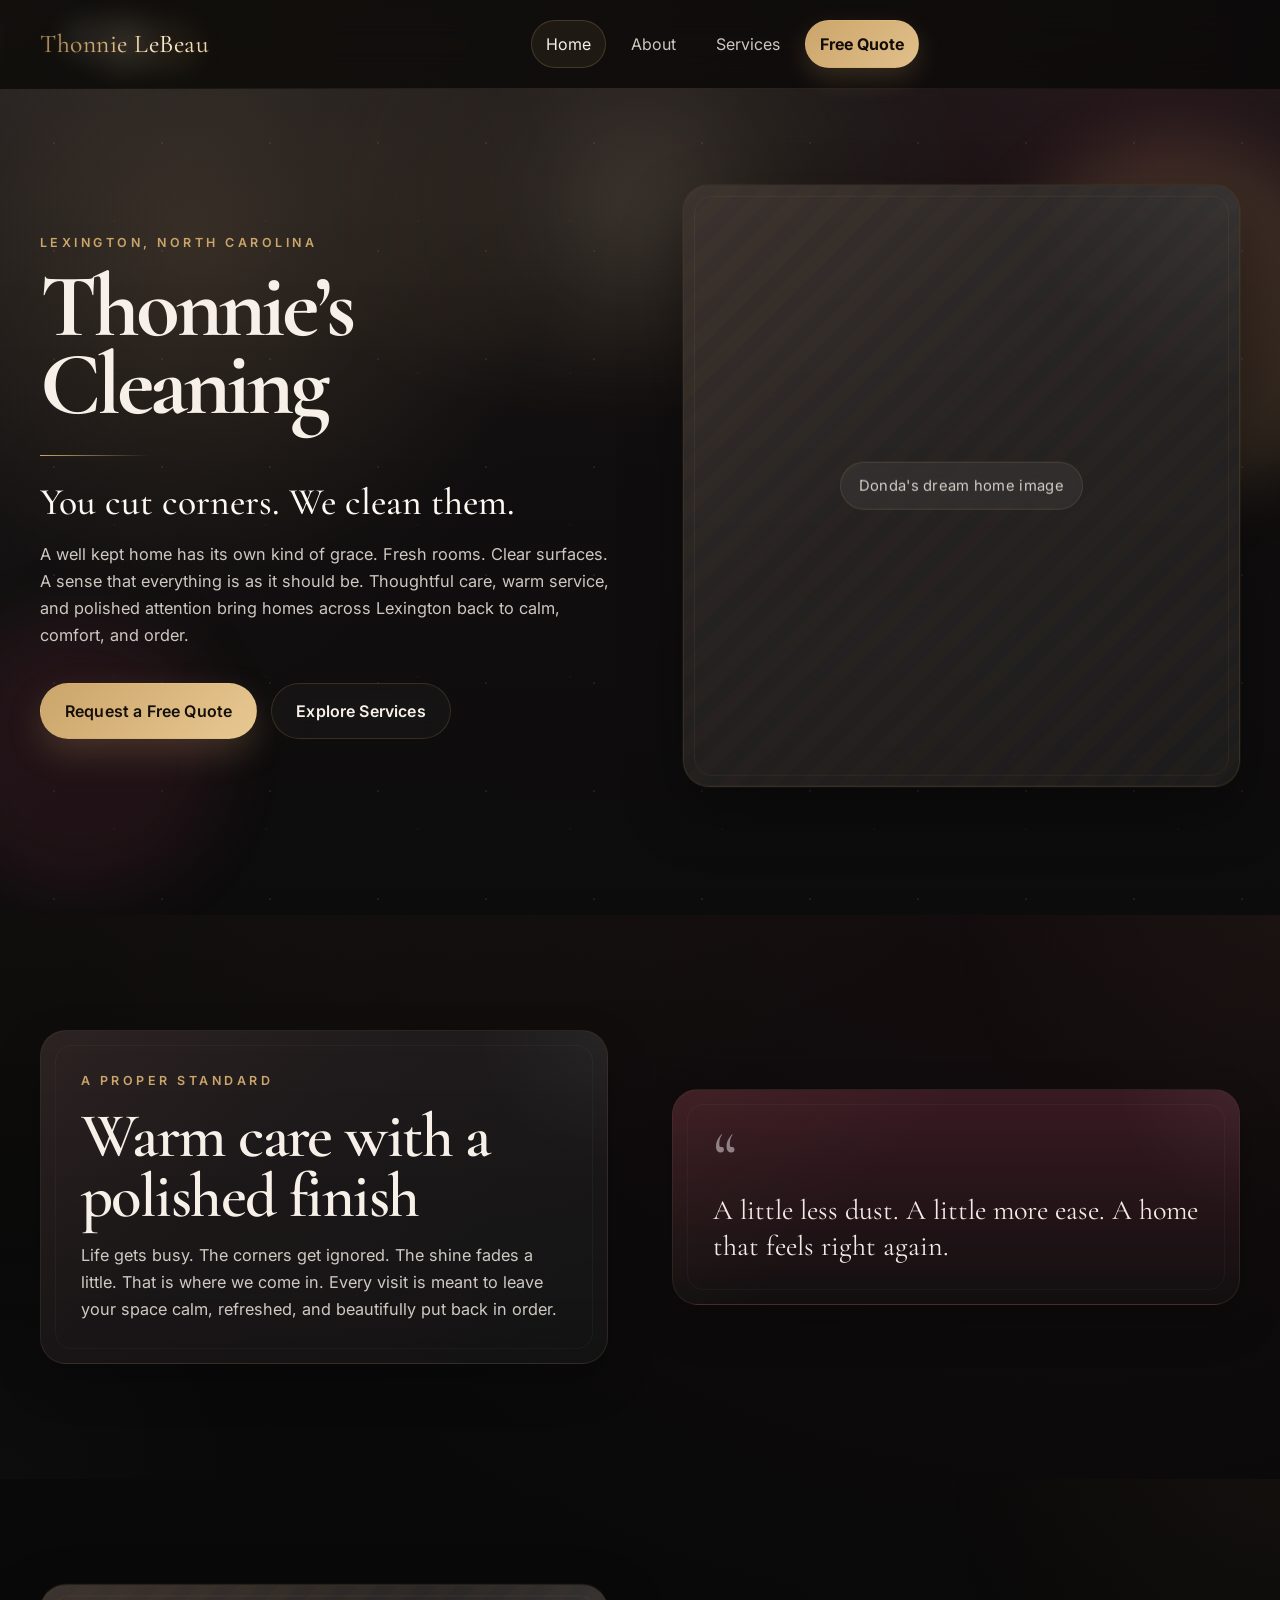
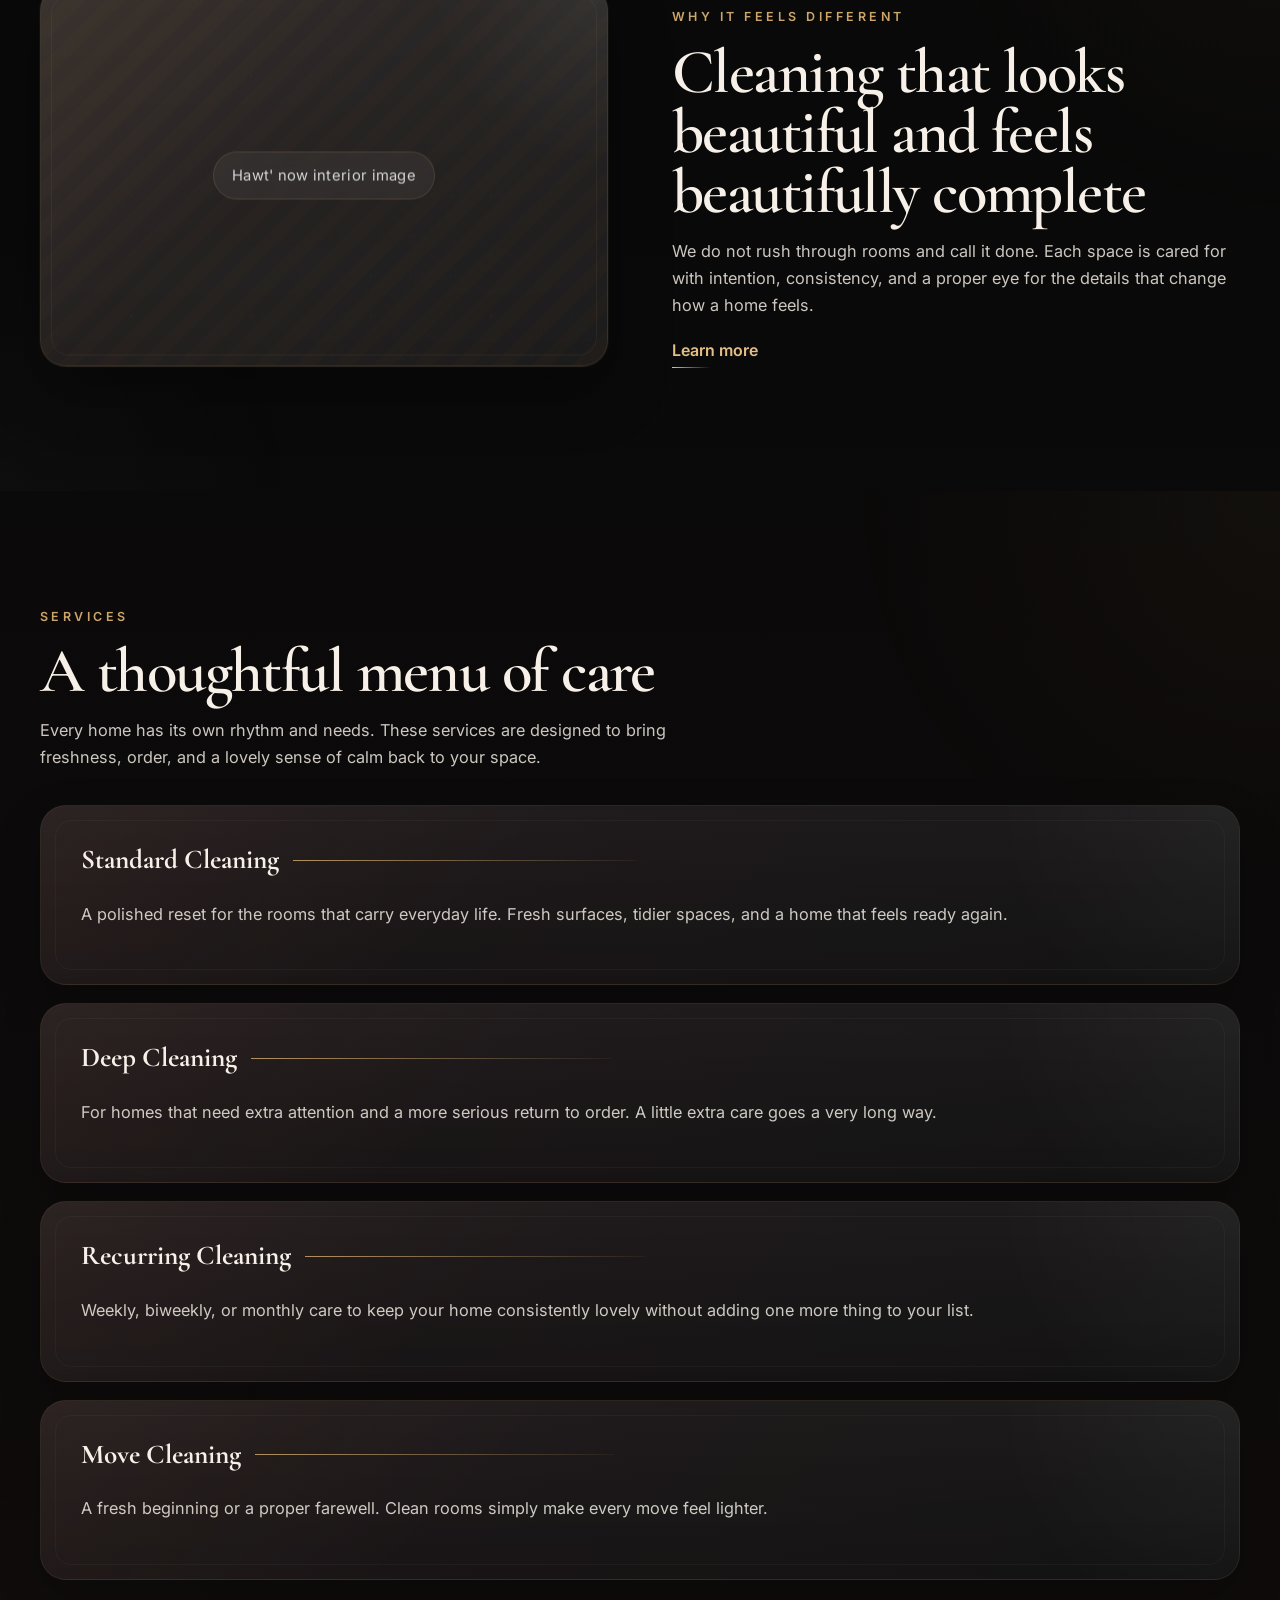
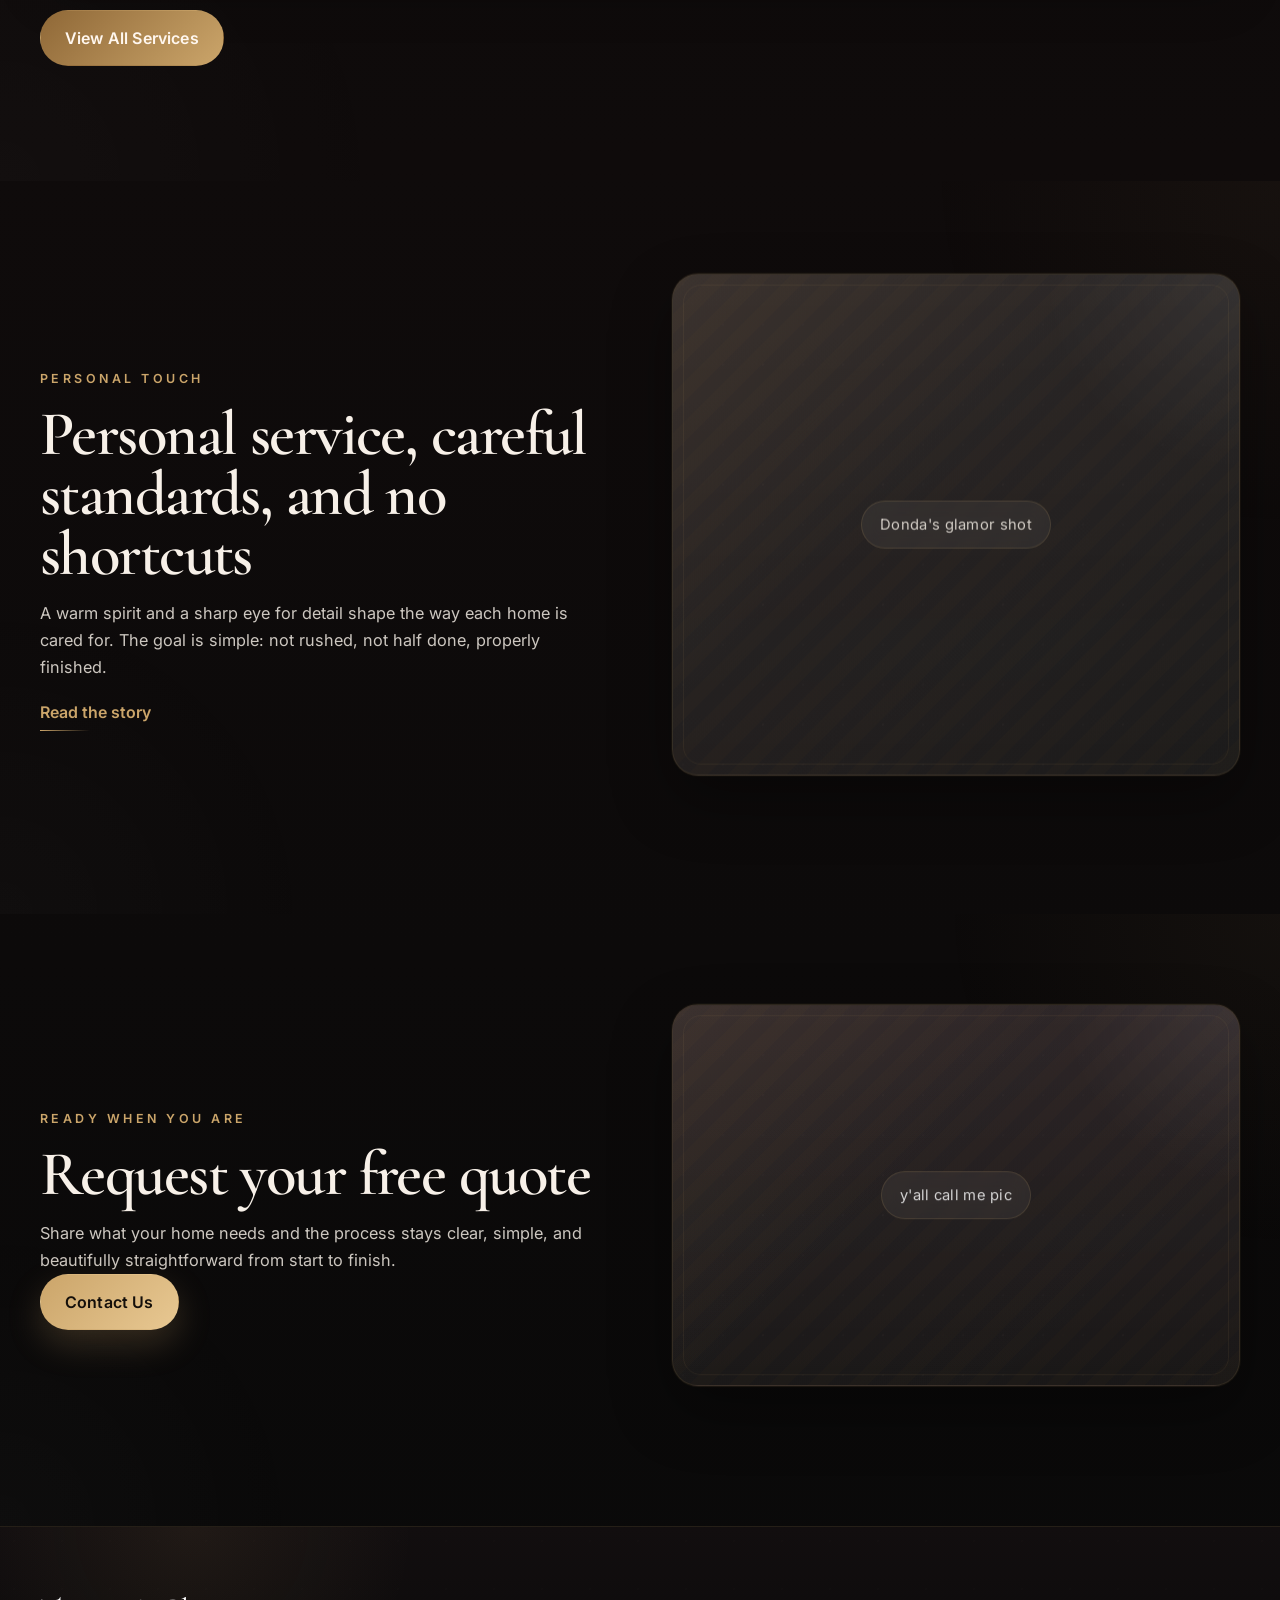
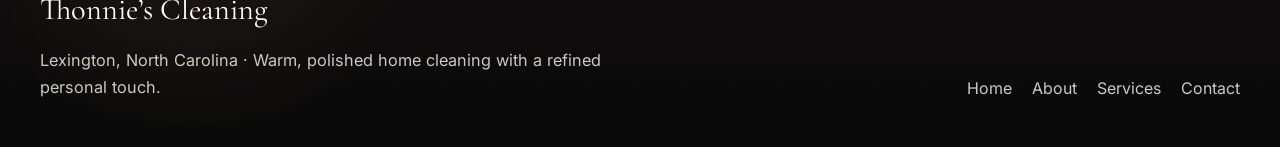
<file: index.html>
<!DOCTYPE html>
<html lang="en">
  <head>
    <meta charset="UTF-8" />
    <meta name="viewport" content="width=device-width, initial-scale=1.0" />
    <title>Thonnie’s Cleaning | Lexington, NC</title>
    <meta
      name="description"
      content="Thonnie’s Cleaning offers warm, polished home cleaning in Lexington, North Carolina."
    />

    <style>
      @import url("https://fonts.googleapis.com/css2?family=Cormorant+Garamond:wght@400;500;600;700&family=Inter:wght@400;500;600;700&display=swap");

      :root {
        --bg: #090909;
        --bg-elevated: #101010;
        --text: #f7f0e8;
        --text-soft: rgba(247, 240, 232, 0.82);
        --gold: #cba56a;
        --gold-bright: #f2d8ae;
        --gold-line: rgba(203, 165, 106, 0.24);
        --panel-border: rgba(214, 183, 126, 0.16);

        --serif: "Cormorant Garamond", "Times New Roman", serif;
        --sans: "Inter", "Helvetica Neue", Arial, sans-serif;

        --max: 1280px;
        --container-pad: clamp(18px, 4vw, 40px);
        --header-height: 88px;
        --radius: 26px;

        --shadow-soft: 0 18px 45px rgba(0, 0, 0, 0.22);
        --shadow-deep: 0 26px 70px rgba(0, 0, 0, 0.42);
        --shadow-glow: 0 0 0 1px rgba(203, 165, 106, 0.05),
          0 24px 60px rgba(0, 0, 0, 0.35);
        --shadow-hover: 0 24px 60px rgba(0, 0, 0, 0.34);

        --transition: 0.35s ease;
      }

      *,
      *::before,
      *::after {
        box-sizing: border-box;
      }

      html {
        scroll-behavior: smooth;
      }

      body {
        margin: 0;
        font-family: var(--sans);
        color: var(--text);
        background: radial-gradient(
            circle at top left,
            rgba(203, 165, 106, 0.1),
            transparent 26%
          ),
          radial-gradient(
            circle at 85% 12%,
            rgba(90, 36, 48, 0.18),
            transparent 24%
          ),
          linear-gradient(
            180deg,
            #0b0a0a 0%,
            #090909 32%,
            #0f0b0b 68%,
            #090909 100%
          );
        line-height: 1.65;
        -webkit-font-smoothing: antialiased;
        text-rendering: optimizeLegibility;
        overflow-x: hidden;
      }

      body::before {
        content: "";
        position: fixed;
        inset: 0;
        pointer-events: none;
        background: linear-gradient(
            to bottom,
            rgba(255, 255, 255, 0.02),
            transparent 18%,
            transparent 82%,
            rgba(255, 255, 255, 0.015)
          ),
          radial-gradient(
            circle at 20% 0%,
            rgba(255, 255, 255, 0.02),
            transparent 18%
          );
        mix-blend-mode: soft-light;
        z-index: 0;
      }

      img {
        max-width: 100%;
        display: block;
      }

      a {
        color: inherit;
        text-decoration: none;
      }

      button,
      input,
      textarea,
      select {
        font: inherit;
      }

      ul {
        margin: 0;
        padding: 0;
        list-style: none;
      }

      .container {
        position: relative;
        z-index: 1;
        width: min(var(--max), calc(100% - (var(--container-pad) * 2)));
        margin-inline: auto;
      }

      .section-space {
        padding: clamp(78px, 9vw, 128px) 0;
        position: relative;
        overflow: clip;
      }

      .section-space::before {
        content: "";
        position: absolute;
        inset: 0;
        pointer-events: none;
        background: radial-gradient(
            circle at top right,
            rgba(203, 165, 106, 0.045),
            transparent 24%
          ),
          radial-gradient(
            circle at bottom left,
            rgba(255, 255, 255, 0.02),
            transparent 22%
          );
      }

      .soft-width {
        max-width: 680px;
      }

      .eyebrow,
      .section-kicker {
        margin: 0 0 14px;
        font-size: 0.78rem;
        font-weight: 600;
        letter-spacing: 0.28em;
        text-transform: uppercase;
        color: var(--gold);
      }

      .section-heading {
        margin-bottom: 34px;
      }

      .section-title {
        margin: 0 0 16px;
        font-family: var(--serif);
        font-size: clamp(2.2rem, 4.9vw, 4rem);
        line-height: 0.96;
        font-weight: 600;
        letter-spacing: -0.025em;
        color: var(--text);
      }

      .section-text,
      .hero-copy,
      .service-row p,
      .footer-copy {
        color: var(--text-soft);
        font-size: 1.02rem;
      }

      .section-text {
        margin: 0;
      }

      /* HEADER */

      .site-header {
        position: sticky;
        top: 0;
        z-index: 1000;
        background: rgba(10, 10, 10, 0.62);
        backdrop-filter: blur(18px) saturate(130%);
        -webkit-backdrop-filter: blur(18px) saturate(130%);
        border-bottom: 1px solid transparent;
        transition: background var(--transition), border-color var(--transition),
          box-shadow var(--transition), transform var(--transition);
      }

      .site-header::after {
        content: "";
        position: absolute;
        left: 0;
        right: 0;
        bottom: -1px;
        height: 1px;
        background: linear-gradient(
          90deg,
          transparent,
          rgba(203, 165, 106, 0.3),
          transparent
        );
        opacity: 0.6;
      }

      .site-header.is-scrolled {
        background: linear-gradient(
            90deg,
            rgba(18, 11, 13, 0.9),
            rgba(12, 12, 12, 0.94)
          ),
          rgba(10, 10, 10, 0.9);
        border-bottom-color: rgba(203, 165, 106, 0.12);
        box-shadow: 0 12px 30px rgba(0, 0, 0, 0.35);
      }

      .header-inner {
        min-height: var(--header-height);
        display: grid;
        grid-template-columns: auto 1fr auto;
        align-items: center;
        gap: 24px;
        position: relative;
      }

      .brand-mark {
        position: relative;
        display: inline-flex;
        align-items: center;
        min-width: 0;
        white-space: nowrap;
        isolation: isolate;
      }

      .brand-mark::before {
        content: "";
        position: absolute;
        inset: -18px -24px;
        pointer-events: none;
        background: radial-gradient(
            circle at 50% 50%,
            rgba(248, 230, 198, 0.22),
            transparent 34%
          ),
          radial-gradient(
            circle at 30% 40%,
            rgba(255, 250, 244, 0.14),
            transparent 18%
          ),
          radial-gradient(
            circle at 72% 58%,
            rgba(203, 165, 106, 0.15),
            transparent 24%
          );
        filter: blur(14px);
        opacity: 0.95;
        z-index: -2;
        animation: headerAura 6.5s ease-in-out infinite;
      }

      .brand-mark::after {
        content: "";
        position: absolute;
        left: -8%;
        top: 50%;
        width: 64%;
        height: 165%;
        transform: translateY(-50%) translateX(-120%);
        pointer-events: none;
        background: linear-gradient(
          100deg,
          transparent 0%,
          rgba(255, 252, 245, 0.04) 24%,
          rgba(255, 244, 221, 0.5) 48%,
          rgba(255, 252, 245, 0.06) 68%,
          transparent 100%
        );
        filter: blur(4px);
        mix-blend-mode: screen;
        opacity: 0.9;
        z-index: -1;
        animation: headerSweep 8s ease-in-out infinite;
      }

      .brand-name {
        position: relative;
        font-family: var(--serif);
        font-size: clamp(1.5rem, 2vw, 1.95rem);
        line-height: 1;
        letter-spacing: 0.02em;
        color: transparent;
        background: linear-gradient(
          90deg,
          #8f6736 0%,
          #c69b58 16%,
          #fff2d5 34%,
          #ddb67a 50%,
          #a8793f 66%,
          #fff0cf 82%,
          #8c6331 100%
        );
        background-size: 220% 100%;
        -webkit-background-clip: text;
        background-clip: text;
        text-shadow: 0 0 1px rgba(255, 244, 224, 0.24),
          0 0 10px rgba(203, 165, 106, 0.14), 0 0 22px rgba(203, 165, 106, 0.09);
        animation: brandGlow 7s linear infinite;
      }

      .site-nav {
        min-width: 0;
      }

      .nav-list {
        display: flex;
        align-items: center;
        justify-content: center;
        gap: 10px;
        flex-wrap: nowrap;
      }

      .nav-link {
        display: inline-flex;
        align-items: center;
        justify-content: center;
        padding: 10px 14px;
        border-radius: 999px;
        white-space: nowrap;
        color: var(--text-soft);
        transition: background var(--transition), color var(--transition),
          transform var(--transition), border-color var(--transition),
          opacity 0.35s ease;
        border: 1px solid transparent;
      }

      .nav-link:hover,
      .nav-link:focus-visible {
        background: rgba(255, 255, 255, 0.035);
        border-color: rgba(203, 165, 106, 0.18);
        color: var(--text);
        outline: none;
      }

      .nav-link.active {
        background: rgba(203, 165, 106, 0.08);
        border-color: rgba(203, 165, 106, 0.22);
        color: var(--text);
      }

      .nav-cta {
        background: linear-gradient(135deg, var(--gold) 0%, #e2c08b 100%);
        color: #120d08;
        font-weight: 700;
        border-color: transparent;
        box-shadow: 0 10px 26px rgba(203, 165, 106, 0.2);
      }

      .nav-cta:hover,
      .nav-cta:focus-visible {
        background: linear-gradient(135deg, #d8b47b 0%, #f0d3a6 100%);
        color: #120d08;
      }

      .menu-toggle {
        display: none;
        width: 48px;
        height: 48px;
        border: 1px solid rgba(203, 165, 106, 0.18);
        background: rgba(255, 255, 255, 0.04);
        border-radius: 14px;
        align-items: center;
        justify-content: center;
        flex-direction: column;
        gap: 5px;
        cursor: pointer;
        transition: transform var(--transition), background var(--transition),
          border-color var(--transition);
      }

      .menu-toggle:hover,
      .menu-toggle:focus-visible {
        background: rgba(255, 255, 255, 0.06);
        border-color: rgba(203, 165, 106, 0.28);
        outline: none;
      }

      .menu-toggle span {
        width: 20px;
        height: 2px;
        border-radius: 999px;
        background: var(--text);
        transition: transform var(--transition), opacity var(--transition);
      }

      .menu-toggle.is-open span:nth-child(1) {
        transform: translateY(7px) rotate(45deg);
      }

      .menu-toggle.is-open span:nth-child(2) {
        opacity: 0;
      }

      .menu-toggle.is-open span:nth-child(3) {
        transform: translateY(-7px) rotate(-45deg);
      }

      /* HERO */

      .hero {
        position: relative;
        overflow: clip;
        padding: clamp(54px, 8vw, 96px) 0 clamp(84px, 10vw, 136px);
        isolation: isolate;
      }

      .hero::before {
        content: "";
        position: absolute;
        inset: 0;
        background: radial-gradient(
            circle at 15% 18%,
            rgba(203, 165, 106, 0.16),
            transparent 28%
          ),
          radial-gradient(
            circle at 90% 10%,
            rgba(95, 24, 42, 0.2),
            transparent 24%
          ),
          linear-gradient(180deg, rgba(255, 255, 255, 0.02), transparent 35%),
          linear-gradient(180deg, #130f10 0%, #0d0c0c 100%);
        pointer-events: none;
      }

      .hero::after {
        content: "";
        position: absolute;
        inset: 0;
        pointer-events: none;
        background-image: radial-gradient(
            circle at 12px 12px,
            rgba(255, 245, 235, 0.035) 1.2px,
            transparent 1.4px
          ),
          radial-gradient(
            circle at 36px 36px,
            rgba(203, 165, 106, 0.025) 1px,
            transparent 1.2px
          );
        background-size: 48px 48px, 72px 72px;
        opacity: 0.35;
        mask-image: linear-gradient(
          to bottom,
          rgba(0, 0, 0, 0.7),
          transparent 92%
        );
      }

      .hero-overlay {
        position: absolute;
        inset: 0;
        background: linear-gradient(
            135deg,
            rgba(255, 255, 255, 0.03),
            transparent 45%
          ),
          linear-gradient(180deg, rgba(255, 255, 255, 0.01), transparent 55%);
        pointer-events: none;
        z-index: 0;
      }

      .hero-spotlight {
        position: absolute;
        top: -8%;
        left: 50%;
        transform: translateX(-50%);
        width: min(80vw, 900px);
        height: 360px;
        pointer-events: none;
        border-radius: 50%;
        background: radial-gradient(
          circle,
          rgba(243, 217, 176, 0.2) 0%,
          rgba(203, 165, 106, 0.08) 32%,
          transparent 70%
        );
        filter: blur(30px);
        opacity: 0.82;
        animation: spotlightPulse 7s ease-in-out infinite;
        z-index: 0;
      }

      .hero-particles {
        position: absolute;
        inset: 0;
        pointer-events: none;
        z-index: 0;
        opacity: 0.16;
        background-image: radial-gradient(
            circle,
            rgba(255, 248, 239, 0.45) 1px,
            transparent 1.5px
          ),
          radial-gradient(
            circle,
            rgba(203, 165, 106, 0.28) 1px,
            transparent 1.5px
          );
        background-size: 108px 108px, 152px 152px;
        background-position: 0 0, 38px 56px;
        animation: particlesDrift 24s linear infinite;
      }

      .hero-glow {
        position: absolute;
        border-radius: 999px;
        filter: blur(30px);
        pointer-events: none;
        will-change: transform;
        z-index: 0;
      }

      .hero-glow-one {
        width: 360px;
        height: 360px;
        right: -80px;
        top: 50px;
        background: rgba(203, 165, 106, 0.16);
      }

      .hero-glow-two {
        width: 280px;
        height: 280px;
        left: -60px;
        bottom: 20px;
        background: rgba(126, 47, 71, 0.16);
      }

      .hero-grid {
        position: relative;
        z-index: 1;
        display: grid;
        grid-template-columns: minmax(0, 1.02fr) minmax(320px, 0.98fr);
        gap: clamp(30px, 5vw, 74px);
        align-items: center;
      }

      .hero-copy-block,
      .hero-image-block,
      .signature-image,
      .owner-image,
      .cta-image {
        min-width: 0;
        position: relative;
        z-index: 1;
      }

      .hero-title {
        margin: 0;
        font-family: var(--serif);
        font-size: clamp(3rem, 7vw, 6rem);
        line-height: 0.88;
        letter-spacing: -0.045em;
        color: var(--text);
      }

      .hero-line {
        width: 110px;
        height: 1px;
        background: linear-gradient(90deg, var(--gold), transparent);
        margin: 30px 0 26px;
      }

      .hero-tagline {
        margin: 0 0 18px;
        font-family: var(--serif);
        font-size: clamp(1.6rem, 3vw, 2.35rem);
        line-height: 1.08;
        font-weight: 500;
        color: #fff8f2;
        max-width: 650px;
      }

      .hero-copy {
        max-width: 640px;
        margin: 0;
      }

      .hero-actions {
        display: flex;
        flex-wrap: wrap;
        gap: 14px;
        margin-top: 34px;
      }

      /* BUTTONS */

      .btn {
        display: inline-flex;
        align-items: center;
        justify-content: center;
        min-height: 54px;
        padding: 14px 24px;
        border-radius: 999px;
        border: 1px solid transparent;
        font-weight: 600;
        letter-spacing: 0.01em;
        transition: transform var(--transition), box-shadow var(--transition),
          background var(--transition), color var(--transition),
          border-color var(--transition), filter var(--transition);
        cursor: pointer;
      }

      .btn:hover,
      .btn:focus-visible {
        transform: translateY(-2px);
        outline: none;
        filter: brightness(1.03);
      }

      .btn-primary {
        background: linear-gradient(135deg, var(--gold) 0%, #e8c892 100%);
        color: #140f0a;
        box-shadow: 0 14px 34px rgba(203, 165, 106, 0.22);
      }

      .btn-primary:hover,
      .btn-primary:focus-visible {
        box-shadow: 0 18px 40px rgba(203, 165, 106, 0.28);
      }

      .btn-secondary {
        background: rgba(255, 255, 255, 0.03);
        border-color: rgba(203, 165, 106, 0.18);
        color: var(--text);
        backdrop-filter: blur(10px);
      }

      .btn-secondary:hover,
      .btn-secondary:focus-visible {
        background: rgba(255, 255, 255, 0.06);
        border-color: rgba(203, 165, 106, 0.26);
      }

      .btn-dark-gold {
        background: linear-gradient(135deg, #8f6837 0%, var(--gold) 100%);
        color: #fff7ef;
      }

      .btn-dark-gold:hover,
      .btn-dark-gold:focus-visible {
        background: linear-gradient(135deg, #9f7640 0%, #deb980 100%);
      }

      .shimmer-btn {
        position: relative;
        overflow: hidden;
      }

      .shimmer-btn::after {
        content: "";
        position: absolute;
        inset: 0;
        transform: translateX(-120%);
        background: linear-gradient(
          110deg,
          transparent 0%,
          rgba(255, 255, 255, 0.3) 45%,
          transparent 100%
        );
        transition: transform 0.8s ease;
      }

      .shimmer-btn:hover::after,
      .shimmer-btn:focus-visible::after {
        transform: translateX(120%);
      }

      .text-link {
        display: inline-block;
        margin-top: 18px;
        color: var(--gold);
        font-weight: 600;
        position: relative;
      }

      .text-link::after {
        content: "";
        position: absolute;
        left: 0;
        bottom: -5px;
        width: 100%;
        height: 1px;
        background: linear-gradient(90deg, currentColor, transparent);
        transform: scaleX(0.45);
        transform-origin: left center;
        transition: transform var(--transition);
      }

      .text-link:hover::after,
      .text-link:focus-visible::after {
        transform: scaleX(1);
      }

      .text-link-light {
        color: #e5bf85;
      }

      /* IMAGE FRAMES */

      .image-frame {
        position: relative;
        border-radius: var(--radius);
        overflow: hidden;
        background: linear-gradient(
            180deg,
            rgba(255, 255, 255, 0.05),
            rgba(255, 255, 255, 0.02)
          ),
          linear-gradient(135deg, #1a1414 0%, #100f0f 100%);
        border: 1px solid var(--panel-border);
        box-shadow: var(--shadow-glow);
        isolation: isolate;
        width: 100%;
        max-width: 100%;
        transition: transform 0.4s ease, box-shadow 0.4s ease,
          border-color 0.4s ease;
      }

      .image-frame::before {
        content: "";
        position: absolute;
        inset: 0;
        background: linear-gradient(
            135deg,
            rgba(203, 165, 106, 0.08),
            transparent 42%
          ),
          radial-gradient(
            circle at top right,
            rgba(255, 255, 255, 0.06),
            transparent 26%
          );
        pointer-events: none;
        z-index: 0;
      }

      .image-frame::after {
        content: "";
        position: absolute;
        inset: 10px;
        border: 1px solid rgba(203, 165, 106, 0.08);
        border-radius: calc(var(--radius) - 8px);
        pointer-events: none;
        z-index: 2;
      }

      .image-frame-hover::before {
        background: linear-gradient(
            135deg,
            rgba(203, 165, 106, 0.08),
            transparent 42%
          ),
          radial-gradient(
            circle at top right,
            rgba(255, 255, 255, 0.06),
            transparent 26%
          );
      }

      .image-frame-hover .frame-sweep {
        content: "";
        position: absolute;
        inset: 0;
        z-index: 1;
        pointer-events: none;
        background: linear-gradient(
          110deg,
          transparent 0%,
          rgba(255, 255, 255, 0.04) 32%,
          rgba(255, 255, 255, 0.14) 48%,
          rgba(255, 255, 255, 0.04) 64%,
          transparent 100%
        );
        transform: translateX(-130%);
        transition: transform 1s ease;
        mix-blend-mode: screen;
      }

      .image-frame-hover:hover .frame-sweep,
      .image-frame-hover:focus-within .frame-sweep {
        transform: translateX(130%);
      }

      .dark-frame {
        background: linear-gradient(
            180deg,
            rgba(255, 255, 255, 0.05),
            rgba(255, 255, 255, 0.01)
          ),
          linear-gradient(180deg, #1a1214 0%, #0f0d0d 100%);
      }

      .image-frame-tall {
        min-height: 600px;
      }

      .image-frame-wide {
        min-height: 380px;
      }

      .image-frame-portrait {
        min-height: 500px;
      }

      .media-zoom {
        animation: mediaZoom 14s ease-in-out infinite alternate;
        transform-origin: center center;
      }

      .image-placeholder {
        position: relative;
        z-index: 0;
        display: grid;
        place-items: center;
        min-height: inherit;
        height: 100%;
        padding: 32px;
        text-align: center;
        color: var(--text-soft);
        background: linear-gradient(
            145deg,
            rgba(255, 255, 255, 0.03),
            rgba(255, 255, 255, 0.015)
          ),
          repeating-linear-gradient(
            135deg,
            rgba(203, 165, 106, 0.04) 0,
            rgba(203, 165, 106, 0.04) 14px,
            rgba(255, 255, 255, 0.015) 14px,
            rgba(255, 255, 255, 0.015) 28px
          );
        transition: transform 0.45s ease;
      }

      .image-placeholder::before {
        content: "";
        position: absolute;
        inset: 0;
        background-image: radial-gradient(
            circle at 10px 10px,
            rgba(255, 245, 235, 0.03) 1px,
            transparent 1.2px
          ),
          radial-gradient(
            circle at 30px 30px,
            rgba(203, 165, 106, 0.025) 1px,
            transparent 1.2px
          );
        background-size: 40px 40px, 60px 60px;
        opacity: 0.55;
        pointer-events: none;
      }

      .image-placeholder-dark {
        color: rgba(255, 255, 255, 0.8);
      }

      .image-placeholder span {
        position: relative;
        z-index: 2;
        display: inline-block;
        padding: 11px 18px;
        border-radius: 999px;
        background: rgba(255, 255, 255, 0.05);
        border: 1px solid rgba(203, 165, 106, 0.16);
        font-size: 0.92rem;
        letter-spacing: 0.02em;
        backdrop-filter: blur(8px);
      }

      /* CONTENT */

      .editorial-grid,
      .signature-grid,
      .owner-grid,
      .cta-grid {
        display: grid;
        grid-template-columns: repeat(2, minmax(0, 1fr));
        gap: clamp(28px, 5vw, 64px);
        align-items: center;
      }

      .editorial-panel,
      .service-row {
        position: relative;
        background: linear-gradient(
            180deg,
            rgba(255, 255, 255, 0.055),
            rgba(255, 255, 255, 0.025)
          ),
          linear-gradient(
            135deg,
            rgba(24, 16, 18, 0.96),
            rgba(13, 13, 13, 0.96)
          );
        border: 1px solid rgba(203, 165, 106, 0.12);
        border-radius: var(--radius);
        padding: clamp(24px, 4vw, 40px);
        box-shadow: var(--shadow-soft);
        overflow: hidden;
        isolation: isolate;
        transition: transform 0.4s ease, box-shadow 0.4s ease,
          border-color 0.4s ease;
      }

      .editorial-panel::before,
      .service-row::before {
        content: "";
        position: absolute;
        inset: 0;
        pointer-events: none;
        background: linear-gradient(
            135deg,
            rgba(203, 165, 106, 0.05),
            transparent 38%
          ),
          radial-gradient(
            circle at 100% 0%,
            rgba(255, 255, 255, 0.045),
            transparent 20%
          );
        z-index: 0;
      }

      .editorial-panel > *,
      .service-row > * {
        position: relative;
        z-index: 1;
      }

      .editorial-panel::after,
      .service-row::after {
        content: "";
        position: absolute;
        left: 14px;
        right: 14px;
        top: 14px;
        bottom: 14px;
        border: 1px solid rgba(255, 245, 235, 0.035);
        border-radius: calc(var(--radius) - 10px);
        pointer-events: none;
      }

      .editorial-panel:hover,
      .editorial-panel:focus-within,
      .service-row:hover,
      .service-row:focus-within,
      .image-frame:hover,
      .image-frame:focus-within {
        transform: translateY(-4px);
        box-shadow: var(--shadow-hover);
        border-color: rgba(203, 165, 106, 0.24);
      }

      .editorial-quote {
        background: linear-gradient(
            180deg,
            rgba(63, 25, 35, 0.82),
            rgba(18, 15, 16, 0.95)
          ),
          linear-gradient(180deg, #1f1c1a 0%, #161412 100%);
        color: white;
      }

      .quote-mark {
        margin: 0 0 8px;
        font-family: var(--serif);
        font-size: 4.5rem;
        line-height: 0.75;
        color: rgba(255, 255, 255, 0.45);
      }

      .quote-text {
        margin: 0;
        color: rgba(255, 248, 242, 0.94);
        font-family: var(--serif);
        font-size: clamp(1.35rem, 2.2vw, 1.85rem);
        line-height: 1.28;
      }

      .services-list {
        display: grid;
        gap: 18px;
      }

      .service-row {
        display: grid;
        gap: 10px;
      }

      .service-row h3 {
        margin: 0;
        font-family: var(--serif);
        font-size: 1.7rem;
        line-height: 1.05;
        color: var(--text);
      }

      .service-row-head {
        display: flex;
        align-items: center;
        gap: 14px;
      }

      .mini-divider {
        flex: 1;
        height: 1px;
        background: linear-gradient(
          90deg,
          rgba(203, 165, 106, 0.86),
          rgba(203, 165, 106, 0.06)
        );
        transform: scaleX(0.38);
        transform-origin: left center;
        transition: transform 0.8s ease;
      }

      .service-row:hover .mini-divider,
      .service-row:focus-within .mini-divider {
        transform: scaleX(1);
      }

      .section-action {
        margin-top: 30px;
      }

      /* REVEAL */

      .reveal,
      .scroll-reveal {
        opacity: 0;
        transform: translateY(28px);
        transition: opacity 0.85s ease, transform 0.85s ease;
      }

      .scroll-reveal-card {
        opacity: 0;
        transform: translateY(24px) scale(0.985);
        transition: opacity 0.8s ease, transform 0.8s ease;
      }

      .reveal.is-visible,
      .scroll-reveal.is-visible,
      .scroll-reveal-card.is-visible {
        opacity: 1;
      }

      .reveal.is-visible,
      .scroll-reveal.is-visible {
        transform: translateY(0);
      }

      .scroll-reveal-card.is-visible {
        transform: translateY(0) scale(1);
      }

      .reveal-delay-1 {
        transition-delay: 0.08s;
      }
      .reveal-delay-2 {
        transition-delay: 0.16s;
      }
      .reveal-delay-3 {
        transition-delay: 0.24s;
      }
      .reveal-delay-4 {
        transition-delay: 0.32s;
      }
      .reveal-delay-5 {
        transition-delay: 0.4s;
      }
      .reveal-delay-6 {
        transition-delay: 0.48s;
      }

      .parallax-media {
        will-change: transform;
        transform: translate3d(0, 0, 0);
      }

      /* FOOTER */

      .site-footer {
        position: relative;
        background: radial-gradient(
            circle at 15% 0%,
            rgba(203, 165, 106, 0.08),
            transparent 20%
          ),
          linear-gradient(180deg, #120e0f 0%, #090909 100%);
        color: rgba(255, 255, 255, 0.88);
        padding: 58px 0 46px;
        border-top: 1px solid rgba(203, 165, 106, 0.14);
        overflow: clip;
      }

      .site-footer::before {
        content: "";
        position: absolute;
        inset: 0;
        pointer-events: none;
        background-image: radial-gradient(
          circle at 14px 14px,
          rgba(255, 245, 235, 0.02) 1px,
          transparent 1.2px
        );
        background-size: 48px 48px;
        opacity: 0.35;
      }

      .footer-inner {
        position: relative;
        z-index: 1;
        display: grid;
        grid-template-columns: minmax(0, 1.1fr) auto;
        align-items: end;
        gap: 28px;
      }

      .footer-title {
        margin: 0;
        font-family: var(--serif);
        font-size: 1.9rem;
        color: #fff;
      }

      .footer-copy {
        margin: 12px 0 0;
        max-width: 620px;
      }

      .footer-nav {
        min-width: 0;
      }

      .footer-nav-list {
        display: flex;
        flex-wrap: wrap;
        justify-content: flex-end;
        align-items: center;
        gap: 14px 20px;
      }

      .footer-nav a {
        color: rgba(255, 255, 255, 0.78);
        white-space: nowrap;
        transition: color var(--transition);
      }

      .footer-nav a:hover,
      .footer-nav a:focus-visible {
        color: #fff;
        outline: none;
      }

      /* ANIMATIONS */

      @keyframes brandGlow {
        0% {
          background-position: 0% 50%;
          text-shadow: 0 0 1px rgba(255, 244, 224, 0.18),
            0 0 8px rgba(203, 165, 106, 0.12),
            0 0 16px rgba(203, 165, 106, 0.06);
        }
        50% {
          background-position: 100% 50%;
          text-shadow: 0 0 1px rgba(255, 249, 238, 0.32),
            0 0 14px rgba(242, 216, 174, 0.22),
            0 0 28px rgba(203, 165, 106, 0.1);
        }
        100% {
          background-position: 200% 50%;
          text-shadow: 0 0 1px rgba(255, 244, 224, 0.18),
            0 0 8px rgba(203, 165, 106, 0.12),
            0 0 16px rgba(203, 165, 106, 0.06);
        }
      }

      @keyframes headerAura {
        0%,
        100% {
          opacity: 0.72;
          transform: scale(0.98);
        }
        50% {
          opacity: 1;
          transform: scale(1.03);
        }
      }

      @keyframes headerSweep {
        0%,
        15% {
          transform: translateY(-50%) translateX(-120%);
          opacity: 0;
        }
        28% {
          opacity: 0.95;
        }
        50% {
          transform: translateY(-50%) translateX(165%);
          opacity: 0.55;
        }
        100% {
          transform: translateY(-50%) translateX(165%);
          opacity: 0;
        }
      }

      @keyframes spotlightPulse {
        0%,
        100% {
          opacity: 0.68;
          transform: translateX(-50%) scale(0.98);
        }
        50% {
          opacity: 1;
          transform: translateX(-50%) scale(1.03);
        }
      }

      @keyframes floatGlow {
        0%,
        100% {
          transform: translate3d(0, 0, 0);
        }
        50% {
          transform: translate3d(0, -8px, 0);
        }
      }

      @keyframes mediaZoom {
        from {
          transform: scale(1);
        }
        to {
          transform: scale(1.035);
        }
      }

      @keyframes particlesDrift {
        from {
          transform: translateY(0);
        }
        to {
          transform: translateY(-28px);
        }
      }

      .hero-glow-one,
      .hero-glow-two {
        animation: floatGlow 8s ease-in-out infinite;
      }

      .hero-glow-two {
        animation-delay: 1.6s;
      }

      /* RESPONSIVE */

      @media (max-width: 1180px) {
        .hero-grid {
          grid-template-columns: minmax(0, 1fr) minmax(280px, 0.92fr);
          gap: clamp(24px, 4vw, 48px);
        }
      }

      @media (max-width: 1040px) {
        .header-inner {
          grid-template-columns: auto auto;
        }

        .menu-toggle {
          display: inline-flex;
          justify-self: end;
        }

        .site-nav {
          position: absolute;
          top: calc(100% + 10px);
          right: 0;
          left: 0;
          padding: 14px;
          background: linear-gradient(
            180deg,
            rgba(26, 17, 20, 0.98),
            rgba(11, 11, 11, 0.98)
          );
          border: 1px solid rgba(203, 165, 106, 0.14);
          border-radius: 22px;
          box-shadow: var(--shadow-deep);
          opacity: 0;
          pointer-events: none;
          transform: translateY(-8px);
          transition: opacity var(--transition), transform var(--transition);
        }

        .site-nav.is-open {
          opacity: 1;
          pointer-events: auto;
          transform: translateY(0);
        }

        .nav-list {
          display: grid;
          gap: 8px;
        }

        .site-nav .nav-list > li .nav-link {
          width: 100%;
          justify-content: flex-start;
          opacity: 0;
          transform: translateY(10px);
          transition: opacity 0.35s ease, transform 0.35s ease,
            background var(--transition), color var(--transition),
            border-color var(--transition);
        }

        .site-nav.is-open .nav-list > li:nth-child(1) .nav-link {
          opacity: 1;
          transform: translateY(0);
          transition-delay: 0.05s;
        }

        .site-nav.is-open .nav-list > li:nth-child(2) .nav-link {
          opacity: 1;
          transform: translateY(0);
          transition-delay: 0.1s;
        }

        .site-nav.is-open .nav-list > li:nth-child(3) .nav-link {
          opacity: 1;
          transform: translateY(0);
          transition-delay: 0.15s;
        }

        .site-nav.is-open .nav-list > li:nth-child(4) .nav-link {
          opacity: 1;
          transform: translateY(0);
          transition-delay: 0.2s;
        }

        .hero-grid,
        .editorial-grid,
        .signature-grid,
        .owner-grid,
        .cta-grid {
          grid-template-columns: 1fr;
        }

        .hero {
          padding-top: 42px;
        }

        .hero-copy-block {
          max-width: 760px;
        }

        .hero-image-block,
        .signature-image,
        .owner-image,
        .cta-image {
          width: 100%;
        }

        .image-frame-tall {
          min-height: 460px;
        }

        .image-frame-wide {
          min-height: 320px;
        }

        .image-frame-portrait {
          min-height: 410px;
        }

        .footer-inner {
          grid-template-columns: 1fr;
          align-items: start;
        }

        .footer-nav-list {
          justify-content: flex-start;
        }

        .parallax-media {
          transform: none !important;
        }
      }

      @media (min-width: 1041px) {
        .site-nav {
          opacity: 1 !important;
          pointer-events: auto !important;
          transform: none !important;
        }
      }

      @media (min-width: 641px) and (max-width: 1040px) {
        :root {
          --container-pad: 28px;
          --header-height: 84px;
          --radius: 24px;
        }

        .section-space {
          padding: clamp(72px, 8vw, 96px) 0;
        }

        .hero-actions {
          gap: 12px;
        }

        .btn {
          min-height: 52px;
        }

        .section-title {
          font-size: clamp(2.1rem, 6vw, 3.2rem);
        }
      }

      @media (max-width: 640px) {
        :root {
          --container-pad: 18px;
          --header-height: 80px;
          --radius: 22px;
        }

        .header-inner {
          gap: 14px;
        }

        .brand-name {
          font-size: clamp(1.28rem, 6.2vw, 1.52rem);
          letter-spacing: 0.015em;
        }

        .brand-mark::before {
          inset: -12px -12px;
        }

        .brand-mark::after {
          height: 140%;
          width: 58%;
        }

        .hero-title {
          font-size: clamp(2.6rem, 13vw, 4rem);
        }

        .section-title {
          font-size: clamp(2rem, 10vw, 2.8rem);
        }

        .hero-actions {
          flex-direction: column;
          align-items: stretch;
        }

        .btn {
          width: 100%;
        }

        .service-row-head {
          flex-direction: column;
          align-items: flex-start;
        }

        .mini-divider {
          width: 100%;
        }

        .hero-spotlight {
          width: min(100vw, 680px);
          height: 280px;
        }

        .hero-particles {
          opacity: 0.11;
        }

        .image-frame-tall {
          min-height: 380px;
        }

        .image-frame-wide {
          min-height: 260px;
        }

        .image-frame-portrait {
          min-height: 340px;
        }

        .footer-nav-list {
          flex-direction: row;
          flex-wrap: wrap;
          align-items: center;
          justify-content: flex-start;
          gap: 12px 16px;
        }
      }

      @media (max-width: 420px) {
        .brand-name {
          font-size: 1.18rem;
        }

        .header-inner {
          min-height: 74px;
        }

        .menu-toggle {
          width: 44px;
          height: 44px;
        }

        .editorial-panel,
        .service-row {
          padding: 22px;
        }
      }

      @media (prefers-reduced-motion: reduce) {
        html {
          scroll-behavior: auto;
        }

        *,
        *::before,
        *::after {
          animation: none !important;
          transition: none !important;
        }

        .reveal,
        .scroll-reveal,
        .scroll-reveal-card {
          opacity: 1 !important;
          transform: none !important;
        }

        .parallax-media,
        .hero-glow,
        .hero-glow-one,
        .hero-glow-two,
        .media-zoom {
          transform: none !important;
        }

        .hero-particles {
          animation: none !important;
        }
      }
    </style>
  </head>

  <body class="home-page">
    <header class="site-header" id="top">
      <div class="container header-inner">
        <a
          href="index.html"
          class="brand-mark"
          aria-label="Thonnie’s Cleaning home"
        >
          <span class="brand-name">Thonnie LeBeau</span>
        </a>

        <button
          class="menu-toggle"
          id="menuToggle"
          aria-expanded="false"
          aria-controls="siteNav"
          aria-label="Open navigation"
          type="button"
        >
          <span></span>
          <span></span>
          <span></span>
        </button>

        <nav class="site-nav" id="siteNav" aria-label="Main navigation">
          <ul class="nav-list">
            <li>
              <a href="index.html" class="nav-link active" aria-current="page"
                >Home</a
              >
            </li>
            <li><a href="about.html" class="nav-link">About</a></li>
            <li><a href="services.html" class="nav-link">Services</a></li>
            <li>
              <a href="contact.html" class="nav-link nav-cta">Free Quote</a>
            </li>
          </ul>
        </nav>
      </div>
    </header>

    <main>
      <section class="hero" aria-labelledby="hero-title">
        <div class="hero-overlay" aria-hidden="true"></div>
        <div class="hero-spotlight" aria-hidden="true"></div>
        <div class="hero-particles" aria-hidden="true"></div>
        <div class="hero-glow hero-glow-one" aria-hidden="true"></div>
        <div class="hero-glow hero-glow-two" aria-hidden="true"></div>

        <div class="container hero-grid">
          <div class="hero-copy-block">
            <p class="eyebrow reveal">Lexington, North Carolina</p>

            <h1 class="hero-title reveal reveal-delay-1" id="hero-title">
              Thonnie’s Cleaning
            </h1>

            <div
              class="hero-line reveal reveal-delay-3"
              aria-hidden="true"
            ></div>

            <h2 class="hero-tagline reveal reveal-delay-4">
              You cut corners. We clean them.
            </h2>

            <p class="hero-copy reveal reveal-delay-5">
              A well kept home has its own kind of grace. Fresh rooms. Clear
              surfaces. A sense that everything is as it should be. Thoughtful
              care, warm service, and polished attention bring homes across
              Lexington back to calm, comfort, and order.
            </p>

            <div class="hero-actions reveal reveal-delay-6">
              <a href="contact.html" class="btn btn-primary shimmer-btn">
                Request a Free Quote
              </a>
              <a href="services.html" class="btn btn-secondary">
                Explore Services
              </a>
            </div>
          </div>

          <div class="hero-image-block reveal reveal-delay-4">
            <div class="parallax-media" data-parallax="0.045">
              <div class="image-frame image-frame-hover image-frame-tall">
                <div class="frame-sweep" aria-hidden="true"></div>
                <div
                  class="image-placeholder media-zoom"
                  role="img"
                  aria-label="Signature home image placeholder"
                >
                  <span>Donda's dream home image</span>
                </div>
              </div>
            </div>
          </div>
        </div>
      </section>

      <section class="intro-editorial section-space">
        <div class="container editorial-grid">
          <div class="editorial-panel scroll-reveal">
            <p class="section-kicker">A proper standard</p>
            <h2 class="section-title">Warm care with a polished finish</h2>
            <p class="section-text">
              Life gets busy. The corners get ignored. The shine fades a little.
              That is where we come in. Every visit is meant to leave your space
              calm, refreshed, and beautifully put back in order.
            </p>
          </div>

          <div class="editorial-panel editorial-quote scroll-reveal">
            <p class="quote-mark" aria-hidden="true">“</p>
            <p class="quote-text">
              A little less dust. A little more ease. A home that feels right
              again.
            </p>
          </div>
        </div>
      </section>

      <section class="signature-section section-space">
        <div class="container signature-grid">
          <div class="signature-image scroll-reveal">
            <div class="parallax-media" data-parallax="0.04">
              <div class="image-frame image-frame-hover image-frame-wide">
                <div class="frame-sweep" aria-hidden="true"></div>
                <div
                  class="image-placeholder image-placeholder-dark media-zoom"
                  role="img"
                  aria-label="Refined interior image placeholder"
                >
                  <span>Hawt' now interior image</span>
                </div>
              </div>
            </div>
          </div>

          <div class="signature-copy scroll-reveal">
            <p class="section-kicker">Why it feels different</p>
            <h2 class="section-title">
              Cleaning that looks beautiful and feels beautifully complete
            </h2>
            <p class="section-text">
              We do not rush through rooms and call it done. Each space is cared
              for with intention, consistency, and a proper eye for the details
              that change how a home feels.
            </p>
            <a href="about.html" class="text-link text-link-light">
              Learn more
            </a>
          </div>
        </div>
      </section>

      <section class="services-editorial section-space">
        <div class="container">
          <div class="section-heading scroll-reveal">
            <p class="section-kicker">Services</p>
            <h2 class="section-title">A thoughtful menu of care</h2>
            <p class="section-text soft-width">
              Every home has its own rhythm and needs. These services are
              designed to bring freshness, order, and a lovely sense of calm
              back to your space.
            </p>
          </div>

          <div class="services-list">
            <article class="service-row scroll-reveal-card">
              <div class="service-row-head">
                <h3>Standard Cleaning</h3>
                <div class="mini-divider" aria-hidden="true"></div>
              </div>
              <p>
                A polished reset for the rooms that carry everyday life. Fresh
                surfaces, tidier spaces, and a home that feels ready again.
              </p>
            </article>

            <article class="service-row scroll-reveal-card">
              <div class="service-row-head">
                <h3>Deep Cleaning</h3>
                <div class="mini-divider" aria-hidden="true"></div>
              </div>
              <p>
                For homes that need extra attention and a more serious return to
                order. A little extra care goes a very long way.
              </p>
            </article>

            <article class="service-row scroll-reveal-card">
              <div class="service-row-head">
                <h3>Recurring Cleaning</h3>
                <div class="mini-divider" aria-hidden="true"></div>
              </div>
              <p>
                Weekly, biweekly, or monthly care to keep your home consistently
                lovely without adding one more thing to your list.
              </p>
            </article>

            <article class="service-row scroll-reveal-card">
              <div class="service-row-head">
                <h3>Move Cleaning</h3>
                <div class="mini-divider" aria-hidden="true"></div>
              </div>
              <p>
                A fresh beginning or a proper farewell. Clean rooms simply make
                every move feel lighter.
              </p>
            </article>
          </div>

          <div class="section-action scroll-reveal">
            <a href="services.html" class="btn btn-dark-gold"
              >View All Services</a
            >
          </div>
        </div>
      </section>

      <section class="owner-section section-space">
        <div class="container owner-grid">
          <div class="owner-copy scroll-reveal">
            <p class="section-kicker">Personal touch</p>
            <h2 class="section-title">
              Personal service, careful standards, and no shortcuts
            </h2>
            <p class="section-text">
              A warm spirit and a sharp eye for detail shape the way each home
              is cared for. The goal is simple: not rushed, not half done,
              properly finished.
            </p>
            <a href="about.html" class="text-link">Read the story</a>
          </div>

          <div class="owner-image scroll-reveal">
            <div class="parallax-media" data-parallax="0.038">
              <div class="image-frame image-frame-hover image-frame-portrait">
                <div class="frame-sweep" aria-hidden="true"></div>
                <div
                  class="image-placeholder media-zoom"
                  role="img"
                  aria-label="Owner portrait image placeholder"
                >
                  <span>Donda's glamor shot</span>
                </div>
              </div>
            </div>
          </div>
        </div>
      </section>

      <section class="cta-section section-space">
        <div class="container cta-grid">
          <div class="cta-copy scroll-reveal">
            <p class="section-kicker">Ready when you are</p>
            <h2 class="section-title">Request your free quote</h2>
            <p class="section-text soft-width">
              Share what your home needs and the process stays clear, simple,
              and beautifully straightforward from start to finish.
            </p>
            <a href="contact.html" class="btn btn-primary shimmer-btn">
              Contact Us
            </a>
          </div>

          <div class="cta-image scroll-reveal">
            <div class="parallax-media" data-parallax="0.035">
              <div
                class="image-frame image-frame-hover image-frame-wide dark-frame"
              >
                <div class="frame-sweep" aria-hidden="true"></div>
                <div
                  class="image-placeholder image-placeholder-dark media-zoom"
                  role="img"
                  aria-label="Elegant contact image placeholder"
                >
                  <span>y'all call me pic</span>
                </div>
              </div>
            </div>
          </div>
        </div>
      </section>
    </main>

    <footer class="site-footer">
      <div class="container footer-inner">
        <div class="footer-brand">
          <p class="footer-title">Thonnie’s Cleaning</p>
          <p class="footer-copy">
            Lexington, North Carolina · Warm, polished home cleaning with a
            refined personal touch.
          </p>
        </div>

        <nav class="footer-nav" aria-label="Footer navigation">
          <ul class="footer-nav-list">
            <li><a href="index.html">Home</a></li>
            <li><a href="about.html">About</a></li>
            <li><a href="services.html">Services</a></li>
            <li><a href="contact.html">Contact</a></li>
          </ul>
        </nav>
      </div>
    </footer>

    <script>
      document.addEventListener("DOMContentLoaded", () => {
        const header = document.querySelector(".site-header");
        const menuToggle = document.getElementById("menuToggle");
        const siteNav = document.getElementById("siteNav");
        const revealItems = document.querySelectorAll(".scroll-reveal");
        const cardRevealItems = document.querySelectorAll(
          ".scroll-reveal-card"
        );
        const heroRevealItems = document.querySelectorAll(".reveal");
        const heroGlowOne = document.querySelector(".hero-glow-one");
        const heroGlowTwo = document.querySelector(".hero-glow-two");
        const parallaxItems = document.querySelectorAll(".parallax-media");
        const reducedMotion = window.matchMedia(
          "(prefers-reduced-motion: reduce)"
        ).matches;
        const mobileBreakpoint = 1040;
        let ticking = false;
        let pointerTicking = false;
        let targetX = 0;
        let targetY = 0;

        if (!reducedMotion) {
          requestAnimationFrame(() => {
            heroRevealItems.forEach((item) => item.classList.add("is-visible"));
          });

          if ("IntersectionObserver" in window) {
            const revealOnScroll = new IntersectionObserver(
              (entries, observer) => {
                entries.forEach((entry) => {
                  if (entry.isIntersecting) {
                    entry.target.classList.add("is-visible");
                    observer.unobserve(entry.target);
                  }
                });
              },
              { threshold: 0.16, rootMargin: "0px 0px -5% 0px" }
            );

            revealItems.forEach((item) => revealOnScroll.observe(item));
            cardRevealItems.forEach((item) => revealOnScroll.observe(item));
          } else {
            revealItems.forEach((item) => item.classList.add("is-visible"));
            cardRevealItems.forEach((item) => item.classList.add("is-visible"));
          }
        } else {
          heroRevealItems.forEach((item) => item.classList.add("is-visible"));
          revealItems.forEach((item) => item.classList.add("is-visible"));
          cardRevealItems.forEach((item) => item.classList.add("is-visible"));
        }

        const handleHeaderState = () => {
          if (!header) return;
          const y = window.scrollY;
          header.classList.toggle("is-scrolled", y > 24);
        };

        const handleParallax = () => {
          if (reducedMotion || window.innerWidth <= mobileBreakpoint) {
            parallaxItems.forEach((item) => {
              item.style.transform = "translate3d(0,0,0)";
            });
            return;
          }

          parallaxItems.forEach((item) => {
            const speed = parseFloat(item.dataset.parallax || "0.04");
            const rect = item.getBoundingClientRect();
            const elementCenter = rect.top + rect.height / 2;
            const viewportCenter = window.innerHeight / 2;
            const distance = elementCenter - viewportCenter;
            const translateY = distance * speed * -0.18;
            item.style.transform = `translate3d(0, ${translateY}px, 0)`;
          });
        };

        handleHeaderState();
        handleParallax();

        window.addEventListener(
          "scroll",
          () => {
            if (!ticking) {
              window.requestAnimationFrame(() => {
                handleHeaderState();
                handleParallax();
                ticking = false;
              });
              ticking = true;
            }
          },
          { passive: true }
        );

        window.addEventListener(
          "resize",
          () => {
            handleParallax();
          },
          { passive: true }
        );

        const closeMenu = () => {
          if (!siteNav || !menuToggle) return;
          siteNav.classList.remove("is-open");
          menuToggle.classList.remove("is-open");
          menuToggle.setAttribute("aria-expanded", "false");
          menuToggle.setAttribute("aria-label", "Open navigation");
          document.body.style.overflow = "";
        };

        const openMenu = () => {
          if (!siteNav || !menuToggle) return;
          siteNav.classList.add("is-open");
          menuToggle.classList.add("is-open");
          menuToggle.setAttribute("aria-expanded", "true");
          menuToggle.setAttribute("aria-label", "Close navigation");
          document.body.style.overflow = "hidden";
        };

        if (menuToggle && siteNav) {
          menuToggle.addEventListener("click", () => {
            const isOpen = siteNav.classList.contains("is-open");
            isOpen ? closeMenu() : openMenu();
          });

          siteNav.querySelectorAll("a").forEach((link) => {
            link.addEventListener("click", closeMenu);
          });

          document.addEventListener("keydown", (event) => {
            if (event.key === "Escape") closeMenu();
          });

          window.addEventListener("resize", () => {
            if (window.innerWidth > mobileBreakpoint) {
              closeMenu();
            } else if (siteNav.classList.contains("is-open")) {
              document.body.style.overflow = "hidden";
            }
          });
        }

        const updateGlowPosition = () => {
          if (!heroGlowOne || !heroGlowTwo) {
            pointerTicking = false;
            return;
          }

          heroGlowOne.style.transform = `translate(${targetX * 18}px, ${
            targetY * 18
          }px)`;
          heroGlowTwo.style.transform = `translate(${targetX * -14}px, ${
            targetY * -14
          }px)`;

          pointerTicking = false;
        };

        if (heroGlowOne && heroGlowTwo && !reducedMotion) {
          window.addEventListener(
            "mousemove",
            (event) => {
              targetX = event.clientX / window.innerWidth;
              targetY = event.clientY / window.innerHeight;

              if (!pointerTicking) {
                window.requestAnimationFrame(updateGlowPosition);
                pointerTicking = true;
              }
            },
            { passive: true }
          );
        }
      });
    </script>
  </body>
</html>
</file>
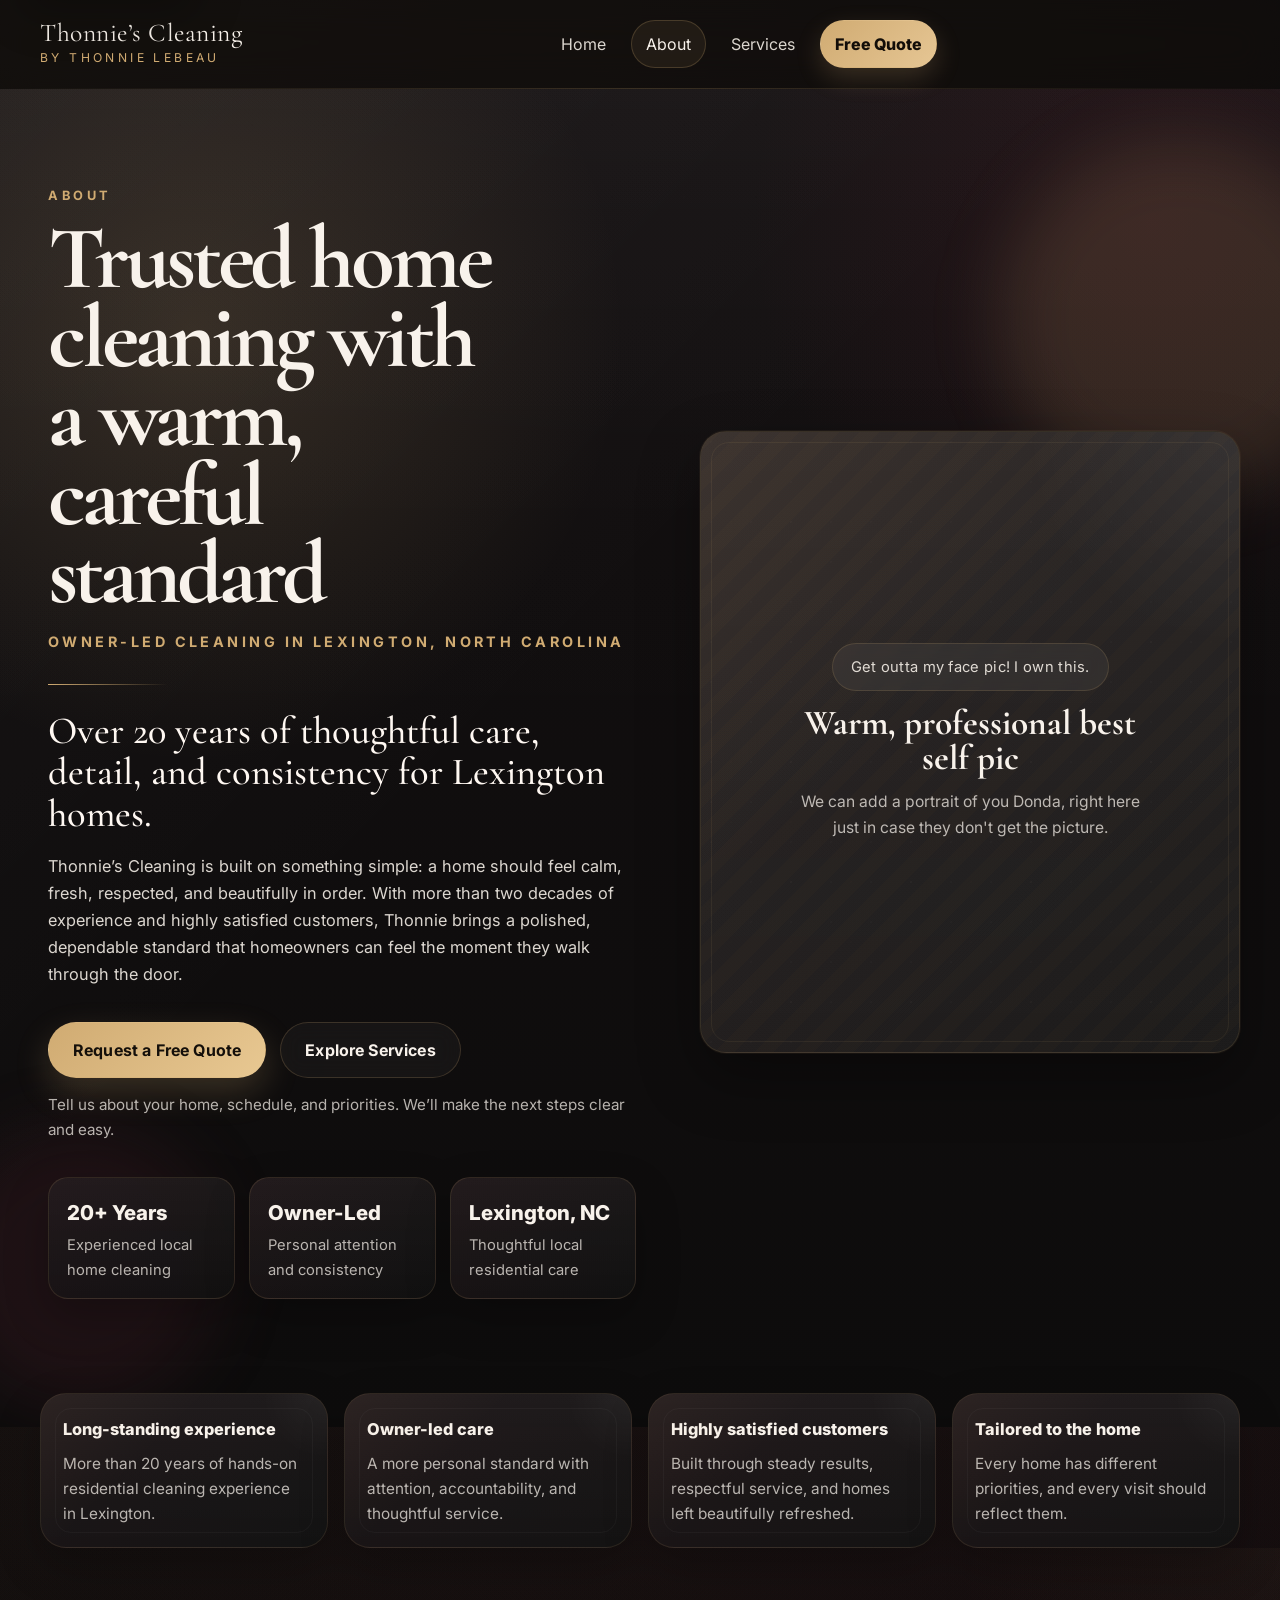
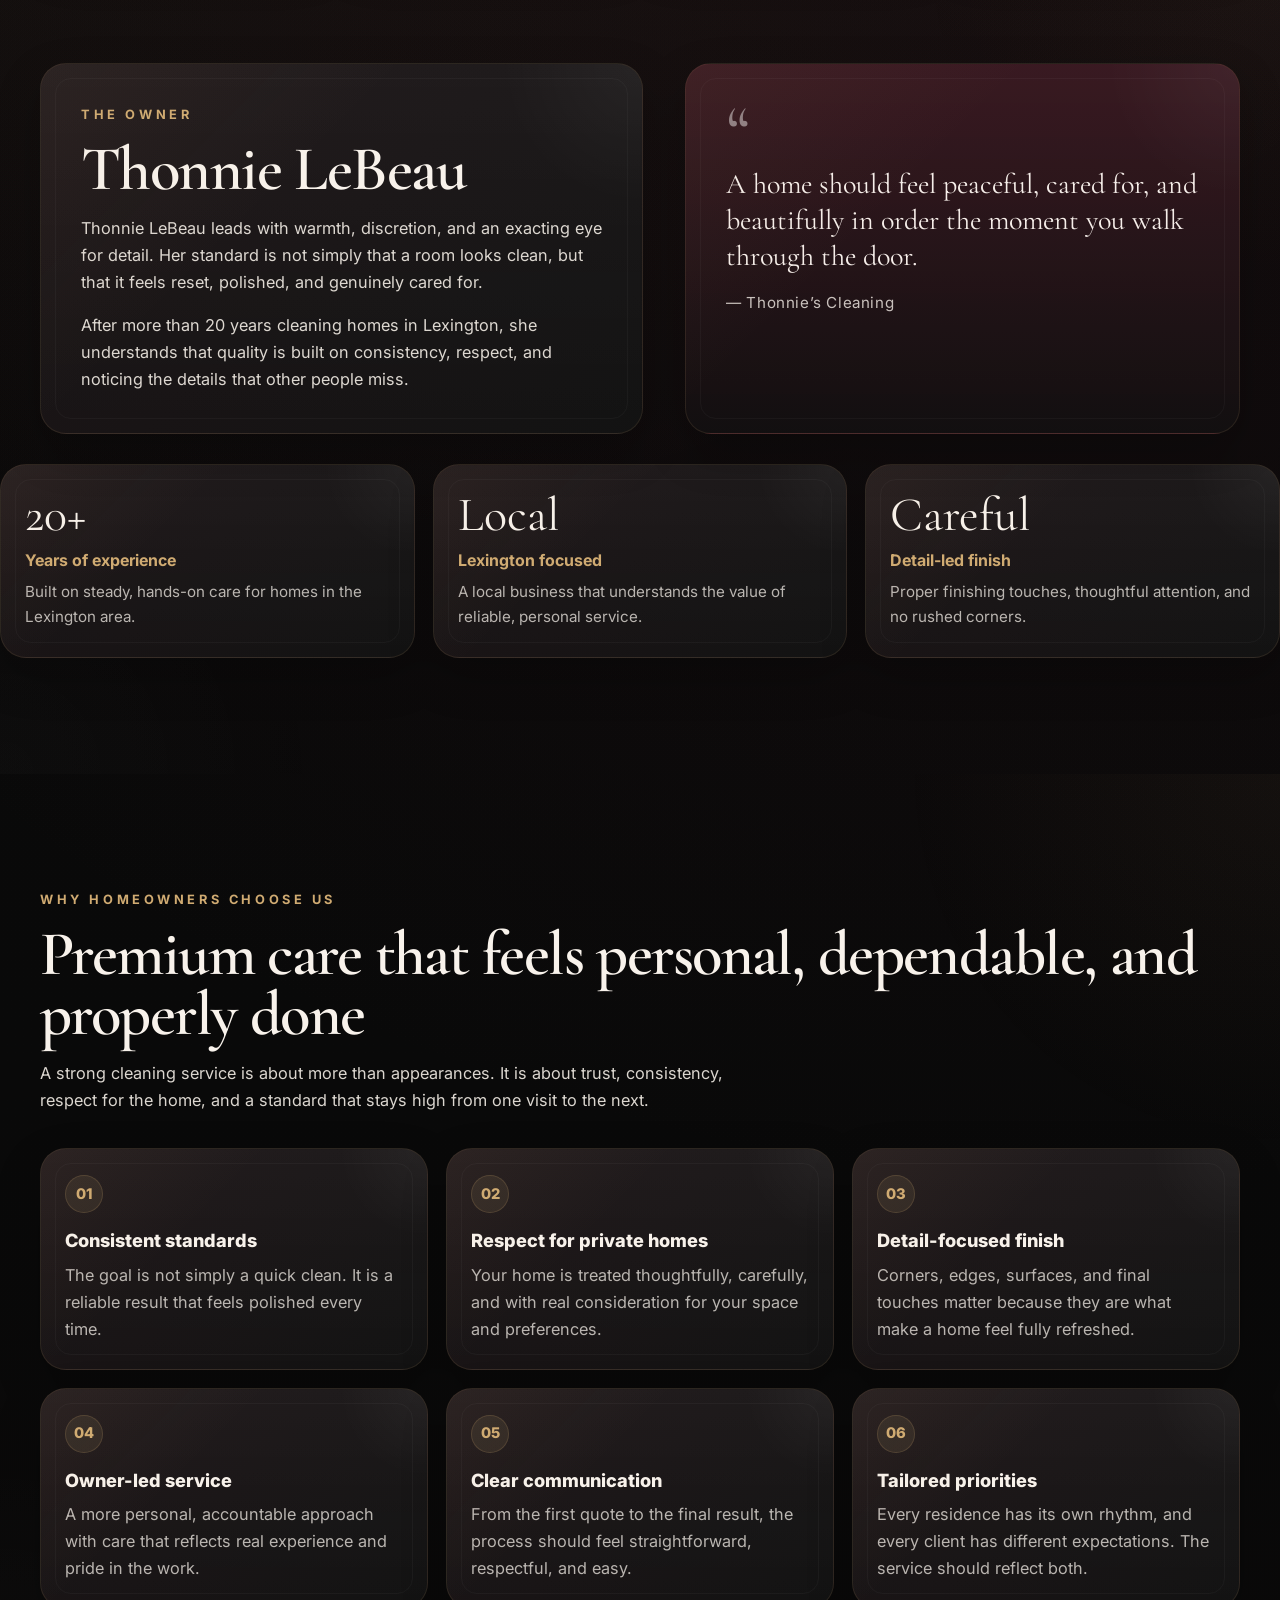
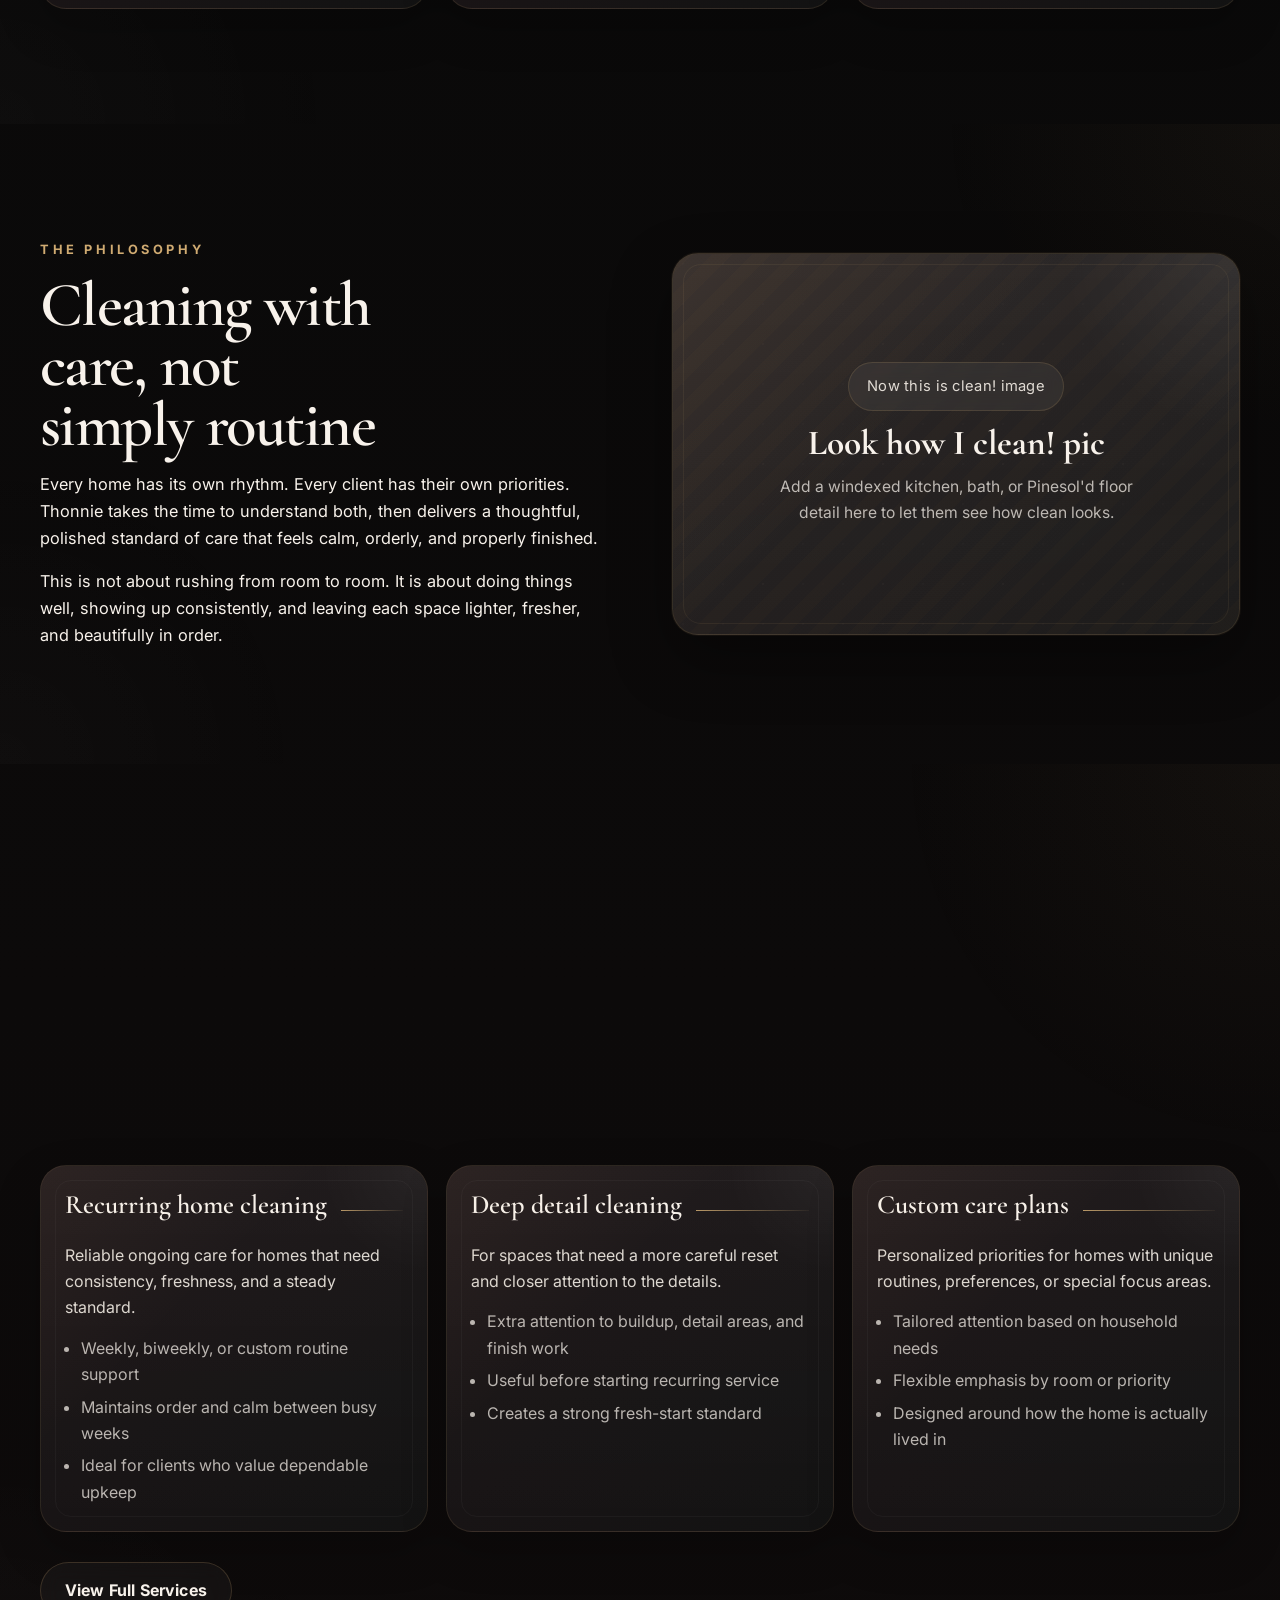
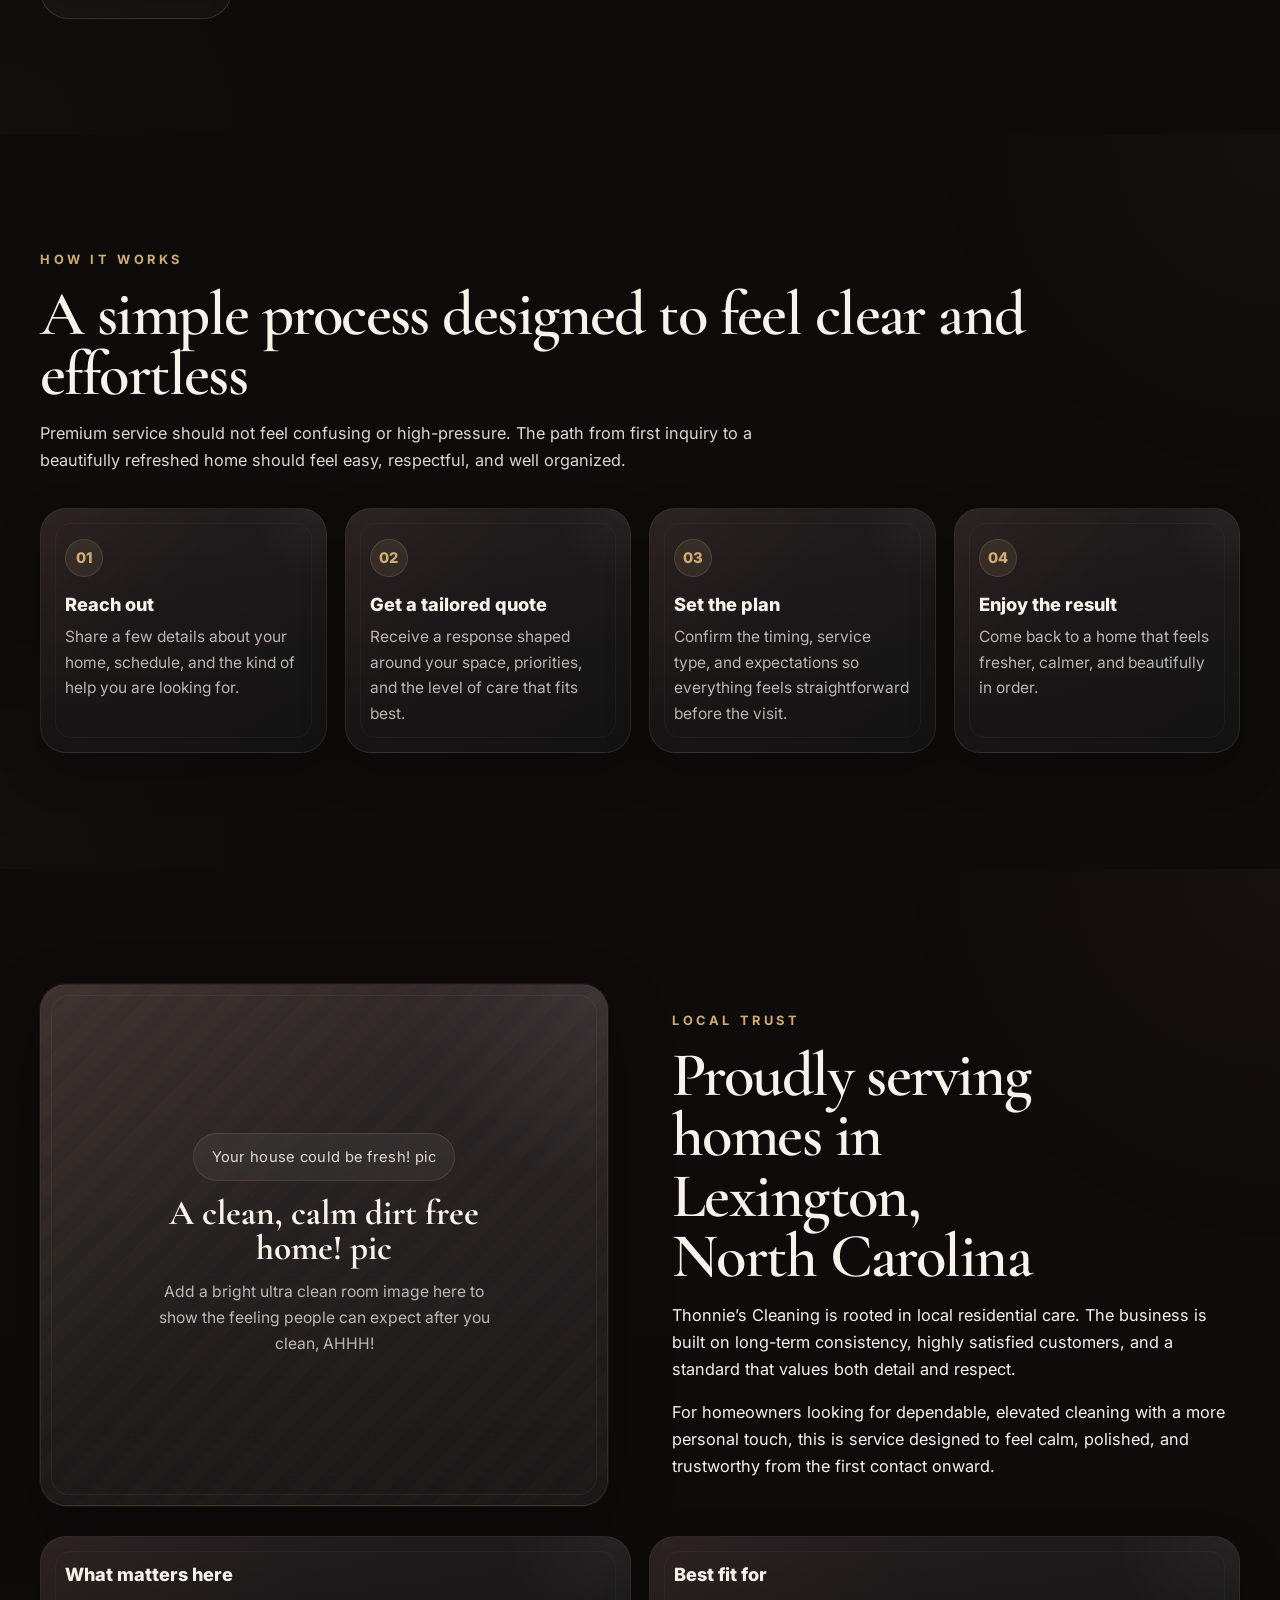
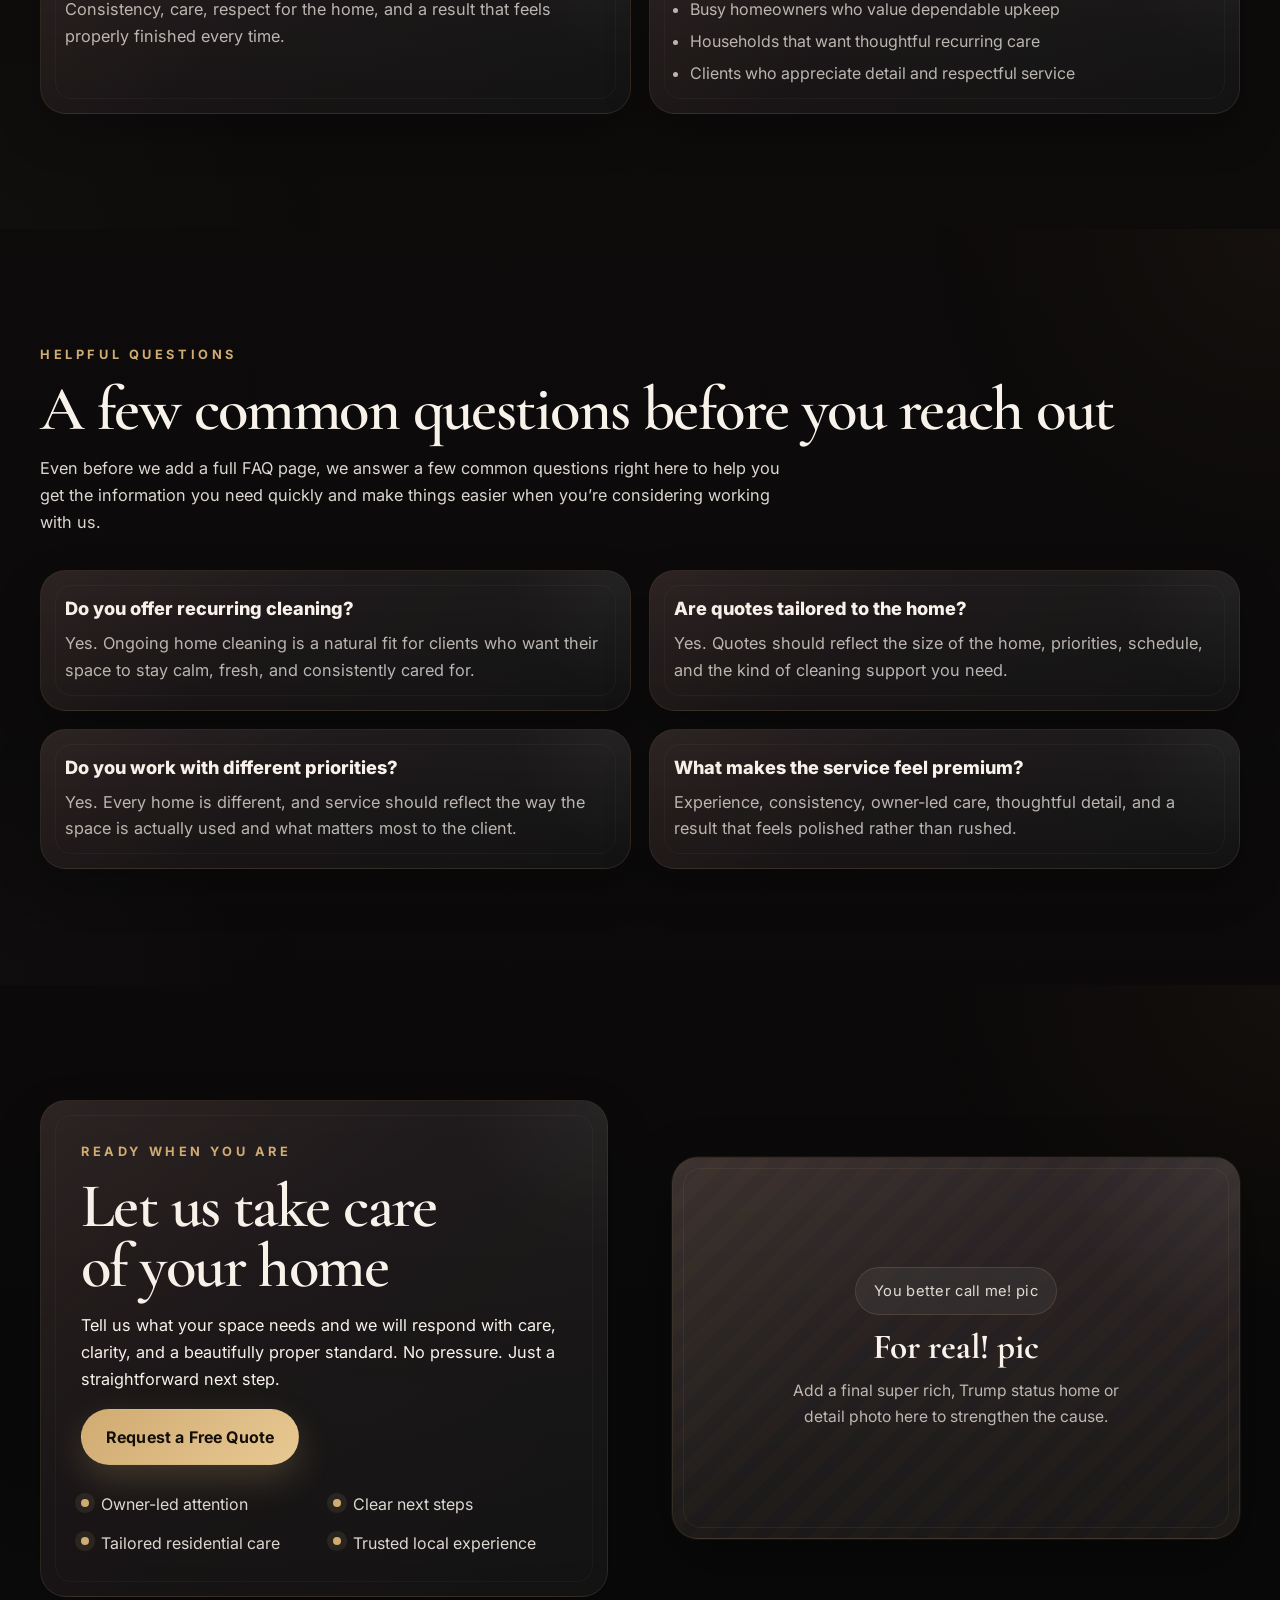
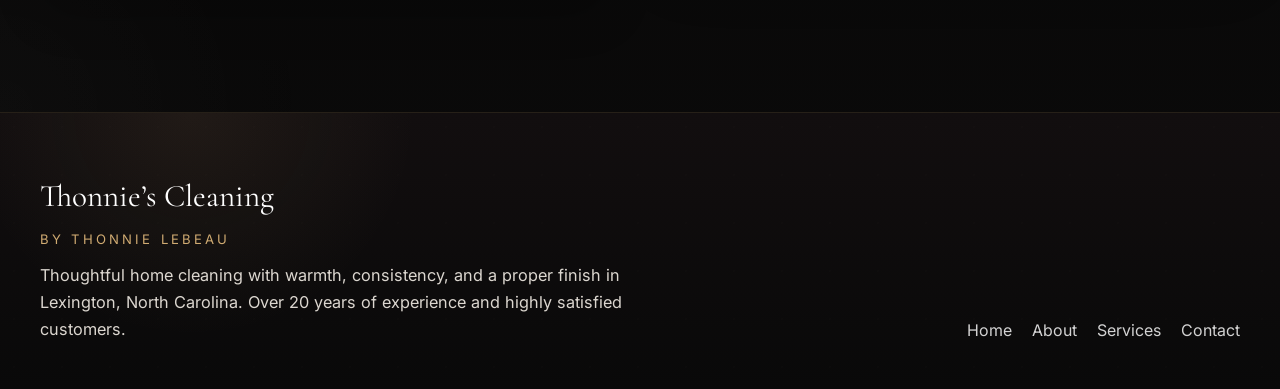
<file: about.html>
<!DOCTYPE html>
<html lang="en">
  <head>
    <meta charset="UTF-8" />
    <meta
      name="viewport"
      content="width=device-width, initial-scale=1, viewport-fit=cover"
    />
    <title>
      About Thonnie’s Cleaning | Premium Home Cleaning in Lexington, NC
    </title>
    <meta
      name="description"
      content="Learn about Thonnie’s Cleaning, an owner-led home cleaning service in Lexington, North Carolina with over 20 years of experience, highly satisfied customers, and a careful, polished standard."
    />
    <meta name="theme-color" content="#0b0a0a" />
    <meta name="color-scheme" content="dark" />
    <meta
      property="og:title"
      content="About Thonnie’s Cleaning | Premium Home Cleaning in Lexington, NC"
    />
    <meta
      property="og:description"
      content="Owner-led home cleaning in Lexington, North Carolina with over 20 years of experience and a careful, polished standard."
    />
    <meta property="og:type" content="website" />
    <meta name="format-detection" content="telephone=no" />

    <link rel="preconnect" href="https://fonts.googleapis.com" />
    <link rel="preconnect" href="https://fonts.gstatic.com" crossorigin />
    <link
      href="https://fonts.googleapis.com/css2?family=Cormorant+Garamond:wght@500;600;700&family=Inter:wght@400;500;600;700;800&display=swap"
      rel="stylesheet"
    />

    <script type="application/ld+json">
      {
        "@context": "https://schema.org",
        "@type": "LocalBusiness",
        "name": "Thonnie’s Cleaning",
        "image": "",
        "description": "Owner-led residential cleaning service in Lexington, North Carolina with over 20 years of experience.",
        "areaServed": {
          "@type": "City",
          "name": "Lexington"
        },
        "address": {
          "@type": "PostalAddress",
          "addressLocality": "Lexington",
          "addressRegion": "NC",
          "addressCountry": "US"
        },
        "url": "about.html",
        "serviceType": "Residential home cleaning"
      }
    </script>

    <style>
      :root {
        --bg: #090909;
        --bg-elevated: #101010;
        --bg-soft: #151313;
        --panel: rgba(255, 248, 241, 0.05);
        --panel-strong: rgba(255, 248, 241, 0.08);
        --panel-border: rgba(214, 183, 126, 0.16);
        --panel-border-strong: rgba(214, 183, 126, 0.24);

        --text: #f8f2eb;
        --text-soft: rgba(248, 242, 235, 0.88);
        --text-muted: rgba(248, 242, 235, 0.72);

        --gold: #d0ab72;
        --gold-deep: #aa8347;
        --gold-soft: rgba(208, 171, 114, 0.12);
        --gold-line: rgba(208, 171, 114, 0.24);

        --burgundy: #2b1318;
        --plum: #1b1118;
        --white: #ffffff;
        --black: #000000;

        --serif: "Cormorant Garamond", "Times New Roman", serif;
        --sans: "Inter", "Helvetica Neue", Arial, sans-serif;

        --max: 1280px;
        --container-pad: clamp(18px, 4vw, 40px);

        --header-height: 88px;
        --radius-xs: 14px;
        --radius-sm: 18px;
        --radius: 26px;
        --radius-lg: 36px;

        --shadow-soft: 0 18px 45px rgba(0, 0, 0, 0.24);
        --shadow-deep: 0 26px 70px rgba(0, 0, 0, 0.42);
        --shadow-glow: 0 0 0 1px rgba(208, 171, 114, 0.06),
          0 24px 60px rgba(0, 0, 0, 0.35);

        --transition: 0.35s ease;
        --focus-ring: 0 0 0 3px rgba(208, 171, 114, 0.22),
          0 0 0 1px rgba(255, 255, 255, 0.14);
      }

      *,
      *::before,
      *::after {
        box-sizing: border-box;
      }

      html {
        scroll-behavior: smooth;
      }

      body {
        margin: 0;
        font-family: var(--sans);
        color: var(--text);
        background: radial-gradient(
            circle at top left,
            rgba(208, 171, 114, 0.1),
            transparent 26%
          ),
          radial-gradient(
            circle at 85% 12%,
            rgba(90, 36, 48, 0.18),
            transparent 24%
          ),
          linear-gradient(
            180deg,
            #0b0a0a 0%,
            #090909 32%,
            #0f0b0b 68%,
            #090909 100%
          );
        line-height: 1.65;
        -webkit-font-smoothing: antialiased;
        text-rendering: optimizeLegibility;
        overflow-x: clip;
      }

      body::before {
        content: "";
        position: fixed;
        inset: 0;
        pointer-events: none;
        background: linear-gradient(
            to bottom,
            rgba(255, 255, 255, 0.02),
            transparent 18%,
            transparent 82%,
            rgba(255, 255, 255, 0.015)
          ),
          radial-gradient(
            circle at 20% 0%,
            rgba(255, 255, 255, 0.02),
            transparent 18%
          );
        mix-blend-mode: soft-light;
        z-index: 0;
      }

      body.menu-open {
        overflow: hidden;
      }

      img {
        max-width: 100%;
        display: block;
      }

      a {
        color: inherit;
        text-decoration: none;
      }

      button,
      input,
      textarea,
      select {
        font: inherit;
      }

      ul,
      ol {
        margin: 0;
        padding: 0;
      }

      .skip-link {
        position: absolute;
        left: 16px;
        top: -54px;
        z-index: 2000;
        background: #1a1310;
        color: #fff;
        border: 1px solid rgba(208, 171, 114, 0.35);
        border-radius: 999px;
        padding: 12px 16px;
        box-shadow: var(--shadow-soft);
        transition: top 0.2s ease;
      }

      .skip-link:focus {
        top: 16px;
      }

      .container {
        position: relative;
        z-index: 1;
        width: min(var(--max), calc(100% - (var(--container-pad) * 2)));
        margin-inline: auto;
      }

      .section-space {
        position: relative;
        padding: clamp(78px, 9vw, 132px) 0;
      }

      .section-space::before {
        content: "";
        position: absolute;
        inset: 0;
        pointer-events: none;
        background: radial-gradient(
            circle at top right,
            rgba(208, 171, 114, 0.045),
            transparent 24%
          ),
          radial-gradient(
            circle at bottom left,
            rgba(255, 255, 255, 0.02),
            transparent 22%
          );
      }

      .section-heading {
        margin-bottom: 34px;
      }

      .section-kicker,
      .eyebrow {
        margin: 0 0 14px;
        font-size: 0.8rem;
        font-weight: 700;
        letter-spacing: 0.28em;
        text-transform: uppercase;
        color: var(--gold);
      }

      .section-title {
        margin: 0 0 16px;
        font-family: var(--serif);
        font-size: clamp(2.15rem, 4.9vw, 4rem);
        line-height: 0.96;
        font-weight: 600;
        letter-spacing: -0.025em;
        color: var(--text);
      }

      .section-text,
      .hero-copy,
      .footer-copy,
      .faq-answer,
      .process-text,
      .stat-text,
      .feature-text,
      .trust-card-text,
      .local-copy,
      .button-note {
        color: var(--text-soft);
        font-size: 1.02rem;
      }

      .section-text {
        margin: 0 0 16px;
      }

      .section-text:last-child {
        margin-bottom: 0;
      }

      .soft-width {
        max-width: 740px;
      }

      .light-text {
        color: var(--text);
      }

      .site-header {
        position: sticky;
        top: 0;
        z-index: 1000;
        background: rgba(10, 10, 10, 0.62);
        backdrop-filter: blur(18px) saturate(130%);
        -webkit-backdrop-filter: blur(18px) saturate(130%);
        border-bottom: 1px solid transparent;
        transition: background var(--transition), border-color var(--transition),
          box-shadow var(--transition), transform var(--transition);
      }

      .site-header::after {
        content: "";
        position: absolute;
        left: 0;
        right: 0;
        bottom: -1px;
        height: 1px;
        background: linear-gradient(
          90deg,
          transparent,
          rgba(208, 171, 114, 0.3),
          transparent
        );
        opacity: 0.7;
      }

      .site-header.is-scrolled {
        background: linear-gradient(
            90deg,
            rgba(18, 11, 13, 0.92),
            rgba(12, 12, 12, 0.96)
          ),
          rgba(10, 10, 10, 0.92);
        border-bottom-color: rgba(208, 171, 114, 0.14);
        box-shadow: 0 12px 30px rgba(0, 0, 0, 0.35);
      }

      .site-header.header-gradient {
        background: linear-gradient(
          90deg,
          rgba(43, 19, 24, 0.94),
          rgba(10, 10, 10, 0.96) 42%,
          rgba(30, 16, 23, 0.94)
        );
      }

      .header-inner {
        min-height: var(--header-height);
        display: grid;
        grid-template-columns: auto 1fr auto;
        align-items: center;
        gap: 24px;
        position: relative;
      }

      .brand-mark {
        display: inline-flex;
        flex-direction: column;
        gap: 2px;
        min-width: 0;
        white-space: nowrap;
      }

      .brand-name {
        font-family: var(--serif);
        font-size: clamp(1.5rem, 2vw, 2rem);
        line-height: 1;
        letter-spacing: 0.02em;
        color: var(--text);
      }

      .brand-owner {
        font-size: 0.76rem;
        text-transform: uppercase;
        letter-spacing: 0.28em;
        color: var(--gold);
      }

      .site-nav {
        min-width: 0;
      }

      .nav-list {
        display: flex;
        align-items: center;
        justify-content: center;
        gap: 10px;
        flex-wrap: nowrap;
        list-style: none;
      }

      .nav-link {
        display: inline-flex;
        align-items: center;
        justify-content: center;
        padding: 10px 14px;
        border-radius: 999px;
        white-space: nowrap;
        color: var(--text-soft);
        transition: background var(--transition), color var(--transition),
          transform var(--transition), border-color var(--transition);
        border: 1px solid transparent;
      }

      .nav-link:hover,
      .nav-link:focus-visible {
        background: rgba(255, 255, 255, 0.04);
        border-color: rgba(208, 171, 114, 0.2);
        color: var(--text);
      }

      .nav-link.active {
        background: rgba(208, 171, 114, 0.08);
        border-color: rgba(208, 171, 114, 0.22);
        color: var(--text);
      }

      .nav-cta {
        background: linear-gradient(135deg, var(--gold) 0%, #e6c694 100%);
        color: #120d08;
        font-weight: 800;
        border-color: transparent;
        box-shadow: 0 10px 26px rgba(208, 171, 114, 0.2);
      }

      .nav-cta:hover,
      .nav-cta:focus-visible {
        background: linear-gradient(135deg, #d9b77f 0%, #f0d5ac 100%);
        color: #120d08;
      }

      .menu-toggle {
        display: none;
        width: 50px;
        height: 50px;
        border: 1px solid rgba(208, 171, 114, 0.18);
        background: rgba(255, 255, 255, 0.04);
        border-radius: 16px;
        align-items: center;
        justify-content: center;
        flex-direction: column;
        gap: 5px;
        cursor: pointer;
        transition: transform var(--transition), background var(--transition),
          border-color var(--transition);
      }

      .menu-toggle:hover,
      .menu-toggle:focus-visible {
        background: rgba(255, 255, 255, 0.06);
        border-color: rgba(208, 171, 114, 0.28);
      }

      .menu-toggle span {
        width: 20px;
        height: 2px;
        border-radius: 999px;
        background: var(--text);
        transition: transform var(--transition), opacity var(--transition);
      }

      .menu-toggle.is-open span:nth-child(1) {
        transform: translateY(7px) rotate(45deg);
      }

      .menu-toggle.is-open span:nth-child(2) {
        opacity: 0;
      }

      .menu-toggle.is-open span:nth-child(3) {
        transform: translateY(-7px) rotate(-45deg);
      }

      .hero {
        position: relative;
        overflow: hidden;
        padding: clamp(56px, 8vw, 96px) 0 clamp(84px, 10vw, 136px);
      }

      .hero::before {
        content: "";
        position: absolute;
        inset: 0;
        background: radial-gradient(
            circle at 15% 18%,
            rgba(208, 171, 114, 0.16),
            transparent 28%
          ),
          radial-gradient(
            circle at 90% 10%,
            rgba(95, 24, 42, 0.2),
            transparent 24%
          ),
          linear-gradient(180deg, rgba(255, 255, 255, 0.02), transparent 35%),
          linear-gradient(180deg, #130f10 0%, #0d0c0c 100%);
        pointer-events: none;
      }

      .hero::after {
        content: "";
        position: absolute;
        inset: 0;
        pointer-events: none;
        background-image: radial-gradient(
            circle at 12px 12px,
            rgba(255, 245, 235, 0.035) 1.2px,
            transparent 1.4px
          ),
          radial-gradient(
            circle at 36px 36px,
            rgba(208, 171, 114, 0.022) 1px,
            transparent 1.2px
          );
        background-size: 48px 48px, 72px 72px;
        opacity: 0.3;
        mask-image: linear-gradient(
          to bottom,
          rgba(0, 0, 0, 0.7),
          transparent 92%
        );
      }

      .hero-overlay {
        position: absolute;
        inset: 0;
        background: linear-gradient(
            135deg,
            rgba(255, 255, 255, 0.03),
            transparent 45%
          ),
          linear-gradient(180deg, rgba(255, 255, 255, 0.012), transparent 55%);
        pointer-events: none;
      }

      .hero-glow {
        position: absolute;
        border-radius: 999px;
        filter: blur(34px);
        pointer-events: none;
        will-change: transform;
      }

      .hero-glow-one {
        width: 360px;
        height: 360px;
        right: -80px;
        top: 50px;
        background: rgba(208, 171, 114, 0.14);
      }

      .hero-glow-two {
        width: 280px;
        height: 280px;
        left: -60px;
        bottom: 20px;
        background: rgba(126, 47, 71, 0.15);
      }

      .hero-grid {
        position: relative;
        z-index: 1;
        display: grid;
        grid-template-columns: minmax(0, 1.05fr) minmax(320px, 0.95fr);
        gap: clamp(30px, 5vw, 74px);
        align-items: center;
      }

      .hero-copy-block,
      .hero-image-block,
      .story-copy,
      .story-image,
      .signature-copy,
      .signature-image,
      .cta-copy,
      .cta-image {
        position: relative;
        z-index: 2;
      }

      .hero-copy-block {
        padding-left: clamp(0px, 0.7vw, 8px);
      }

      .hero-title {
        margin: 0;
        font-family: var(--serif);
        font-size: clamp(3rem, 7vw, 6rem);
        line-height: 0.88;
        letter-spacing: -0.045em;
        color: var(--text);
        max-width: 10.5ch;
      }

      .hero-signature {
        margin: 16px 0 0;
        color: var(--gold);
        font-size: 0.9rem;
        font-weight: 700;
        letter-spacing: 0.24em;
        text-transform: uppercase;
      }

      .hero-line {
        width: 120px;
        height: 1px;
        background: linear-gradient(90deg, var(--gold), transparent);
        margin: 30px 0 26px;
      }

      .hero-tagline {
        margin: 0 0 18px;
        font-family: var(--serif);
        font-size: clamp(1.6rem, 3vw, 2.4rem);
        line-height: 1.08;
        font-weight: 500;
        color: #fff8f2;
        max-width: 700px;
      }

      .hero-copy {
        max-width: 670px;
        margin: 0;
      }

      .hero-actions {
        display: flex;
        flex-wrap: wrap;
        gap: 14px;
        margin-top: 34px;
      }

      .hero-meta {
        display: grid;
        grid-template-columns: repeat(3, minmax(0, 1fr));
        gap: 14px;
        margin-top: 34px;
      }

      .meta-card {
        position: relative;
        padding: 18px 18px 16px;
        border-radius: 20px;
        background: linear-gradient(
            180deg,
            rgba(255, 255, 255, 0.05),
            rgba(255, 255, 255, 0.02)
          ),
          linear-gradient(
            135deg,
            rgba(24, 16, 18, 0.95),
            rgba(12, 12, 12, 0.95)
          );
        border: 1px solid rgba(208, 171, 114, 0.14);
        box-shadow: var(--shadow-soft);
      }

      .meta-value {
        display: block;
        font-size: 1.28rem;
        font-weight: 800;
        color: var(--text);
        margin-bottom: 4px;
      }

      .meta-label {
        display: block;
        font-size: 0.92rem;
        color: var(--text-muted);
      }

      .btn {
        display: inline-flex;
        align-items: center;
        justify-content: center;
        min-height: 54px;
        padding: 14px 24px;
        border-radius: 999px;
        border: 1px solid transparent;
        font-weight: 700;
        letter-spacing: 0.01em;
        transition: transform var(--transition), box-shadow var(--transition),
          background var(--transition), color var(--transition),
          border-color var(--transition), filter var(--transition);
        cursor: pointer;
      }

      .btn:hover,
      .btn:focus-visible {
        transform: translateY(-2px);
        filter: brightness(1.03);
      }

      .btn-primary {
        background: linear-gradient(135deg, var(--gold) 0%, #e8c892 100%);
        color: #140f0a;
        box-shadow: 0 14px 34px rgba(208, 171, 114, 0.22);
      }

      .btn-primary:hover,
      .btn-primary:focus-visible {
        box-shadow: 0 18px 40px rgba(208, 171, 114, 0.28);
      }

      .btn-secondary {
        background: rgba(255, 255, 255, 0.035);
        border-color: rgba(208, 171, 114, 0.2);
        color: var(--text);
        backdrop-filter: blur(10px);
      }

      .btn-secondary:hover,
      .btn-secondary:focus-visible {
        background: rgba(255, 255, 255, 0.06);
        border-color: rgba(208, 171, 114, 0.28);
      }

      .shimmer-btn {
        position: relative;
        overflow: hidden;
      }

      .shimmer-btn::after {
        content: "";
        position: absolute;
        inset: 0;
        transform: translateX(-120%);
        background: linear-gradient(
          110deg,
          transparent 0%,
          rgba(255, 255, 255, 0.28) 45%,
          transparent 100%
        );
        transition: transform 0.8s ease;
      }

      .shimmer-btn:hover::after,
      .shimmer-btn:focus-visible::after {
        transform: translateX(120%);
      }

      .button-note {
        margin-top: 14px;
        font-size: 0.95rem;
        color: var(--text-muted);
      }

      .image-frame {
        position: relative;
        border-radius: var(--radius);
        overflow: hidden;
        background: linear-gradient(
            180deg,
            rgba(255, 255, 255, 0.05),
            rgba(255, 255, 255, 0.02)
          ),
          linear-gradient(135deg, #1a1414 0%, #100f0f 100%);
        border: 1px solid var(--panel-border);
        box-shadow: var(--shadow-glow);
        isolation: isolate;
      }

      .image-frame::before {
        content: "";
        position: absolute;
        inset: 0;
        background: linear-gradient(
            135deg,
            rgba(208, 171, 114, 0.08),
            transparent 42%
          ),
          radial-gradient(
            circle at top right,
            rgba(255, 255, 255, 0.06),
            transparent 26%
          );
        pointer-events: none;
        z-index: 0;
      }

      .image-frame::after {
        content: "";
        position: absolute;
        inset: 10px;
        border: 1px solid rgba(208, 171, 114, 0.08);
        border-radius: calc(var(--radius) - 8px);
        pointer-events: none;
        z-index: 1;
      }

      .dark-frame {
        background: linear-gradient(
            180deg,
            rgba(255, 255, 255, 0.05),
            rgba(255, 255, 255, 0.01)
          ),
          linear-gradient(180deg, #1a1214 0%, #0f0d0d 100%);
      }

      .image-frame-tall {
        min-height: 620px;
      }

      .image-frame-wide {
        min-height: 380px;
      }

      .image-frame-portrait {
        min-height: 520px;
      }

      .image-placeholder {
        position: relative;
        z-index: 2;
        display: grid;
        place-items: center;
        min-height: inherit;
        padding: 34px;
        text-align: center;
        color: var(--text-soft);
        background: linear-gradient(
            145deg,
            rgba(255, 255, 255, 0.03),
            rgba(255, 255, 255, 0.015)
          ),
          repeating-linear-gradient(
            135deg,
            rgba(208, 171, 114, 0.04) 0,
            rgba(208, 171, 114, 0.04) 14px,
            rgba(255, 255, 255, 0.015) 14px,
            rgba(255, 255, 255, 0.015) 28px
          );
      }

      .image-placeholder::before {
        content: "";
        position: absolute;
        inset: 0;
        background-image: radial-gradient(
            circle at 10px 10px,
            rgba(255, 245, 235, 0.03) 1px,
            transparent 1.2px
          ),
          radial-gradient(
            circle at 30px 30px,
            rgba(208, 171, 114, 0.022) 1px,
            transparent 1.2px
          );
        background-size: 40px 40px, 60px 60px;
        opacity: 0.55;
        pointer-events: none;
      }

      .image-placeholder-content {
        position: relative;
        z-index: 1;
        display: grid;
        gap: 14px;
        max-width: 360px;
      }

      .placeholder-pill {
        display: inline-flex;
        align-items: center;
        justify-content: center;
        width: fit-content;
        margin-inline: auto;
        padding: 11px 18px;
        border-radius: 999px;
        background: rgba(255, 255, 255, 0.05);
        border: 1px solid rgba(208, 171, 114, 0.16);
        font-size: 0.92rem;
        letter-spacing: 0.02em;
        backdrop-filter: blur(8px);
      }

      .placeholder-title {
        margin: 0;
        font-family: var(--serif);
        font-size: clamp(1.6rem, 3vw, 2.2rem);
        line-height: 1;
        color: var(--text);
      }

      .placeholder-copy {
        margin: 0;
        color: var(--text-muted);
        font-size: 0.98rem;
      }

      .story-grid,
      .signature-grid,
      .cta-grid {
        display: grid;
        grid-template-columns: repeat(2, minmax(0, 1fr));
        gap: clamp(28px, 5vw, 64px);
        align-items: center;
      }

      .editorial-grid {
        display: grid;
        grid-template-columns: minmax(0, 1fr) minmax(0, 0.92fr);
        gap: clamp(24px, 4vw, 42px);
        align-items: stretch;
      }

      .feature-card,
      .service-card,
      .editorial-panel,
      .process-card,
      .stat-card,
      .trust-card,
      .faq-card,
      .local-card,
      .cta-panel {
        position: relative;
        background: linear-gradient(
            180deg,
            rgba(255, 255, 255, 0.055),
            rgba(255, 255, 255, 0.025)
          ),
          linear-gradient(
            135deg,
            rgba(24, 16, 18, 0.96),
            rgba(13, 13, 13, 0.96)
          );
        border: 1px solid rgba(208, 171, 114, 0.12);
        border-radius: var(--radius);
        box-shadow: var(--shadow-soft);
        overflow: hidden;
      }

      .feature-card::before,
      .service-card::before,
      .editorial-panel::before,
      .process-card::before,
      .stat-card::before,
      .trust-card::before,
      .faq-card::before,
      .local-card::before,
      .cta-panel::before {
        content: "";
        position: absolute;
        inset: 0;
        pointer-events: none;
        background: linear-gradient(
            135deg,
            rgba(208, 171, 114, 0.05),
            transparent 38%
          ),
          radial-gradient(
            circle at 100% 0%,
            rgba(255, 255, 255, 0.045),
            transparent 20%
          );
      }

      .feature-card::after,
      .service-card::after,
      .editorial-panel::after,
      .process-card::after,
      .stat-card::after,
      .trust-card::after,
      .faq-card::after,
      .local-card::after,
      .cta-panel::after {
        content: "";
        position: absolute;
        left: 14px;
        right: 14px;
        top: 14px;
        bottom: 14px;
        border: 1px solid rgba(255, 245, 235, 0.035);
        border-radius: calc(var(--radius) - 10px);
        pointer-events: none;
      }

      .editorial-panel,
      .cta-panel {
        padding: clamp(24px, 4vw, 40px);
      }

      .editorial-quote {
        background: linear-gradient(
            180deg,
            rgba(63, 25, 35, 0.82),
            rgba(18, 15, 16, 0.95)
          ),
          linear-gradient(180deg, #1f1c1a 0%, #161412 100%);
        color: white;
      }

      .quote-mark {
        margin: 0 0 8px;
        font-family: var(--serif);
        font-size: 4.5rem;
        line-height: 0.75;
        color: rgba(255, 255, 255, 0.45);
      }

      .quote-text {
        margin: 0;
        color: rgba(255, 248, 242, 0.96);
        font-family: var(--serif);
        font-size: clamp(1.38rem, 2.2vw, 1.92rem);
        line-height: 1.28;
      }

      .quote-attribution {
        margin-top: 16px;
        color: rgba(255, 248, 242, 0.76);
        font-size: 0.95rem;
        letter-spacing: 0.04em;
      }

      .trust-strip {
        position: relative;
        margin-top: clamp(-34px, -3vw, -18px);
        z-index: 4;
      }

      .trust-grid {
        display: grid;
        grid-template-columns: repeat(4, minmax(0, 1fr));
        gap: 16px;
      }

      .trust-card {
        padding: 22px 22px 20px;
      }

      .trust-card-title {
        margin: 0 0 8px;
        font-size: 1.02rem;
        font-weight: 800;
        color: var(--text);
      }

      .trust-card-text {
        margin: 0;
        color: var(--text-muted);
        font-size: 0.96rem;
      }

      .story-copy .section-title,
      .signature-copy .section-title,
      .cta-copy .section-title {
        max-width: 12ch;
      }

      .stats-grid {
        display: grid;
        grid-template-columns: repeat(3, minmax(0, 1fr));
        gap: 18px;
        margin-top: 30px;
      }

      .stat-card {
        padding: 28px 24px;
      }

      .stat-value {
        display: block;
        font-family: var(--serif);
        font-size: clamp(2rem, 4vw, 3rem);
        line-height: 0.92;
        color: var(--text);
        margin-bottom: 10px;
      }

      .stat-label {
        display: block;
        font-weight: 700;
        color: var(--gold);
        margin-bottom: 6px;
      }

      .stat-text {
        margin: 0;
        color: var(--text-muted);
        font-size: 0.95rem;
      }

      .features-grid,
      .services-grid,
      .process-grid,
      .faq-grid,
      .local-grid {
        display: grid;
        gap: 18px;
      }

      .features-grid {
        grid-template-columns: repeat(3, minmax(0, 1fr));
      }

      .services-grid {
        grid-template-columns: repeat(3, minmax(0, 1fr));
      }

      .process-grid {
        grid-template-columns: repeat(4, minmax(0, 1fr));
      }

      .faq-grid,
      .local-grid {
        grid-template-columns: repeat(2, minmax(0, 1fr));
      }

      .feature-card,
      .service-card,
      .process-card,
      .faq-card,
      .local-card {
        padding: 26px 24px;
      }

      .feature-number,
      .process-number {
        display: inline-flex;
        align-items: center;
        justify-content: center;
        width: 38px;
        height: 38px;
        border-radius: 999px;
        background: rgba(208, 171, 114, 0.1);
        border: 1px solid rgba(208, 171, 114, 0.18);
        color: var(--gold);
        font-size: 0.92rem;
        font-weight: 800;
        margin-bottom: 16px;
      }

      .feature-title,
      .service-title,
      .process-title,
      .faq-question,
      .local-title {
        margin: 0 0 10px;
        color: var(--text);
        font-weight: 800;
        font-size: 1.14rem;
        line-height: 1.25;
      }

      .feature-text,
      .faq-answer {
        margin: 0;
        color: var(--text-muted);
      }

      .service-title {
        font-family: var(--serif);
        font-size: 1.65rem;
        line-height: 1.04;
        font-weight: 600;
      }

      .service-top {
        display: flex;
        align-items: center;
        gap: 14px;
        margin-bottom: 12px;
      }

      .mini-divider {
        flex: 1;
        height: 1px;
        background: linear-gradient(
          90deg,
          rgba(208, 171, 114, 0.86),
          rgba(208, 171, 114, 0.06)
        );
      }

      .service-copy {
        margin: 0 0 14px;
        color: var(--text-soft);
      }

      .service-list {
        margin: 0;
        padding-left: 1rem;
        color: var(--text-muted);
      }

      .service-list li + li {
        margin-top: 6px;
      }

      .process-card {
        padding-top: 30px;
      }

      .process-title {
        margin-bottom: 8px;
      }

      .process-text {
        margin: 0;
        color: var(--text-muted);
        font-size: 0.97rem;
      }

      .section-action {
        margin-top: 30px;
      }

      .local-card p,
      .local-card ul {
        margin: 0;
        color: var(--text-muted);
      }

      .local-card ul {
        padding-left: 1rem;
      }

      .local-card li + li {
        margin-top: 6px;
      }

      .local-copy {
        margin: 0;
        color: var(--text-muted);
      }

      .cta-panel .section-title {
        max-width: 12ch;
      }

      .cta-points {
        display: grid;
        grid-template-columns: repeat(2, minmax(0, 1fr));
        gap: 12px 18px;
        margin: 26px 0 0;
        list-style: none;
      }

      .cta-points li {
        position: relative;
        padding-left: 20px;
        color: var(--text-soft);
      }

      .cta-points li::before {
        content: "";
        position: absolute;
        left: 0;
        top: 0.7em;
        width: 8px;
        height: 8px;
        border-radius: 999px;
        background: var(--gold);
        box-shadow: 0 0 0 6px rgba(208, 171, 114, 0.1);
        transform: translateY(-50%);
      }

      .reveal,
      .scroll-reveal {
        opacity: 0;
        transform: translateY(28px);
        transition: opacity 0.85s ease, transform 0.85s ease;
      }

      .reveal.is-visible,
      .scroll-reveal.is-visible {
        opacity: 1;
        transform: translateY(0);
      }

      .reveal-delay-1 {
        transition-delay: 0.08s;
      }

      .reveal-delay-2 {
        transition-delay: 0.16s;
      }

      .reveal-delay-3 {
        transition-delay: 0.24s;
      }

      .reveal-delay-4 {
        transition-delay: 0.32s;
      }

      .reveal-delay-5 {
        transition-delay: 0.4s;
      }

      .reveal-delay-6 {
        transition-delay: 0.48s;
      }

      .sr-only {
        position: absolute;
        width: 1px;
        height: 1px;
        padding: 0;
        margin: -1px;
        overflow: hidden;
        clip: rect(0, 0, 0, 0);
        white-space: nowrap;
        border: 0;
      }

      .site-footer {
        position: relative;
        background: radial-gradient(
            circle at 15% 0%,
            rgba(208, 171, 114, 0.08),
            transparent 20%
          ),
          linear-gradient(180deg, #120e0f 0%, #090909 100%);
        color: rgba(255, 255, 255, 0.9);
        padding: 58px 0 46px;
        border-top: 1px solid rgba(208, 171, 114, 0.14);
      }

      .site-footer::before {
        content: "";
        position: absolute;
        inset: 0;
        pointer-events: none;
        background-image: radial-gradient(
          circle at 14px 14px,
          rgba(255, 245, 235, 0.02) 1px,
          transparent 1.2px
        );
        background-size: 48px 48px;
        opacity: 0.35;
      }

      .footer-inner {
        position: relative;
        z-index: 1;
        display: grid;
        grid-template-columns: minmax(0, 1.1fr) auto;
        align-items: end;
        gap: 28px;
      }

      .footer-title {
        margin: 0;
        font-family: var(--serif);
        font-size: 1.95rem;
        color: #fff;
      }

      .footer-owner {
        margin: 6px 0 0;
        color: var(--gold);
        font-size: 0.82rem;
        letter-spacing: 0.24em;
        text-transform: uppercase;
      }

      .footer-copy {
        margin: 12px 0 0;
        max-width: 640px;
      }

      .footer-nav-list {
        display: flex;
        flex-wrap: wrap;
        justify-content: flex-end;
        align-items: center;
        gap: 14px 20px;
        list-style: none;
      }

      .footer-nav a {
        color: rgba(255, 255, 255, 0.82);
      }

      .footer-nav a:hover,
      .footer-nav a:focus-visible {
        color: #fff;
      }

      a:focus-visible,
      button:focus-visible,
      summary:focus-visible,
      input:focus-visible,
      textarea:focus-visible,
      select:focus-visible {
        outline: none;
        box-shadow: var(--focus-ring);
      }

      @media (max-width: 1200px) {
        .trust-grid,
        .features-grid,
        .services-grid,
        .process-grid {
          grid-template-columns: repeat(2, minmax(0, 1fr));
        }

        .hero-meta {
          grid-template-columns: repeat(2, minmax(0, 1fr));
        }
      }

      @media (max-width: 1040px) {
        .header-inner {
          grid-template-columns: auto auto;
        }

        .menu-toggle {
          display: inline-flex;
          justify-self: end;
        }

        .site-nav {
          position: absolute;
          top: calc(100% + 12px);
          right: 0;
          left: 0;
          padding: 14px;
          background: linear-gradient(
            180deg,
            rgba(26, 17, 20, 0.98),
            rgba(11, 11, 11, 0.98)
          );
          border: 1px solid rgba(208, 171, 114, 0.14);
          border-radius: 24px;
          box-shadow: var(--shadow-deep);
          opacity: 0;
          pointer-events: none;
          transform: translateY(-8px);
          transition: opacity var(--transition), transform var(--transition);
        }

        .site-nav.is-open {
          opacity: 1;
          pointer-events: auto;
          transform: translateY(0);
        }

        .nav-list {
          display: grid;
          gap: 8px;
        }

        .nav-link,
        .nav-cta {
          width: 100%;
          justify-content: flex-start;
        }

        .hero-grid,
        .story-grid,
        .signature-grid,
        .cta-grid,
        .editorial-grid,
        .faq-grid,
        .local-grid {
          grid-template-columns: 1fr;
        }

        .hero {
          padding-top: 42px;
        }

        .image-frame-tall {
          min-height: 460px;
        }

        .image-frame-wide {
          min-height: 320px;
        }

        .image-frame-portrait {
          min-height: 400px;
        }

        .footer-inner {
          grid-template-columns: 1fr;
          align-items: start;
        }

        .footer-nav-list {
          justify-content: flex-start;
        }

        .trust-strip {
          margin-top: 0;
        }
      }

      @media (min-width: 1041px) {
        .site-nav {
          opacity: 1 !important;
          pointer-events: auto !important;
          transform: none !important;
        }
      }

      @media (max-width: 760px) {
        .trust-grid,
        .features-grid,
        .services-grid,
        .process-grid,
        .stats-grid,
        .hero-meta,
        .cta-points {
          grid-template-columns: 1fr;
        }
      }

      @media (max-width: 640px) {
        :root {
          --container-pad: 18px;
          --header-height: 80px;
          --radius: 22px;
        }

        .header-inner {
          gap: 14px;
        }

        .brand-name {
          font-size: 1.38rem;
        }

        .brand-owner {
          letter-spacing: 0.18em;
          font-size: 0.68rem;
        }

        .hero-title {
          font-size: clamp(2.6rem, 13vw, 4rem);
        }

        .section-title {
          font-size: clamp(2rem, 10vw, 2.8rem);
        }

        .hero-actions {
          flex-direction: column;
          align-items: stretch;
        }

        .btn {
          width: 100%;
        }

        .footer-nav-list {
          flex-direction: row;
          flex-wrap: wrap;
          align-items: center;
          justify-content: flex-start;
          gap: 12px 16px;
        }

        .feature-card,
        .service-card,
        .process-card,
        .faq-card,
        .local-card,
        .editorial-panel,
        .trust-card,
        .stat-card,
        .cta-panel {
          padding-left: 20px;
          padding-right: 20px;
        }
      }

      @media (prefers-reduced-motion: reduce) {
        html {
          scroll-behavior: auto;
        }

        *,
        *::before,
        *::after {
          animation: none !important;
          transition: none !important;
        }

        .reveal,
        .scroll-reveal {
          opacity: 1 !important;
          transform: none !important;
        }

        .hero-glow {
          transform: none !important;
        }
      }
    </style>
  </head>

  <body class="about-page">
    <a href="#main-content" class="skip-link">Skip to main content</a>

    <header class="site-header" id="top">
      <div class="container header-inner">
        <a
          href="index.html"
          class="brand-mark"
          aria-label="Thonnie’s Cleaning home"
        >
          <span class="brand-name">Thonnie’s Cleaning</span>
          <span class="brand-owner">by Thonnie LeBeau</span>
        </a>

        <button
          class="menu-toggle"
          id="menuToggle"
          aria-expanded="false"
          aria-controls="siteNav"
          aria-label="Open navigation"
          type="button"
        >
          <span></span>
          <span></span>
          <span></span>
        </button>

        <nav class="site-nav" id="siteNav" aria-label="Main navigation">
          <ul class="nav-list">
            <li><a href="index.html" class="nav-link">Home</a></li>
            <li>
              <a href="about.html" class="nav-link active" aria-current="page"
                >About</a
              >
            </li>
            <li><a href="services.html" class="nav-link">Services</a></li>
            <li>
              <a href="contact.html" class="nav-link nav-cta">Free Quote</a>
            </li>
          </ul>
        </nav>
      </div>
    </header>

    <main id="main-content">
      <section class="hero" aria-labelledby="about-title">
        <div class="hero-overlay" aria-hidden="true"></div>
        <div class="hero-glow hero-glow-one" aria-hidden="true"></div>
        <div class="hero-glow hero-glow-two" aria-hidden="true"></div>

        <div class="container hero-grid">
          <div class="hero-copy-block">
            <p class="eyebrow reveal">About</p>

            <h1 class="hero-title reveal reveal-delay-1" id="about-title">
              Trusted home cleaning with a warm, careful standard
            </h1>

            <p class="hero-signature reveal reveal-delay-2">
              Owner-led cleaning in Lexington, North Carolina
            </p>

            <div
              class="hero-line reveal reveal-delay-3"
              aria-hidden="true"
            ></div>

            <h2 class="hero-tagline reveal reveal-delay-4">
              Over 20 years of thoughtful care, detail, and consistency for
              Lexington homes.
            </h2>

            <p class="hero-copy reveal reveal-delay-5">
              Thonnie’s Cleaning is built on something simple: a home should
              feel calm, fresh, respected, and beautifully in order. With more
              than two decades of experience and highly satisfied customers,
              Thonnie brings a polished, dependable standard that homeowners can
              feel the moment they walk through the door.
            </p>

            <div class="hero-actions reveal reveal-delay-6">
              <a href="contact.html" class="btn btn-primary shimmer-btn">
                Request a Free Quote
              </a>
              <a href="services.html" class="btn btn-secondary">
                Explore Services
              </a>
            </div>

            <p class="button-note reveal reveal-delay-6">
              Tell us about your home, schedule, and priorities. We’ll make the
              next steps clear and easy.
            </p>

            <div class="hero-meta reveal reveal-delay-6" aria-label="Key facts">
              <div class="meta-card">
                <span class="meta-value">20+ Years</span>
                <span class="meta-label">Experienced local home cleaning</span>
              </div>
              <div class="meta-card">
                <span class="meta-value">Owner-Led</span>
                <span class="meta-label"
                  >Personal attention and consistency</span
                >
              </div>
              <div class="meta-card">
                <span class="meta-value">Lexington, NC</span>
                <span class="meta-label"
                  >Thoughtful local residential care</span
                >
              </div>
            </div>
          </div>

          <div class="hero-image-block reveal reveal-delay-4">
            <div class="image-frame image-frame-tall">
              <div
                class="image-placeholder"
                role="img"
                aria-label="Placeholder for future owner portrait photography"
              >
                <div class="image-placeholder-content">
                  <span class="placeholder-pill"
                    >Get outta my face pic! I own this.</span
                  >
                  <h2 class="placeholder-title">
                    Warm, professional best self pic
                  </h2>
                  <p class="placeholder-copy">
                    We can add a portrait of you Donda, right here just in case
                    they don't get the picture.
                  </p>
                </div>
              </div>
            </div>
          </div>
        </div>
      </section>

      <section
        class="trust-strip"
        aria-label="Reasons clients choose Thonnie’s Cleaning"
      >
        <div class="container">
          <div class="trust-grid">
            <article class="trust-card scroll-reveal">
              <h2 class="trust-card-title">Long-standing experience</h2>
              <p class="trust-card-text">
                More than 20 years of hands-on residential cleaning experience
                in Lexington.
              </p>
            </article>

            <article class="trust-card scroll-reveal">
              <h2 class="trust-card-title">Owner-led care</h2>
              <p class="trust-card-text">
                A more personal standard with attention, accountability, and
                thoughtful service.
              </p>
            </article>

            <article class="trust-card scroll-reveal">
              <h2 class="trust-card-title">Highly satisfied customers</h2>
              <p class="trust-card-text">
                Built through steady results, respectful service, and homes left
                beautifully refreshed.
              </p>
            </article>

            <article class="trust-card scroll-reveal">
              <h2 class="trust-card-title">Tailored to the home</h2>
              <p class="trust-card-text">
                Every home has different priorities, and every visit should
                reflect them.
              </p>
            </article>
          </div>
        </div>
      </section>

      <section class="section-space" aria-labelledby="owner-story-title">
        <div class="container editorial-grid">
          <div class="editorial-panel scroll-reveal">
            <p class="section-kicker">The owner</p>
            <h2 class="section-title" id="owner-story-title">Thonnie LeBeau</h2>
            <p class="section-text">
              Thonnie LeBeau leads with warmth, discretion, and an exacting eye
              for detail. Her standard is not simply that a room looks clean,
              but that it feels reset, polished, and genuinely cared for.
            </p>
            <p class="section-text">
              After more than 20 years cleaning homes in Lexington, she
              understands that quality is built on consistency, respect, and
              noticing the details that other people miss.
            </p>
          </div>

          <div class="editorial-panel editorial-quote scroll-reveal">
            <p class="quote-mark" aria-hidden="true">“</p>
            <p class="quote-text">
              A home should feel peaceful, cared for, and beautifully in order
              the moment you walk through the door.
            </p>
            <p class="quote-attribution">— Thonnie’s Cleaning</p>
          </div>
        </div>

        <div class="stats-grid" aria-label="Business highlights">
          <article class="stat-card scroll-reveal">
            <span class="stat-value">20+</span>
            <span class="stat-label">Years of experience</span>
            <p class="stat-text">
              Built on steady, hands-on care for homes in the Lexington area.
            </p>
          </article>

          <article class="stat-card scroll-reveal">
            <span class="stat-value">Local</span>
            <span class="stat-label">Lexington focused</span>
            <p class="stat-text">
              A local business that understands the value of reliable, personal
              service.
            </p>
          </article>

          <article class="stat-card scroll-reveal">
            <span class="stat-value">Careful</span>
            <span class="stat-label">Detail-led finish</span>
            <p class="stat-text">
              Proper finishing touches, thoughtful attention, and no rushed
              corners.
            </p>
          </article>
        </div>
      </section>

      <section class="section-space" aria-labelledby="why-choose-title">
        <div class="container">
          <div class="section-heading scroll-reveal">
            <p class="section-kicker">Why homeowners choose us</p>
            <h2 class="section-title" id="why-choose-title">
              Premium care that feels personal, dependable, and properly done
            </h2>
            <p class="section-text soft-width">
              A strong cleaning service is about more than appearances. It is
              about trust, consistency, respect for the home, and a standard
              that stays high from one visit to the next.
            </p>
          </div>

          <div class="features-grid">
            <article class="feature-card scroll-reveal">
              <span class="feature-number">01</span>
              <h3 class="feature-title">Consistent standards</h3>
              <p class="feature-text">
                The goal is not simply a quick clean. It is a reliable result
                that feels polished every time.
              </p>
            </article>

            <article class="feature-card scroll-reveal">
              <span class="feature-number">02</span>
              <h3 class="feature-title">Respect for private homes</h3>
              <p class="feature-text">
                Your home is treated thoughtfully, carefully, and with real
                consideration for your space and preferences.
              </p>
            </article>

            <article class="feature-card scroll-reveal">
              <span class="feature-number">03</span>
              <h3 class="feature-title">Detail-focused finish</h3>
              <p class="feature-text">
                Corners, edges, surfaces, and final touches matter because they
                are what make a home feel fully refreshed.
              </p>
            </article>

            <article class="feature-card scroll-reveal">
              <span class="feature-number">04</span>
              <h3 class="feature-title">Owner-led service</h3>
              <p class="feature-text">
                A more personal, accountable approach with care that reflects
                real experience and pride in the work.
              </p>
            </article>

            <article class="feature-card scroll-reveal">
              <span class="feature-number">05</span>
              <h3 class="feature-title">Clear communication</h3>
              <p class="feature-text">
                From the first quote to the final result, the process should
                feel straightforward, respectful, and easy.
              </p>
            </article>

            <article class="feature-card scroll-reveal">
              <span class="feature-number">06</span>
              <h3 class="feature-title">Tailored priorities</h3>
              <p class="feature-text">
                Every residence has its own rhythm, and every client has
                different expectations. The service should reflect both.
              </p>
            </article>
          </div>
        </div>
      </section>

      <section class="section-space" aria-labelledby="signature-title">
        <div class="container story-grid">
          <div class="story-copy scroll-reveal">
            <p class="section-kicker">The philosophy</p>
            <h2 class="section-title light-text" id="signature-title">
              Cleaning with care, not simply routine
            </h2>
            <p class="section-text light-text">
              Every home has its own rhythm. Every client has their own
              priorities. Thonnie takes the time to understand both, then
              delivers a thoughtful, polished standard of care that feels calm,
              orderly, and properly finished.
            </p>
            <p class="section-text light-text">
              This is not about rushing from room to room. It is about doing
              things well, showing up consistently, and leaving each space
              lighter, fresher, and beautifully in order.
            </p>
          </div>

          <div class="story-image scroll-reveal">
            <div class="image-frame image-frame-wide">
              <div
                class="image-placeholder"
                role="img"
                aria-label="Placeholder for future interior detail photography"
              >
                <div class="image-placeholder-content">
                  <span class="placeholder-pill">Now this is clean! image</span>
                  <h2 class="placeholder-title">Look how I clean! pic</h2>
                  <p class="placeholder-copy">
                    Add a windexed kitchen, bath, or Pinesol'd floor detail here
                    to let them see how clean looks.
                  </p>
                </div>
              </div>
            </div>
          </div>
        </div>
      </section>

      <section class="section-space" aria-labelledby="services-title">
        <div class="container">
          <div class="section-heading scroll-reveal">
            <p class="section-kicker">Service focus</p>
            <h2 class="section-title" id="services-title">
              Thoughtful cleaning support for homes that deserve proper care
            </h2>
            <p class="section-text soft-width">
              Our About page helps you get a feel for the care and attention you
              can expect from us. We highlight our main services so you can
              easily see what fits your needs, all while keeping our focus on
              quality work and building your trust.
            </p>
          </div>

          <div class="services-grid">
            <article class="service-card scroll-reveal">
              <div class="service-top">
                <h3 class="service-title">Recurring home cleaning</h3>
                <div class="mini-divider" aria-hidden="true"></div>
              </div>
              <p class="service-copy">
                Reliable ongoing care for homes that need consistency,
                freshness, and a steady standard.
              </p>
              <ul class="service-list">
                <li>Weekly, biweekly, or custom routine support</li>
                <li>Maintains order and calm between busy weeks</li>
                <li>Ideal for clients who value dependable upkeep</li>
              </ul>
            </article>

            <article class="service-card scroll-reveal">
              <div class="service-top">
                <h3 class="service-title">Deep detail cleaning</h3>
                <div class="mini-divider" aria-hidden="true"></div>
              </div>
              <p class="service-copy">
                For spaces that need a more careful reset and closer attention
                to the details.
              </p>
              <ul class="service-list">
                <li>
                  Extra attention to buildup, detail areas, and finish work
                </li>
                <li>Useful before starting recurring service</li>
                <li>Creates a strong fresh-start standard</li>
              </ul>
            </article>

            <article class="service-card scroll-reveal">
              <div class="service-top">
                <h3 class="service-title">Custom care plans</h3>
                <div class="mini-divider" aria-hidden="true"></div>
              </div>
              <p class="service-copy">
                Personalized priorities for homes with unique routines,
                preferences, or special focus areas.
              </p>
              <ul class="service-list">
                <li>Tailored attention based on household needs</li>
                <li>Flexible emphasis by room or priority</li>
                <li>Designed around how the home is actually lived in</li>
              </ul>
            </article>
          </div>

          <div class="section-action scroll-reveal">
            <a href="services.html" class="btn btn-secondary">
              View Full Services
            </a>
          </div>
        </div>
      </section>

      <section class="section-space" aria-labelledby="process-title">
        <div class="container">
          <div class="section-heading scroll-reveal">
            <p class="section-kicker">How it works</p>
            <h2 class="section-title" id="process-title">
              A simple process designed to feel clear and effortless
            </h2>
            <p class="section-text soft-width">
              Premium service should not feel confusing or high-pressure. The
              path from first inquiry to a beautifully refreshed home should
              feel easy, respectful, and well organized.
            </p>
          </div>

          <div class="process-grid">
            <article class="process-card scroll-reveal">
              <span class="process-number">01</span>
              <h3 class="process-title">Reach out</h3>
              <p class="process-text">
                Share a few details about your home, schedule, and the kind of
                help you are looking for.
              </p>
            </article>

            <article class="process-card scroll-reveal">
              <span class="process-number">02</span>
              <h3 class="process-title">Get a tailored quote</h3>
              <p class="process-text">
                Receive a response shaped around your space, priorities, and the
                level of care that fits best.
              </p>
            </article>

            <article class="process-card scroll-reveal">
              <span class="process-number">03</span>
              <h3 class="process-title">Set the plan</h3>
              <p class="process-text">
                Confirm the timing, service type, and expectations so everything
                feels straightforward before the visit.
              </p>
            </article>

            <article class="process-card scroll-reveal">
              <span class="process-number">04</span>
              <h3 class="process-title">Enjoy the result</h3>
              <p class="process-text">
                Come back to a home that feels fresher, calmer, and beautifully
                in order.
              </p>
            </article>
          </div>
        </div>
      </section>

      <section class="section-space" aria-labelledby="local-title">
        <div class="container signature-grid">
          <div class="signature-image scroll-reveal">
            <div class="image-frame image-frame-portrait dark-frame">
              <div
                class="image-placeholder"
                role="img"
                aria-label="Placeholder for future home atmosphere photography"
              >
                <div class="image-placeholder-content">
                  <span class="placeholder-pill"
                    >Your house could be fresh! pic</span
                  >
                  <h2 class="placeholder-title">
                    A clean, calm dirt free home! pic
                  </h2>
                  <p class="placeholder-copy">
                    Add a bright ultra clean room image here to show the feeling
                    people can expect after you clean, AHHH!
                  </p>
                </div>
              </div>
            </div>
          </div>

          <div class="signature-copy scroll-reveal">
            <p class="section-kicker">Local trust</p>
            <h2 class="section-title light-text" id="local-title">
              Proudly serving homes in Lexington, North Carolina
            </h2>
            <p class="section-text light-text">
              Thonnie’s Cleaning is rooted in local residential care. The
              business is built on long-term consistency, highly satisfied
              customers, and a standard that values both detail and respect.
            </p>
            <p class="section-text light-text">
              For homeowners looking for dependable, elevated cleaning with a
              more personal touch, this is service designed to feel calm,
              polished, and trustworthy from the first contact onward.
            </p>
          </div>
        </div>

        <div class="container" style="margin-top: 30px">
          <div class="local-grid">
            <article class="local-card scroll-reveal">
              <h3 class="local-title">What matters here</h3>
              <p class="local-copy">
                Consistency, care, respect for the home, and a result that feels
                properly finished every time.
              </p>
            </article>

            <article class="local-card scroll-reveal">
              <h3 class="local-title">Best fit for</h3>
              <ul>
                <li>Busy homeowners who value dependable upkeep</li>
                <li>Households that want thoughtful recurring care</li>
                <li>Clients who appreciate detail and respectful service</li>
              </ul>
            </article>
          </div>
        </div>
      </section>

      <section class="section-space" aria-labelledby="faq-title">
        <div class="container">
          <div class="section-heading scroll-reveal">
            <p class="section-kicker">Helpful questions</p>
            <h2 class="section-title" id="faq-title">
              A few common questions before you reach out
            </h2>
            <p class="section-text soft-width">
              Even before we add a full FAQ page, we answer a few common
              questions right here to help you get the information you need
              quickly and make things easier when you’re considering working
              with us.
            </p>
          </div>

          <div class="faq-grid">
            <article class="faq-card scroll-reveal">
              <h3 class="faq-question">Do you offer recurring cleaning?</h3>
              <p class="faq-answer">
                Yes. Ongoing home cleaning is a natural fit for clients who want
                their space to stay calm, fresh, and consistently cared for.
              </p>
            </article>

            <article class="faq-card scroll-reveal">
              <h3 class="faq-question">Are quotes tailored to the home?</h3>
              <p class="faq-answer">
                Yes. Quotes should reflect the size of the home, priorities,
                schedule, and the kind of cleaning support you need.
              </p>
            </article>

            <article class="faq-card scroll-reveal">
              <h3 class="faq-question">
                Do you work with different priorities?
              </h3>
              <p class="faq-answer">
                Yes. Every home is different, and service should reflect the way
                the space is actually used and what matters most to the client.
              </p>
            </article>

            <article class="faq-card scroll-reveal">
              <h3 class="faq-question">What makes the service feel premium?</h3>
              <p class="faq-answer">
                Experience, consistency, owner-led care, thoughtful detail, and
                a result that feels polished rather than rushed.
              </p>
            </article>
          </div>
        </div>
      </section>

      <section class="section-space" aria-labelledby="cta-title">
        <div class="container cta-grid">
          <div class="cta-copy scroll-reveal">
            <div class="cta-panel">
              <p class="section-kicker">Ready when you are</p>
              <h2 class="section-title light-text" id="cta-title">
                Let us take care of your home
              </h2>
              <p class="section-text light-text soft-width">
                Tell us what your space needs and we will respond with care,
                clarity, and a beautifully proper standard. No pressure. Just a
                straightforward next step.
              </p>

              <a href="contact.html" class="btn btn-primary shimmer-btn">
                Request a Free Quote
              </a>

              <ul class="cta-points" aria-label="Benefits of getting started">
                <li>Owner-led attention</li>
                <li>Clear next steps</li>
                <li>Tailored residential care</li>
                <li>Trusted local experience</li>
              </ul>
            </div>
          </div>

          <div class="cta-image scroll-reveal">
            <div class="image-frame image-frame-wide dark-frame">
              <div
                class="image-placeholder"
                role="img"
                aria-label="Placeholder for future elegant contact photography"
              >
                <div class="image-placeholder-content">
                  <span class="placeholder-pill">You better call me! pic</span>
                  <h2 class="placeholder-title">For real! pic</h2>
                  <p class="placeholder-copy">
                    Add a final super rich, Trump status home or detail photo
                    here to strengthen the cause.
                  </p>
                </div>
              </div>
            </div>
          </div>
        </div>
      </section>
    </main>

    <footer class="site-footer">
      <div class="container footer-inner">
        <div class="footer-brand">
          <p class="footer-title">Thonnie’s Cleaning</p>
          <p class="footer-owner">by Thonnie LeBeau</p>
          <p class="footer-copy">
            Thoughtful home cleaning with warmth, consistency, and a proper
            finish in Lexington, North Carolina. Over 20 years of experience and
            highly satisfied customers.
          </p>
        </div>

        <nav class="footer-nav" aria-label="Footer navigation">
          <ul class="footer-nav-list">
            <li><a href="index.html">Home</a></li>
            <li><a href="about.html" aria-current="page">About</a></li>
            <li><a href="services.html">Services</a></li>
            <li><a href="contact.html">Contact</a></li>
          </ul>
        </nav>
      </div>
    </footer>

    <script>
      document.addEventListener("DOMContentLoaded", () => {
        const body = document.body;
        const header = document.querySelector(".site-header");
        const menuToggle = document.getElementById("menuToggle");
        const siteNav = document.getElementById("siteNav");
        const revealItems = document.querySelectorAll(".scroll-reveal");
        const heroRevealItems = document.querySelectorAll(".reveal");
        const heroGlowOne = document.querySelector(".hero-glow-one");
        const heroGlowTwo = document.querySelector(".hero-glow-two");
        const reducedMotion = window.matchMedia(
          "(prefers-reduced-motion: reduce)"
        ).matches;
        const mobileBreakpoint = 1040;
        let lastFocusedElement = null;

        if (!reducedMotion) {
          requestAnimationFrame(() => {
            heroRevealItems.forEach((item) => item.classList.add("is-visible"));
          });

          if ("IntersectionObserver" in window) {
            const revealOnScroll = new IntersectionObserver(
              (entries, observer) => {
                entries.forEach((entry) => {
                  if (entry.isIntersecting) {
                    entry.target.classList.add("is-visible");
                    observer.unobserve(entry.target);
                  }
                });
              },
              { threshold: 0.16, rootMargin: "0px 0px -5% 0px" }
            );

            revealItems.forEach((item) => revealOnScroll.observe(item));
          } else {
            revealItems.forEach((item) => item.classList.add("is-visible"));
          }
        } else {
          heroRevealItems.forEach((item) => item.classList.add("is-visible"));
          revealItems.forEach((item) => item.classList.add("is-visible"));
        }

        const handleHeaderState = () => {
          if (!header) return;
          const y = window.scrollY;
          header.classList.toggle("is-scrolled", y > 24);
          header.classList.toggle("header-gradient", y > 120);
        };

        handleHeaderState();
        window.addEventListener("scroll", handleHeaderState, { passive: true });

        const getFocusable = () => {
          if (!siteNav) return [];
          return Array.from(
            siteNav.querySelectorAll(
              'a[href], button:not([disabled]), [tabindex]:not([tabindex="-1"])'
            )
          );
        };

        const closeMenu = (restoreFocus = true) => {
          if (!siteNav || !menuToggle) return;
          siteNav.classList.remove("is-open");
          menuToggle.classList.remove("is-open");
          menuToggle.setAttribute("aria-expanded", "false");
          menuToggle.setAttribute("aria-label", "Open navigation");
          body.classList.remove("menu-open");

          if (restoreFocus && lastFocusedElement) {
            lastFocusedElement.focus();
          }
        };

        const openMenu = () => {
          if (!siteNav || !menuToggle) return;
          lastFocusedElement = document.activeElement;
          siteNav.classList.add("is-open");
          menuToggle.classList.add("is-open");
          menuToggle.setAttribute("aria-expanded", "true");
          menuToggle.setAttribute("aria-label", "Close navigation");
          body.classList.add("menu-open");

          const focusable = getFocusable();
          if (focusable.length) {
            focusable[0].focus();
          }
        };

        const isDesktop = () => window.innerWidth > mobileBreakpoint;

        if (menuToggle && siteNav) {
          menuToggle.addEventListener("click", () => {
            const isOpen = siteNav.classList.contains("is-open");
            isOpen ? closeMenu(false) : openMenu();
          });

          siteNav.querySelectorAll("a").forEach((link) => {
            link.addEventListener("click", () => closeMenu(false));
          });

          document.addEventListener("keydown", (event) => {
            if (!siteNav.classList.contains("is-open")) return;

            if (event.key === "Escape") {
              closeMenu();
            }

            if (event.key === "Tab" && !isDesktop()) {
              const focusable = getFocusable();
              if (!focusable.length) return;

              const first = focusable[0];
              const last = focusable[focusable.length - 1];

              if (event.shiftKey && document.activeElement === first) {
                event.preventDefault();
                last.focus();
              } else if (!event.shiftKey && document.activeElement === last) {
                event.preventDefault();
                first.focus();
              }
            }
          });

          document.addEventListener("click", (event) => {
            if (
              !isDesktop() &&
              siteNav.classList.contains("is-open") &&
              !siteNav.contains(event.target) &&
              !menuToggle.contains(event.target)
            ) {
              closeMenu(false);
            }
          });

          window.addEventListener("resize", () => {
            if (isDesktop()) {
              closeMenu(false);
              body.classList.remove("menu-open");
            }
          });
        }

        if (heroGlowOne && heroGlowTwo && !reducedMotion) {
          let raf = null;

          window.addEventListener(
            "mousemove",
            (event) => {
              if (raf) return;

              raf = requestAnimationFrame(() => {
                const x = event.clientX / window.innerWidth;
                const y = event.clientY / window.innerHeight;

                heroGlowOne.style.transform = `translate(${x * 18}px, ${
                  y * 18
                }px)`;
                heroGlowTwo.style.transform = `translate(${x * -14}px, ${
                  y * -14
                }px)`;
                raf = null;
              });
            },
            { passive: true }
          );
        }
      });
    </script>
  </body>
</html>
</file>
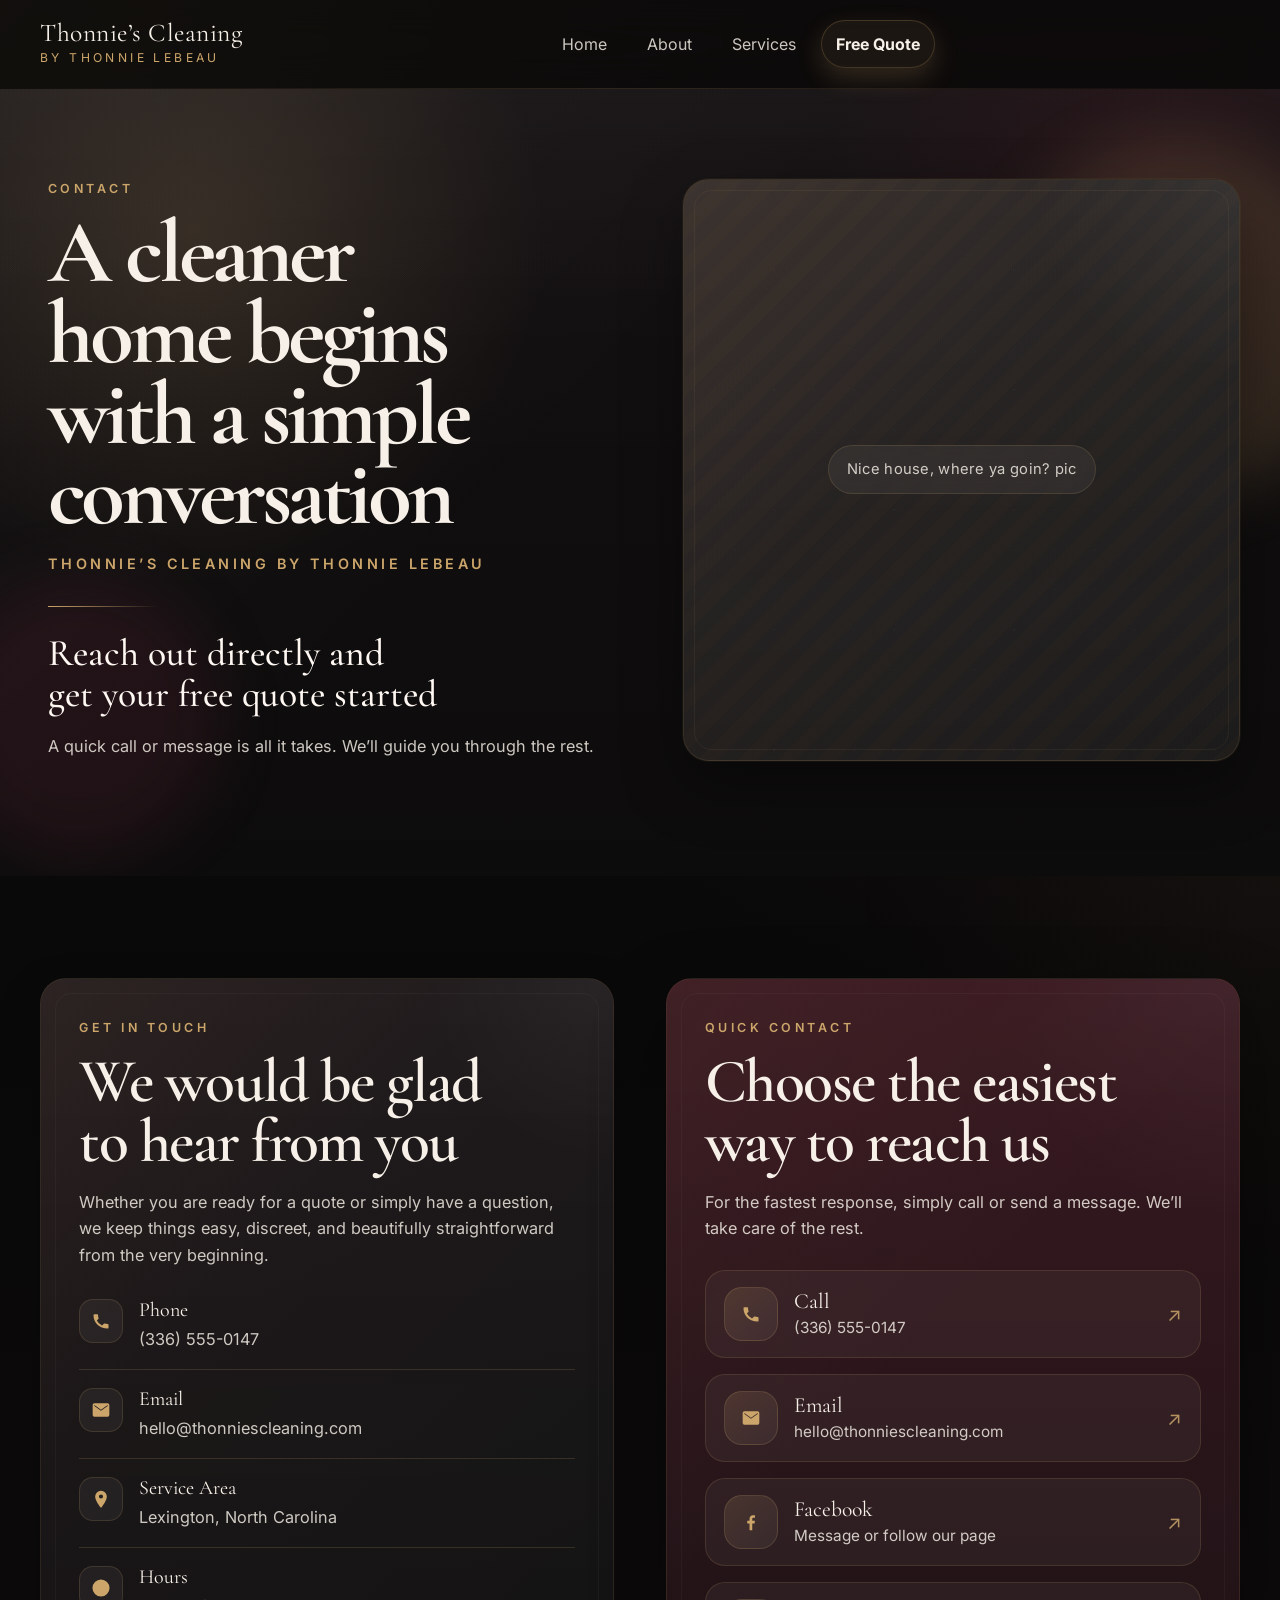
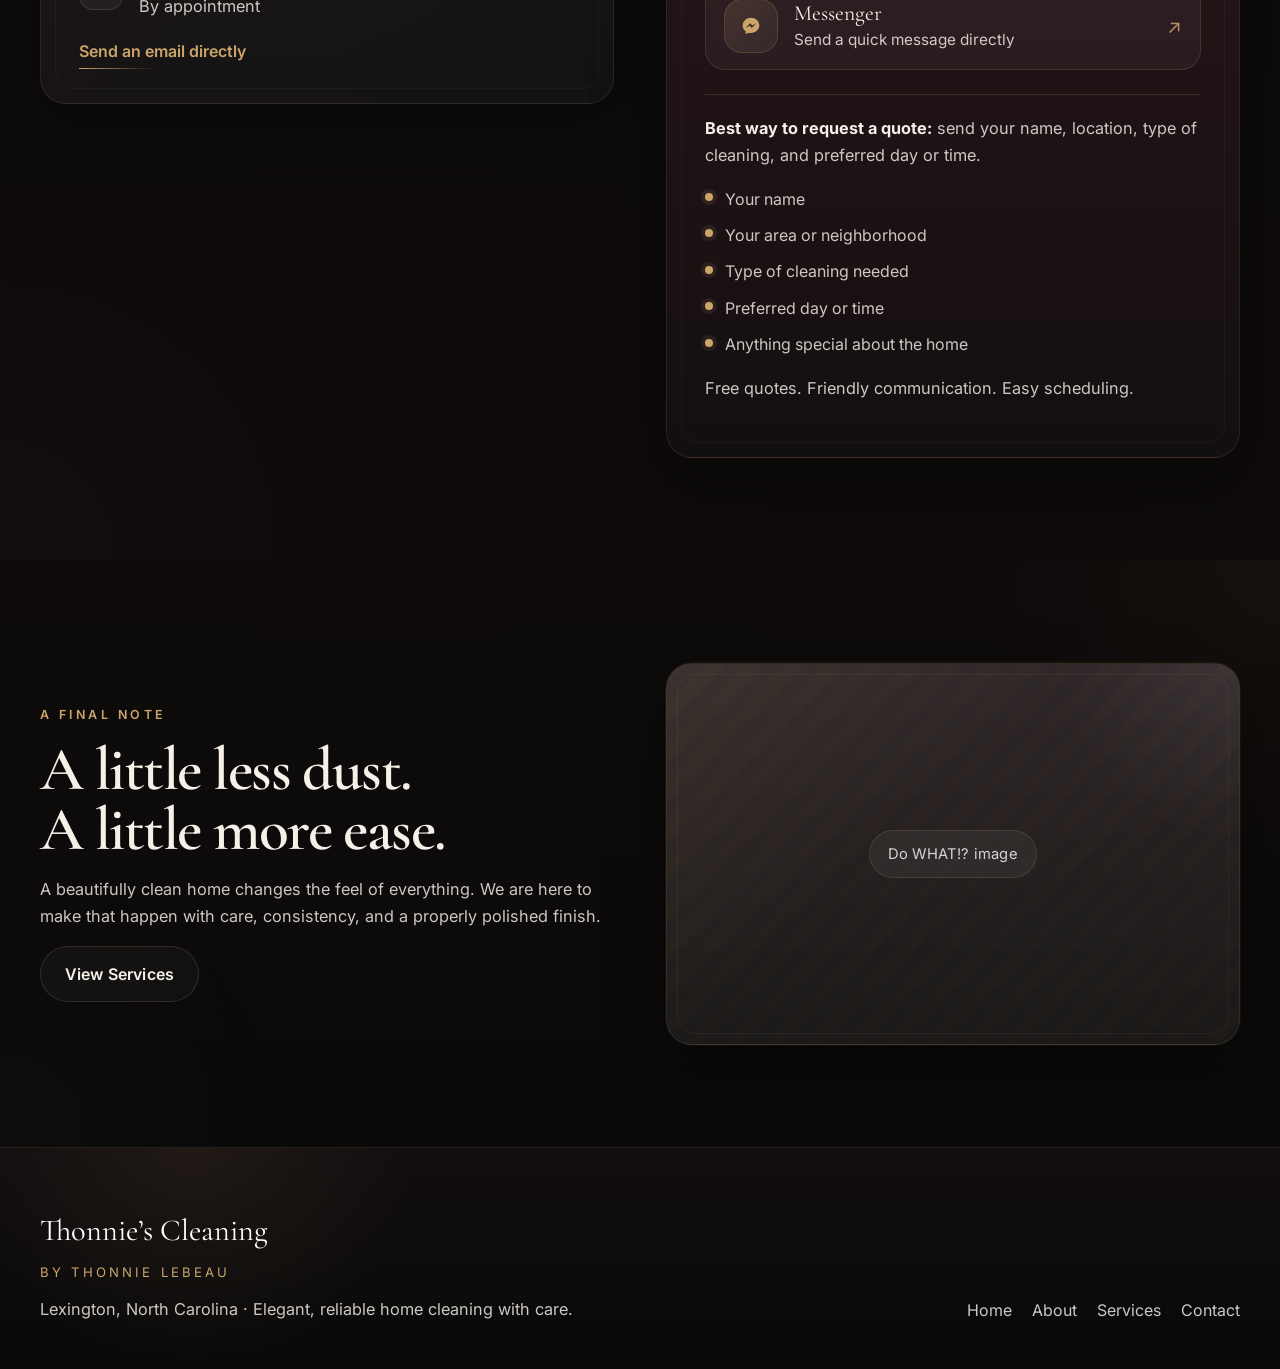
<file: contact.html>
<!DOCTYPE html>
<html lang="en">
  <head>
    <meta charset="UTF-8" />
    <meta
      name="viewport"
      content="width=device-width, initial-scale=1, viewport-fit=cover"
    />
    <title>Contact | Thonnie’s Cleaning</title>
    <meta
      name="description"
      content="Contact Thonnie’s Cleaning in Lexington, North Carolina for a free quote."
    />

    <style>
      @import url("https://fonts.googleapis.com/css2?family=Cormorant+Garamond:wght@400;500;600;700&family=Inter:wght@400;500;600;700&display=swap");

      :root {
        --bg: #090909;
        --bg-elevated: #101010;
        --bg-soft: #151313;
        --panel: rgba(255, 248, 241, 0.05);
        --panel-strong: rgba(255, 248, 241, 0.08);
        --panel-border: rgba(214, 183, 126, 0.16);

        --text: #f7f0e8;
        --text-soft: rgba(247, 240, 232, 0.82);
        --text-muted: rgba(247, 240, 232, 0.62);

        --gold: #cba56a;
        --gold-deep: #a98245;
        --gold-soft: rgba(203, 165, 106, 0.12);
        --gold-line: rgba(203, 165, 106, 0.25);

        --burgundy: #2b1318;
        --plum: #1b1118;
        --lace: rgba(255, 245, 235, 0.035);

        --white: #ffffff;
        --black: #000000;

        --serif: "Cormorant Garamond", "Times New Roman", serif;
        --sans: "Inter", "Helvetica Neue", Arial, sans-serif;

        --max: 1280px;
        --container-pad: clamp(18px, 4vw, 40px);

        --header-height: 88px;
        --radius-xs: 14px;
        --radius-sm: 18px;
        --radius: 26px;
        --radius-lg: 34px;

        --shadow-soft: 0 18px 45px rgba(0, 0, 0, 0.22);
        --shadow-deep: 0 26px 70px rgba(0, 0, 0, 0.42);
        --shadow-glow: 0 0 0 1px rgba(203, 165, 106, 0.05),
          0 24px 60px rgba(0, 0, 0, 0.35);

        --transition: 0.35s ease;
      }

      *,
      *::before,
      *::after {
        box-sizing: border-box;
      }

      html {
        scroll-behavior: smooth;
      }

      body {
        margin: 0;
        font-family: var(--sans);
        color: var(--text);
        background: radial-gradient(
            circle at top left,
            rgba(203, 165, 106, 0.1),
            transparent 26%
          ),
          radial-gradient(
            circle at 85% 12%,
            rgba(90, 36, 48, 0.18),
            transparent 24%
          ),
          linear-gradient(
            180deg,
            #0b0a0a 0%,
            #090909 32%,
            #0f0b0b 68%,
            #090909 100%
          );
        line-height: 1.65;
        -webkit-font-smoothing: antialiased;
        text-rendering: optimizeLegibility;
        overflow-x: clip;
        min-width: 320px;
      }

      body::before {
        content: "";
        position: fixed;
        inset: 0;
        pointer-events: none;
        background: linear-gradient(
            to bottom,
            rgba(255, 255, 255, 0.02),
            transparent 18%,
            transparent 82%,
            rgba(255, 255, 255, 0.015)
          ),
          radial-gradient(
            circle at 20% 0%,
            rgba(255, 255, 255, 0.02),
            transparent 18%
          );
        mix-blend-mode: soft-light;
        z-index: 0;
      }

      img {
        max-width: 100%;
        display: block;
      }

      a {
        color: inherit;
        text-decoration: none;
      }

      button,
      input,
      textarea,
      select {
        font: inherit;
      }

      ul {
        margin: 0;
        padding: 0;
        list-style: none;
      }

      .container {
        position: relative;
        z-index: 1;
        width: min(var(--max), calc(100% - (var(--container-pad) * 2)));
        margin-inline: auto;
      }

      .section-space {
        padding: clamp(72px, 8vw, 124px) 0;
        position: relative;
      }

      .section-space::before {
        content: "";
        position: absolute;
        inset: 0;
        pointer-events: none;
        background: radial-gradient(
            circle at top right,
            rgba(203, 165, 106, 0.045),
            transparent 24%
          ),
          radial-gradient(
            circle at bottom left,
            rgba(255, 255, 255, 0.02),
            transparent 22%
          );
      }

      .section-light,
      .section-ivory,
      .section-dark {
        background: transparent;
      }

      .light-text {
        color: var(--text);
      }

      .soft-width {
        max-width: 680px;
      }

      .eyebrow,
      .section-kicker {
        margin: 0 0 14px;
        font-size: 0.78rem;
        font-weight: 600;
        letter-spacing: 0.28em;
        text-transform: uppercase;
        color: var(--gold);
      }

      .section-heading {
        margin-bottom: 34px;
      }

      .section-title {
        margin: 0 0 16px;
        font-family: var(--serif);
        font-size: clamp(2rem, 4.8vw, 4rem);
        line-height: 0.98;
        font-weight: 600;
        letter-spacing: -0.025em;
        color: var(--text);
        text-wrap: balance;
      }

      .section-text,
      .hero-copy,
      .contact-line-text,
      .footer-copy,
      .contact-method-copy,
      .contact-note,
      .contact-list-note {
        color: var(--text-soft);
        font-size: 1.02rem;
      }

      .section-text {
        margin: 0 0 16px;
        max-width: 62ch;
      }

      .section-text:last-child {
        margin-bottom: 0;
      }

      .site-header {
        position: sticky;
        top: 0;
        z-index: 1000;
        background: rgba(10, 10, 10, 0.62);
        backdrop-filter: blur(18px) saturate(130%);
        -webkit-backdrop-filter: blur(18px) saturate(130%);
        border-bottom: 1px solid transparent;
        transition: background var(--transition), border-color var(--transition),
          box-shadow var(--transition), transform var(--transition);
      }

      .site-header::after {
        content: "";
        position: absolute;
        left: 0;
        right: 0;
        bottom: -1px;
        height: 1px;
        background: linear-gradient(
          90deg,
          transparent,
          rgba(203, 165, 106, 0.3),
          transparent
        );
        opacity: 0.6;
      }

      .site-header.is-scrolled {
        background: linear-gradient(
            90deg,
            rgba(18, 11, 13, 0.9),
            rgba(12, 12, 12, 0.94)
          ),
          rgba(10, 10, 10, 0.9);
        border-bottom-color: rgba(203, 165, 106, 0.12);
        box-shadow: 0 12px 30px rgba(0, 0, 0, 0.35);
      }

      .site-header.header-gradient {
        background: linear-gradient(
          90deg,
          rgba(43, 19, 24, 0.92),
          rgba(10, 10, 10, 0.94) 42%,
          rgba(30, 16, 23, 0.92)
        );
      }

      .header-inner {
        min-height: var(--header-height);
        display: grid;
        grid-template-columns: auto 1fr auto;
        align-items: center;
        gap: 24px;
        position: relative;
      }

      .brand-mark {
        display: inline-flex;
        flex-direction: column;
        gap: 2px;
        min-width: 0;
        white-space: nowrap;
      }

      .brand-name {
        font-family: var(--serif);
        font-size: clamp(1.42rem, 2vw, 1.95rem);
        line-height: 1;
        letter-spacing: 0.02em;
        color: var(--text);
      }

      .brand-owner {
        font-size: 0.76rem;
        text-transform: uppercase;
        letter-spacing: 0.28em;
        color: var(--gold);
      }

      .site-nav {
        min-width: 0;
      }

      .nav-list {
        display: flex;
        align-items: center;
        justify-content: center;
        gap: 10px;
        flex-wrap: nowrap;
      }

      .nav-link {
        display: inline-flex;
        align-items: center;
        justify-content: center;
        min-height: 44px;
        padding: 10px 14px;
        border-radius: 999px;
        white-space: nowrap;
        color: var(--text-soft);
        transition: background var(--transition), color var(--transition),
          transform var(--transition), border-color var(--transition);
        border: 1px solid transparent;
      }

      .nav-link:hover,
      .nav-link:focus-visible {
        background: rgba(255, 255, 255, 0.035);
        border-color: rgba(203, 165, 106, 0.18);
        color: var(--text);
        outline: none;
      }

      .nav-link.active {
        background: rgba(203, 165, 106, 0.08);
        border-color: rgba(203, 165, 106, 0.22);
        color: var(--text);
      }

      .nav-cta {
        background: linear-gradient(135deg, var(--gold) 0%, #e2c08b 100%);
        color: #120d08;
        font-weight: 700;
        border-color: transparent;
        box-shadow: 0 10px 26px rgba(203, 165, 106, 0.2);
      }

      .nav-cta:hover,
      .nav-cta:focus-visible {
        background: linear-gradient(135deg, #d8b47b 0%, #f0d3a6 100%);
        color: #120d08;
      }

      .menu-toggle {
        display: none;
        width: 48px;
        height: 48px;
        border: 1px solid rgba(203, 165, 106, 0.18);
        background: rgba(255, 255, 255, 0.04);
        border-radius: 14px;
        align-items: center;
        justify-content: center;
        flex-direction: column;
        gap: 5px;
        cursor: pointer;
        transition: transform var(--transition), background var(--transition),
          border-color var(--transition);
      }

      .menu-toggle:hover,
      .menu-toggle:focus-visible {
        background: rgba(255, 255, 255, 0.06);
        border-color: rgba(203, 165, 106, 0.28);
        outline: none;
      }

      .menu-toggle span {
        width: 20px;
        height: 2px;
        border-radius: 999px;
        background: var(--text);
        transition: transform var(--transition), opacity var(--transition);
      }

      .menu-toggle.is-open span:nth-child(1) {
        transform: translateY(7px) rotate(45deg);
      }

      .menu-toggle.is-open span:nth-child(2) {
        opacity: 0;
      }

      .menu-toggle.is-open span:nth-child(3) {
        transform: translateY(-7px) rotate(-45deg);
      }

      .hero {
        position: relative;
        overflow: hidden;
        padding: clamp(46px, 7vw, 96px) 0 clamp(74px, 9vw, 136px);
      }

      .hero::before {
        content: "";
        position: absolute;
        inset: 0;
        background: radial-gradient(
            circle at 15% 18%,
            rgba(203, 165, 106, 0.16),
            transparent 28%
          ),
          radial-gradient(
            circle at 90% 10%,
            rgba(95, 24, 42, 0.2),
            transparent 24%
          ),
          linear-gradient(180deg, rgba(255, 255, 255, 0.02), transparent 35%),
          linear-gradient(180deg, #130f10 0%, #0d0c0c 100%);
        pointer-events: none;
      }

      .hero::after {
        content: "";
        position: absolute;
        inset: 0;
        pointer-events: none;
        background-image: radial-gradient(
            circle at 12px 12px,
            rgba(255, 245, 235, 0.035) 1.2px,
            transparent 1.4px
          ),
          radial-gradient(
            circle at 36px 36px,
            rgba(203, 165, 106, 0.025) 1px,
            transparent 1.2px
          );
        background-size: 48px 48px, 72px 72px;
        opacity: 0.35;
        mask-image: linear-gradient(
          to bottom,
          rgba(0, 0, 0, 0.7),
          transparent 92%
        );
      }

      .hero-overlay {
        position: absolute;
        inset: 0;
        background: linear-gradient(
            135deg,
            rgba(255, 255, 255, 0.03),
            transparent 45%
          ),
          linear-gradient(180deg, rgba(255, 255, 255, 0.01), transparent 55%);
        pointer-events: none;
      }

      .hero-glow {
        position: absolute;
        border-radius: 999px;
        filter: blur(30px);
        pointer-events: none;
        will-change: transform;
      }

      .hero-glow-one {
        width: 360px;
        height: 360px;
        right: -80px;
        top: 50px;
        background: rgba(203, 165, 106, 0.16);
      }

      .hero-glow-two {
        width: 280px;
        height: 280px;
        left: -60px;
        bottom: 20px;
        background: rgba(126, 47, 71, 0.16);
      }

      .hero-grid {
        position: relative;
        z-index: 1;
        display: grid;
        grid-template-columns: minmax(0, 1.02fr) minmax(320px, 0.98fr);
        gap: clamp(28px, 5vw, 74px);
        align-items: center;
      }

      .hero-copy-block,
      .hero-image-block,
      .cta-copy,
      .cta-image,
      .contact-card {
        position: relative;
        z-index: 2;
        min-width: 0;
      }

      .hero-copy-block {
        padding-left: clamp(0px, 0.7vw, 8px);
      }

      .hero-title {
        margin: 0;
        font-family: var(--serif);
        font-size: clamp(2.7rem, 7vw, 6rem);
        line-height: 0.9;
        letter-spacing: -0.045em;
        color: var(--text);
        max-width: 11ch;
        text-wrap: balance;
      }

      .hero-signature {
        margin: 16px 0 0;
        color: var(--gold);
        font-size: 0.9rem;
        font-weight: 600;
        letter-spacing: 0.24em;
        text-transform: uppercase;
      }

      .hero-line {
        width: 110px;
        height: 1px;
        background: linear-gradient(90deg, var(--gold), transparent);
        margin: 30px 0 26px;
      }

      .hero-tagline {
        margin: 0 0 18px;
        font-family: var(--serif);
        font-size: clamp(1.45rem, 3vw, 2.35rem);
        line-height: 1.1;
        font-weight: 500;
        color: #fff8f2;
        max-width: 650px;
        text-wrap: balance;
      }

      .hero-copy {
        max-width: 640px;
        margin: 0;
      }

      .btn {
        display: inline-flex;
        align-items: center;
        justify-content: center;
        min-height: 54px;
        padding: 14px 24px;
        border-radius: 999px;
        border: 1px solid transparent;
        font-weight: 600;
        letter-spacing: 0.01em;
        transition: transform var(--transition), box-shadow var(--transition),
          background var(--transition), color var(--transition),
          border-color var(--transition), filter var(--transition);
        cursor: pointer;
      }

      .btn:hover,
      .btn:focus-visible {
        transform: translateY(-2px);
        outline: none;
        filter: brightness(1.03);
      }

      .btn-primary {
        background: linear-gradient(135deg, var(--gold) 0%, #e8c892 100%);
        color: #140f0a;
        box-shadow: 0 14px 34px rgba(203, 165, 106, 0.22);
      }

      .btn-primary:hover,
      .btn-primary:focus-visible {
        box-shadow: 0 18px 40px rgba(203, 165, 106, 0.28);
      }

      .btn-secondary {
        background: rgba(255, 255, 255, 0.03);
        border-color: rgba(203, 165, 106, 0.18);
        color: var(--text);
        backdrop-filter: blur(10px);
      }

      .btn-secondary:hover,
      .btn-secondary:focus-visible {
        background: rgba(255, 255, 255, 0.06);
        border-color: rgba(203, 165, 106, 0.26);
      }

      .text-link {
        display: inline-block;
        margin-top: 18px;
        color: var(--gold);
        font-weight: 600;
        position: relative;
      }

      .text-link::after {
        content: "";
        position: absolute;
        left: 0;
        bottom: -5px;
        width: 100%;
        height: 1px;
        background: linear-gradient(90deg, currentColor, transparent);
        transform: scaleX(0.45);
        transform-origin: left center;
        transition: transform var(--transition);
      }

      .text-link:hover::after,
      .text-link:focus-visible::after {
        transform: scaleX(1);
      }

      .image-frame {
        position: relative;
        border-radius: var(--radius);
        overflow: hidden;
        background: linear-gradient(
            180deg,
            rgba(255, 255, 255, 0.05),
            rgba(255, 255, 255, 0.02)
          ),
          linear-gradient(135deg, #1a1414 0%, #100f0f 100%);
        border: 1px solid var(--panel-border);
        box-shadow: var(--shadow-glow);
        isolation: isolate;
      }

      .image-frame::before {
        content: "";
        position: absolute;
        inset: 0;
        background: linear-gradient(
            135deg,
            rgba(203, 165, 106, 0.08),
            transparent 42%
          ),
          radial-gradient(
            circle at top right,
            rgba(255, 255, 255, 0.06),
            transparent 26%
          );
        pointer-events: none;
        z-index: 0;
      }

      .image-frame::after {
        content: "";
        position: absolute;
        inset: 10px;
        border: 1px solid rgba(203, 165, 106, 0.08);
        border-radius: calc(var(--radius) - 8px);
        pointer-events: none;
        z-index: 1;
      }

      .dark-frame {
        background: linear-gradient(
            180deg,
            rgba(255, 255, 255, 0.05),
            rgba(255, 255, 255, 0.01)
          ),
          linear-gradient(180deg, #1a1214 0%, #0f0d0d 100%);
      }

      .image-frame-tall {
        min-height: 580px;
      }

      .image-frame-wide {
        min-height: 380px;
      }

      .image-placeholder {
        position: relative;
        z-index: 2;
        display: grid;
        place-items: center;
        min-height: inherit;
        padding: 32px;
        text-align: center;
        color: var(--text-soft);
        background: linear-gradient(
            145deg,
            rgba(255, 255, 255, 0.03),
            rgba(255, 255, 255, 0.015)
          ),
          repeating-linear-gradient(
            135deg,
            rgba(203, 165, 106, 0.04) 0,
            rgba(203, 165, 106, 0.04) 14px,
            rgba(255, 255, 255, 0.015) 14px,
            rgba(255, 255, 255, 0.015) 28px
          );
      }

      .image-placeholder::before {
        content: "";
        position: absolute;
        inset: 0;
        background-image: radial-gradient(
            circle at 10px 10px,
            rgba(255, 245, 235, 0.03) 1px,
            transparent 1.2px
          ),
          radial-gradient(
            circle at 30px 30px,
            rgba(203, 165, 106, 0.025) 1px,
            transparent 1.2px
          );
        background-size: 40px 40px, 60px 60px;
        opacity: 0.55;
        pointer-events: none;
      }

      .image-placeholder-dark {
        color: rgba(255, 255, 255, 0.8);
      }

      .image-placeholder span {
        display: inline-block;
        padding: 11px 18px;
        border-radius: 999px;
        background: rgba(255, 255, 255, 0.05);
        border: 1px solid rgba(203, 165, 106, 0.16);
        font-size: 0.92rem;
        letter-spacing: 0.02em;
        backdrop-filter: blur(8px);
      }

      .contact-grid,
      .cta-grid {
        display: grid;
        grid-template-columns: repeat(2, minmax(0, 1fr));
        gap: clamp(24px, 4vw, 64px);
        align-items: start;
      }

      .cta-grid {
        align-items: center;
      }

      .contact-card {
        position: relative;
        background: linear-gradient(
            180deg,
            rgba(255, 255, 255, 0.055),
            rgba(255, 255, 255, 0.025)
          ),
          linear-gradient(
            135deg,
            rgba(24, 16, 18, 0.96),
            rgba(13, 13, 13, 0.96)
          );
        border: 1px solid rgba(203, 165, 106, 0.12);
        border-radius: var(--radius);
        padding: clamp(22px, 3vw, 40px);
        box-shadow: var(--shadow-soft);
        overflow: hidden;
      }

      .contact-card::before {
        content: "";
        position: absolute;
        inset: 0;
        pointer-events: none;
        background: linear-gradient(
            135deg,
            rgba(203, 165, 106, 0.05),
            transparent 38%
          ),
          radial-gradient(
            circle at 100% 0%,
            rgba(255, 255, 255, 0.045),
            transparent 20%
          );
      }

      .contact-card::after {
        content: "";
        position: absolute;
        left: 14px;
        right: 14px;
        top: 14px;
        bottom: 14px;
        border: 1px solid rgba(255, 245, 235, 0.035);
        border-radius: calc(var(--radius) - 10px);
        pointer-events: none;
      }

      .contact-card > * {
        position: relative;
        z-index: 2;
      }

      .contact-label {
        display: block;
        margin-bottom: 5px;
        font-family: var(--serif);
        font-size: 1.25rem;
        line-height: 1.1;
        color: var(--text);
      }

      .contact-lines {
        display: grid;
        gap: 18px;
        margin-top: 30px;
      }

      .contact-line {
        display: grid;
        grid-template-columns: 44px minmax(0, 1fr);
        gap: 16px;
        align-items: start;
        padding-bottom: 16px;
        border-bottom: 1px solid rgba(203, 165, 106, 0.18);
      }

      .contact-line:last-child {
        border-bottom: 0;
        padding-bottom: 0;
      }

      .contact-icon-wrap {
        width: 44px;
        height: 44px;
        display: inline-flex;
        align-items: center;
        justify-content: center;
        border-radius: 14px;
        background: rgba(255, 255, 255, 0.05);
        border: 1px solid rgba(203, 165, 106, 0.16);
        color: var(--gold);
        flex-shrink: 0;
      }

      .contact-icon-wrap svg,
      .method-icon svg {
        width: 20px;
        height: 20px;
        display: block;
        fill: currentColor;
      }

      .contact-line a {
        color: var(--text-soft);
        transition: color var(--transition);
        word-break: break-word;
      }

      .contact-line a:hover,
      .contact-line a:focus-visible {
        color: var(--text);
        outline: none;
      }

      .contact-action-block {
        background: linear-gradient(
            180deg,
            rgba(63, 25, 35, 0.82),
            rgba(18, 15, 16, 0.95)
          ),
          linear-gradient(180deg, #1f1c1a 0%, #161412 100%);
        box-shadow: var(--shadow-deep);
      }

      .contact-methods {
        display: grid;
        gap: 16px;
        margin-top: 28px;
      }

      .contact-method {
        display: grid;
        grid-template-columns: 54px minmax(0, 1fr) auto;
        align-items: center;
        gap: 16px;
        padding: 16px 18px;
        border-radius: 20px;
        border: 1px solid rgba(203, 165, 106, 0.16);
        background: rgba(255, 255, 255, 0.045);
        transition: transform var(--transition), border-color var(--transition),
          background var(--transition), box-shadow var(--transition);
      }

      .contact-method:hover,
      .contact-method:focus-visible {
        transform: translateY(-2px);
        border-color: rgba(203, 165, 106, 0.3);
        background: rgba(255, 255, 255, 0.065);
        box-shadow: 0 14px 32px rgba(0, 0, 0, 0.18);
        outline: none;
      }

      .method-icon {
        width: 54px;
        height: 54px;
        display: inline-flex;
        align-items: center;
        justify-content: center;
        border-radius: 18px;
        background: linear-gradient(
          135deg,
          rgba(203, 165, 106, 0.16),
          rgba(255, 255, 255, 0.05)
        );
        color: var(--gold);
        border: 1px solid rgba(203, 165, 106, 0.18);
        flex-shrink: 0;
      }

      .contact-method-title {
        margin: 0 0 4px;
        font-family: var(--serif);
        font-size: 1.35rem;
        line-height: 1.05;
        color: var(--text);
      }

      .contact-method-copy {
        margin: 0;
        font-size: 0.96rem;
        word-break: break-word;
      }

      .contact-method-arrow {
        color: var(--gold);
        font-size: 1.2rem;
        line-height: 1;
        opacity: 0.85;
      }

      .contact-note {
        margin-top: 24px;
        padding-top: 20px;
        border-top: 1px solid rgba(203, 165, 106, 0.18);
      }

      .contact-note strong {
        color: var(--text);
      }

      .contact-list {
        display: grid;
        gap: 10px;
        margin-top: 16px;
      }

      .contact-list li {
        position: relative;
        padding-left: 20px;
        color: var(--text-soft);
      }

      .contact-list li::before {
        content: "";
        position: absolute;
        left: 0;
        top: 0.72em;
        width: 8px;
        height: 8px;
        border-radius: 999px;
        background: var(--gold);
        box-shadow: 0 0 0 4px rgba(203, 165, 106, 0.1);
        transform: translateY(-50%);
      }

      .contact-list-note {
        margin-top: 18px;
      }

      .site-footer {
        position: relative;
        background: radial-gradient(
            circle at 15% 0%,
            rgba(203, 165, 106, 0.08),
            transparent 20%
          ),
          linear-gradient(180deg, #120e0f 0%, #090909 100%);
        color: rgba(255, 255, 255, 0.88);
        padding: 58px 0 46px;
        border-top: 1px solid rgba(203, 165, 106, 0.14);
      }

      .site-footer::before {
        content: "";
        position: absolute;
        inset: 0;
        pointer-events: none;
        background-image: radial-gradient(
          circle at 14px 14px,
          rgba(255, 245, 235, 0.02) 1px,
          transparent 1.2px
        );
        background-size: 48px 48px;
        opacity: 0.35;
      }

      .footer-inner {
        position: relative;
        z-index: 1;
        display: grid;
        grid-template-columns: minmax(0, 1.1fr) auto;
        align-items: end;
        gap: 28px;
      }

      .footer-title {
        margin: 0;
        font-family: var(--serif);
        font-size: 1.9rem;
        color: #fff;
      }

      .footer-owner {
        margin: 6px 0 0;
        color: var(--gold);
        font-size: 0.82rem;
        letter-spacing: 0.24em;
        text-transform: uppercase;
      }

      .footer-copy {
        margin: 12px 0 0;
        max-width: 620px;
      }

      .footer-nav {
        min-width: 0;
      }

      .footer-nav-list {
        display: flex;
        flex-wrap: wrap;
        justify-content: flex-end;
        align-items: center;
        gap: 14px 20px;
      }

      .footer-nav a {
        color: rgba(255, 255, 255, 0.78);
        white-space: nowrap;
        transition: color var(--transition);
      }

      .footer-nav a:hover,
      .footer-nav a:focus-visible {
        color: #fff;
        outline: none;
      }

      .reveal,
      .scroll-reveal {
        opacity: 0;
        transform: translateY(28px);
        transition: opacity 0.85s ease, transform 0.85s ease;
      }

      .reveal.is-visible,
      .scroll-reveal.is-visible {
        opacity: 1;
        transform: translateY(0);
      }

      .reveal-delay-1 {
        transition-delay: 0.08s;
      }

      .reveal-delay-2 {
        transition-delay: 0.16s;
      }

      .reveal-delay-3 {
        transition-delay: 0.24s;
      }

      .reveal-delay-4 {
        transition-delay: 0.32s;
      }

      .reveal-delay-5 {
        transition-delay: 0.4s;
      }

      .reveal-delay-6 {
        transition-delay: 0.48s;
      }

      .sr-only {
        position: absolute;
        width: 1px;
        height: 1px;
        padding: 0;
        margin: -1px;
        overflow: hidden;
        clip: rect(0, 0, 0, 0);
        white-space: nowrap;
        border: 0;
      }

      @media (max-width: 1180px) {
        .hero-grid {
          grid-template-columns: minmax(0, 1fr) minmax(280px, 0.9fr);
          gap: 32px;
        }

        .image-frame-tall {
          min-height: 500px;
        }
      }

      @media (max-width: 1040px) {
        :root {
          --header-height: 82px;
        }

        .header-inner {
          grid-template-columns: auto auto;
          gap: 16px;
        }

        .menu-toggle {
          display: inline-flex;
          justify-self: end;
        }

        .site-nav {
          position: absolute;
          top: calc(100% + 10px);
          right: 0;
          left: 0;
          padding: 14px;
          background: linear-gradient(
            180deg,
            rgba(26, 17, 20, 0.98),
            rgba(11, 11, 11, 0.98)
          );
          border: 1px solid rgba(203, 165, 106, 0.14);
          border-radius: 22px;
          box-shadow: var(--shadow-deep);
          opacity: 0;
          pointer-events: none;
          transform: translateY(-8px);
          transition: opacity var(--transition), transform var(--transition);
        }

        .site-nav.is-open {
          opacity: 1;
          pointer-events: auto;
          transform: translateY(0);
        }

        .nav-list {
          display: grid;
          gap: 8px;
        }

        .nav-link,
        .nav-cta {
          width: 100%;
          justify-content: flex-start;
        }

        .hero-grid,
        .contact-grid,
        .cta-grid {
          grid-template-columns: 1fr;
        }

        .hero {
          padding-top: 38px;
        }

        .hero-copy-block {
          order: 1;
        }

        .hero-image-block {
          order: 2;
        }

        .image-frame-tall {
          min-height: 420px;
        }

        .image-frame-wide {
          min-height: 300px;
        }

        .footer-inner {
          grid-template-columns: 1fr;
          align-items: start;
        }

        .footer-nav-list {
          justify-content: flex-start;
        }

        .contact-method {
          grid-template-columns: 54px minmax(0, 1fr);
        }

        .contact-method-arrow {
          display: none;
        }
      }

      @media (min-width: 1041px) {
        .site-nav {
          opacity: 1 !important;
          pointer-events: auto !important;
          transform: none !important;
        }
      }

      @media (max-width: 768px) {
        .section-space {
          padding: 64px 0;
        }

        .hero-title {
          max-width: 9.5ch;
        }

        .hero-line {
          margin: 24px 0 22px;
        }

        .contact-card {
          padding: 24px 20px;
        }

        .contact-card::after {
          left: 10px;
          right: 10px;
          top: 10px;
          bottom: 10px;
        }
      }

      @media (max-width: 640px) {
        :root {
          --container-pad: 18px;
          --header-height: 78px;
          --radius: 22px;
        }

        .header-inner {
          gap: 12px;
        }

        .brand-mark {
          min-width: 0;
          max-width: calc(100vw - 90px);
        }

        .brand-name {
          font-size: 1.28rem;
          white-space: normal;
          line-height: 1.05;
        }

        .brand-owner {
          letter-spacing: 0.15em;
          font-size: 0.64rem;
          white-space: normal;
        }

        .hero {
          padding-top: 28px;
          padding-bottom: 64px;
        }

        .hero-title {
          font-size: clamp(2.35rem, 12vw, 3.8rem);
          line-height: 0.94;
        }

        .hero-tagline {
          font-size: clamp(1.3rem, 7vw, 1.8rem);
        }

        .section-title {
          font-size: clamp(1.9rem, 10vw, 2.8rem);
        }

        .section-text,
        .hero-copy,
        .contact-line-text,
        .footer-copy,
        .contact-method-copy,
        .contact-note,
        .contact-list-note {
          font-size: 0.98rem;
        }

        .btn {
          width: 100%;
        }

        .image-frame-tall {
          min-height: 320px;
        }

        .image-frame-wide {
          min-height: 240px;
        }

        .footer-nav-list {
          flex-direction: row;
          flex-wrap: wrap;
          align-items: center;
          justify-content: flex-start;
          gap: 12px 16px;
        }

        .contact-lines {
          gap: 16px;
        }

        .contact-line {
          grid-template-columns: 40px minmax(0, 1fr);
          gap: 12px;
        }

        .contact-icon-wrap {
          width: 40px;
          height: 40px;
          border-radius: 12px;
        }

        .contact-label {
          font-size: 1.14rem;
        }

        .contact-method {
          padding: 15px 14px;
          gap: 14px;
          border-radius: 18px;
        }

        .method-icon {
          width: 48px;
          height: 48px;
          border-radius: 16px;
        }

        .contact-method-title {
          font-size: 1.18rem;
        }

        .contact-list li {
          padding-left: 18px;
        }
      }

      @media (max-width: 420px) {
        .brand-name {
          font-size: 1.18rem;
        }

        .hero-title {
          font-size: 2.15rem;
        }

        .hero-signature {
          font-size: 0.78rem;
          letter-spacing: 0.17em;
        }

        .contact-card {
          padding: 22px 16px;
        }

        .contact-card::after {
          left: 8px;
          right: 8px;
          top: 8px;
          bottom: 8px;
        }

        .contact-method {
          grid-template-columns: 44px minmax(0, 1fr);
          padding: 14px 12px;
        }

        .method-icon {
          width: 44px;
          height: 44px;
        }

        .contact-method-copy {
          font-size: 0.92rem;
        }

        .image-placeholder span {
          font-size: 0.86rem;
          padding: 10px 14px;
        }
      }

      @media (prefers-reduced-motion: reduce) {
        html {
          scroll-behavior: auto;
        }

        *,
        *::before,
        *::after {
          animation: none !important;
          transition: none !important;
        }

        .reveal,
        .scroll-reveal,
        .hero-glow {
          opacity: 1 !important;
          transform: none !important;
        }
      }
    </style>
  </head>

  <body class="contact-page">
    <header class="site-header" id="top">
      <div class="container header-inner">
        <a
          href="index.html"
          class="brand-mark"
          aria-label="Thonnie’s Cleaning home"
        >
          <span class="brand-name">Thonnie’s Cleaning</span>
          <span class="brand-owner">by Thonnie LeBeau</span>
        </a>

        <button
          class="menu-toggle"
          id="menuToggle"
          aria-expanded="false"
          aria-controls="siteNav"
          aria-label="Open navigation"
          type="button"
        >
          <span></span>
          <span></span>
          <span></span>
        </button>

        <nav class="site-nav" id="siteNav" aria-label="Main navigation">
          <ul class="nav-list">
            <li><a href="index.html" class="nav-link">Home</a></li>
            <li><a href="about.html" class="nav-link">About</a></li>
            <li><a href="services.html" class="nav-link">Services</a></li>
            <li>
              <a
                href="contact.html"
                class="nav-link nav-cta active"
                aria-current="page"
                >Free Quote</a
              >
            </li>
          </ul>
        </nav>
      </div>
    </header>

    <main>
      <section class="hero" aria-labelledby="contact-title">
        <div class="hero-overlay" aria-hidden="true"></div>
        <div class="hero-glow hero-glow-one" aria-hidden="true"></div>
        <div class="hero-glow hero-glow-two" aria-hidden="true"></div>

        <div class="container hero-grid">
          <div class="hero-copy-block">
            <p class="eyebrow reveal">Contact</p>

            <h1 class="hero-title reveal reveal-delay-1" id="contact-title">
              A cleaner home begins with a simple conversation
            </h1>

            <p class="hero-signature reveal reveal-delay-2">
              Thonnie’s Cleaning by Thonnie LeBeau
            </p>

            <div
              class="hero-line reveal reveal-delay-3"
              aria-hidden="true"
            ></div>

            <h2 class="hero-tagline reveal reveal-delay-4">
              Reach out directly and get your free quote started
            </h2>

            <p class="hero-copy reveal reveal-delay-5">
              A quick call or message is all it takes. We’ll guide you through
              the rest.
            </p>
          </div>

          <div class="hero-image-block reveal reveal-delay-4">
            <div class="image-frame image-frame-tall">
              <div
                class="image-placeholder"
                role="img"
                aria-label="Elegant interior image placeholder"
              >
                <span>Nice house, where ya goin? pic</span>
              </div>
            </div>
          </div>
        </div>
      </section>

      <section class="section-light section-space">
        <div class="container contact-grid">
          <div class="contact-card scroll-reveal">
            <p class="section-kicker">Get in touch</p>
            <h2 class="section-title">We would be glad to hear from you</h2>

            <p class="section-text">
              Whether you are ready for a quote or simply have a question, we
              keep things easy, discreet, and beautifully straightforward from
              the very beginning.
            </p>

            <div class="contact-lines">
              <div class="contact-line">
                <div class="contact-icon-wrap" aria-hidden="true">
                  <svg viewBox="0 0 24 24">
                    <path
                      d="M6.62 10.79a15.05 15.05 0 006.59 6.59l2.2-2.2a1 1 0 011.02-.24c1.12.37 2.33.56 3.57.56a1 1 0 011 1V20a1 1 0 01-1 1C10.07 21 3 13.93 3 5a1 1 0 011-1h3.5a1 1 0 011 1c0 1.24.19 2.45.56 3.57a1 1 0 01-.25 1.02l-2.19 2.2z"
                    />
                  </svg>
                </div>
                <div>
                  <span class="contact-label">Phone</span>
                  <a href="tel:+13365550147" class="contact-line-text"
                    >(336) 555-0147</a
                  >
                </div>
              </div>

              <div class="contact-line">
                <div class="contact-icon-wrap" aria-hidden="true">
                  <svg viewBox="0 0 24 24">
                    <path
                      d="M20 4H4a2 2 0 00-2 2v12a2 2 0 002 2h16a2 2 0 002-2V6a2 2 0 00-2-2zm0 3.2l-8 5.6-8-5.6V6l8 5.6L20 6v1.2z"
                    />
                  </svg>
                </div>
                <div>
                  <span class="contact-label">Email</span>
                  <a
                    href="mailto:hello@thonniescleaning.com?subject=Free%20Quote%20Request"
                    class="contact-line-text"
                    >hello@thonniescleaning.com</a
                  >
                </div>
              </div>

              <div class="contact-line">
                <div class="contact-icon-wrap" aria-hidden="true">
                  <svg viewBox="0 0 24 24">
                    <path
                      d="M12 2a7 7 0 00-7 7c0 4.75 5.25 11.54 6.02 12.52a1.24 1.24 0 001.96 0C13.75 20.54 19 13.75 19 9a7 7 0 00-7-7zm0 9.5A2.5 2.5 0 1114.5 9 2.5 2.5 0 0112 11.5z"
                    />
                  </svg>
                </div>
                <div>
                  <span class="contact-label">Service Area</span>
                  <span class="contact-line-text"
                    >Lexington, North Carolina</span
                  >
                </div>
              </div>

              <div class="contact-line">
                <div class="contact-icon-wrap" aria-hidden="true">
                  <svg viewBox="0 0 24 24">
                    <path
                      d="M12 1.75A10.25 10.25 0 1022.25 12 10.26 10.26 0 0012 1.75zm.75 10.56V6.75h-1.5V13l4.69 2.81.76-1.23z"
                    />
                  </svg>
                </div>
                <div>
                  <span class="contact-label">Hours</span>
                  <span class="contact-line-text">By appointment</span>
                </div>
              </div>
            </div>

            <a
              href="mailto:hello@thonniescleaning.com?subject=Free%20Quote%20Request&body=Hi%20Thonnie%E2%80%99s%20Cleaning%2C%0A%0AI%20would%20like%20a%20free%20quote.%0A%0AName%3A%0ALocation%3A%0AType%20of%20cleaning%3A%0APreferred%20day%2Ftime%3A%0AAnything%20else%3A%0A"
              class="text-link"
            >
              Send an email directly
            </a>
          </div>

          <div class="contact-card contact-action-block scroll-reveal">
            <p class="section-kicker">Quick contact</p>
            <h2 class="section-title">Choose the easiest way to reach us</h2>

            <p class="section-text">
              For the fastest response, simply call or send a message. We’ll
              take care of the rest.
            </p>

            <div class="contact-methods">
              <a
                class="contact-method"
                href="tel:+13365550147"
                aria-label="Call Thonnie’s Cleaning at 336-555-0147"
              >
                <span class="method-icon" aria-hidden="true">
                  <svg viewBox="0 0 24 24">
                    <path
                      d="M6.62 10.79a15.05 15.05 0 006.59 6.59l2.2-2.2a1 1 0 011.02-.24c1.12.37 2.33.56 3.57.56a1 1 0 011 1V20a1 1 0 01-1 1C10.07 21 3 13.93 3 5a1 1 0 011-1h3.5a1 1 0 011 1c0 1.24.19 2.45.56 3.57a1 1 0 01-.25 1.02l-2.19 2.2z"
                    />
                  </svg>
                </span>
                <span>
                  <span class="contact-method-title">Call</span>
                  <p class="contact-method-copy">(336) 555-0147</p>
                </span>
                <span class="contact-method-arrow" aria-hidden="true">↗</span>
              </a>

              <a
                class="contact-method"
                href="mailto:hello@thonniescleaning.com?subject=Free%20Quote%20Request"
                aria-label="Email Thonnie’s Cleaning"
              >
                <span class="method-icon" aria-hidden="true">
                  <svg viewBox="0 0 24 24">
                    <path
                      d="M20 4H4a2 2 0 00-2 2v12a2 2 0 002 2h16a2 2 0 002-2V6a2 2 0 00-2-2zm0 3.2l-8 5.6-8-5.6V6l8 5.6L20 6v1.2z"
                    />
                  </svg>
                </span>
                <span>
                  <span class="contact-method-title">Email</span>
                  <p class="contact-method-copy">hello@thonniescleaning.com</p>
                </span>
                <span class="contact-method-arrow" aria-hidden="true">↗</span>
              </a>

              <a
                class="contact-method"
                href="https://www.facebook.com/"
                target="_blank"
                rel="noopener noreferrer"
                aria-label="Visit Facebook page"
              >
                <span class="method-icon" aria-hidden="true">
                  <svg viewBox="0 0 24 24">
                    <path
                      d="M13.5 22v-8.2h2.76l.41-3.2H13.5V8.56c0-.93.26-1.56 1.59-1.56h1.7V4.14c-.29-.04-1.29-.12-2.45-.12-2.43 0-4.09 1.48-4.09 4.21v2.35H7.5v3.2h2.75V22z"
                    />
                  </svg>
                </span>
                <span>
                  <span class="contact-method-title">Facebook</span>
                  <p class="contact-method-copy">Message or follow our page</p>
                </span>
                <span class="contact-method-arrow" aria-hidden="true">↗</span>
              </a>

              <a
                class="contact-method"
                href="https://m.me/"
                target="_blank"
                rel="noopener noreferrer"
                aria-label="Open Facebook Messenger"
              >
                <span class="method-icon" aria-hidden="true">
                  <svg viewBox="0 0 24 24">
                    <path
                      d="M12 2C6.48 2 2 6.15 2 11.27c0 2.91 1.45 5.5 3.72 7.19V22l3.39-1.87c.91.25 1.88.39 2.89.39 5.52 0 10-4.15 10-9.27S17.52 2 12 2zm1.01 12.47l-2.54-2.71-4.96 2.71 5.45-5.79 2.58 2.71 4.9-2.71-5.43 5.79z"
                    />
                  </svg>
                </span>
                <span>
                  <span class="contact-method-title">Messenger</span>
                  <p class="contact-method-copy">
                    Send a quick message directly
                  </p>
                </span>
                <span class="contact-method-arrow" aria-hidden="true">↗</span>
              </a>
            </div>

            <p class="contact-note">
              <strong>Best way to request a quote:</strong> send your name,
              location, type of cleaning, and preferred day or time.
            </p>

            <ul
              class="contact-list"
              aria-label="What to include in a quote request"
            >
              <li>Your name</li>
              <li>Your area or neighborhood</li>
              <li>Type of cleaning needed</li>
              <li>Preferred day or time</li>
              <li>Anything special about the home</li>
            </ul>

            <p class="contact-list-note">
              Free quotes. Friendly communication. Easy scheduling.
            </p>
          </div>
        </div>
      </section>

      <section class="section-dark section-space">
        <div class="container cta-grid">
          <div class="cta-copy scroll-reveal">
            <p class="section-kicker">A final note</p>
            <h2 class="section-title light-text">
              A little less dust. A little more ease.
            </h2>
            <p class="section-text light-text soft-width">
              A beautifully clean home changes the feel of everything. We are
              here to make that happen with care, consistency, and a properly
              polished finish.
            </p>
            <a href="services.html" class="btn btn-secondary">
              View Services
            </a>
          </div>

          <div class="cta-image scroll-reveal">
            <div class="image-frame image-frame-wide dark-frame">
              <div
                class="image-placeholder image-placeholder-dark"
                role="img"
                aria-label="Calm clean space image placeholder"
              >
                <span>Do WHAT!? image</span>
              </div>
            </div>
          </div>
        </div>
      </section>
    </main>

    <footer class="site-footer">
      <div class="container footer-inner">
        <div class="footer-brand">
          <p class="footer-title">Thonnie’s Cleaning</p>
          <p class="footer-owner">by Thonnie LeBeau</p>
          <p class="footer-copy">
            Lexington, North Carolina · Elegant, reliable home cleaning with
            care.
          </p>
        </div>

        <nav class="footer-nav" aria-label="Footer navigation">
          <ul class="footer-nav-list">
            <li><a href="index.html">Home</a></li>
            <li><a href="about.html">About</a></li>
            <li><a href="services.html">Services</a></li>
            <li><a href="contact.html" aria-current="page">Contact</a></li>
          </ul>
        </nav>
      </div>
    </footer>

    <script>
      document.addEventListener("DOMContentLoaded", () => {
        const header = document.querySelector(".site-header");
        const menuToggle = document.getElementById("menuToggle");
        const siteNav = document.getElementById("siteNav");
        const revealItems = document.querySelectorAll(".scroll-reveal");
        const heroRevealItems = document.querySelectorAll(".reveal");
        const heroGlowOne = document.querySelector(".hero-glow-one");
        const heroGlowTwo = document.querySelector(".hero-glow-two");
        const reducedMotion = window.matchMedia(
          "(prefers-reduced-motion: reduce)"
        ).matches;
        const mobileBreakpoint = 1040;

        if (!reducedMotion) {
          requestAnimationFrame(() => {
            heroRevealItems.forEach((item) => item.classList.add("is-visible"));
          });

          if ("IntersectionObserver" in window) {
            const revealOnScroll = new IntersectionObserver(
              (entries, observer) => {
                entries.forEach((entry) => {
                  if (entry.isIntersecting) {
                    entry.target.classList.add("is-visible");
                    observer.unobserve(entry.target);
                  }
                });
              },
              { threshold: 0.14, rootMargin: "0px 0px -5% 0px" }
            );

            revealItems.forEach((item) => revealOnScroll.observe(item));
          } else {
            revealItems.forEach((item) => item.classList.add("is-visible"));
          }
        } else {
          heroRevealItems.forEach((item) => item.classList.add("is-visible"));
          revealItems.forEach((item) => item.classList.add("is-visible"));
        }

        const handleHeaderState = () => {
          if (!header) return;
          const y = window.scrollY;
          header.classList.toggle("is-scrolled", y > 24);
          header.classList.toggle("header-gradient", y > 120);
        };

        handleHeaderState();
        window.addEventListener("scroll", handleHeaderState, { passive: true });

        const closeMenu = () => {
          if (!siteNav || !menuToggle) return;
          siteNav.classList.remove("is-open");
          menuToggle.classList.remove("is-open");
          menuToggle.setAttribute("aria-expanded", "false");
          menuToggle.setAttribute("aria-label", "Open navigation");
          document.body.style.overflow = "";
        };

        const openMenu = () => {
          if (!siteNav || !menuToggle) return;
          siteNav.classList.add("is-open");
          menuToggle.classList.add("is-open");
          menuToggle.setAttribute("aria-expanded", "true");
          menuToggle.setAttribute("aria-label", "Close navigation");
          document.body.style.overflow = "hidden";
        };

        if (menuToggle && siteNav) {
          menuToggle.addEventListener("click", () => {
            const isOpen = siteNav.classList.contains("is-open");
            isOpen ? closeMenu() : openMenu();
          });

          siteNav.querySelectorAll("a").forEach((link) => {
            link.addEventListener("click", closeMenu);
          });

          document.addEventListener("keydown", (event) => {
            if (event.key === "Escape") closeMenu();
          });

          document.addEventListener("click", (event) => {
            if (
              siteNav.classList.contains("is-open") &&
              !siteNav.contains(event.target) &&
              !menuToggle.contains(event.target)
            ) {
              closeMenu();
            }
          });

          window.addEventListener("resize", () => {
            if (window.innerWidth > mobileBreakpoint) {
              closeMenu();
            } else if (siteNav.classList.contains("is-open")) {
              document.body.style.overflow = "hidden";
            }
          });
        }

        if (heroGlowOne && heroGlowTwo && !reducedMotion) {
          window.addEventListener(
            "mousemove",
            (event) => {
              const x = event.clientX / window.innerWidth;
              const y = event.clientY / window.innerHeight;

              heroGlowOne.style.transform = `translate(${x * 18}px, ${
                y * 18
              }px)`;
              heroGlowTwo.style.transform = `translate(${x * -14}px, ${
                y * -14
              }px)`;
            },
            { passive: true }
          );
        }
      });
    </script>
  </body>
</html>
</file>
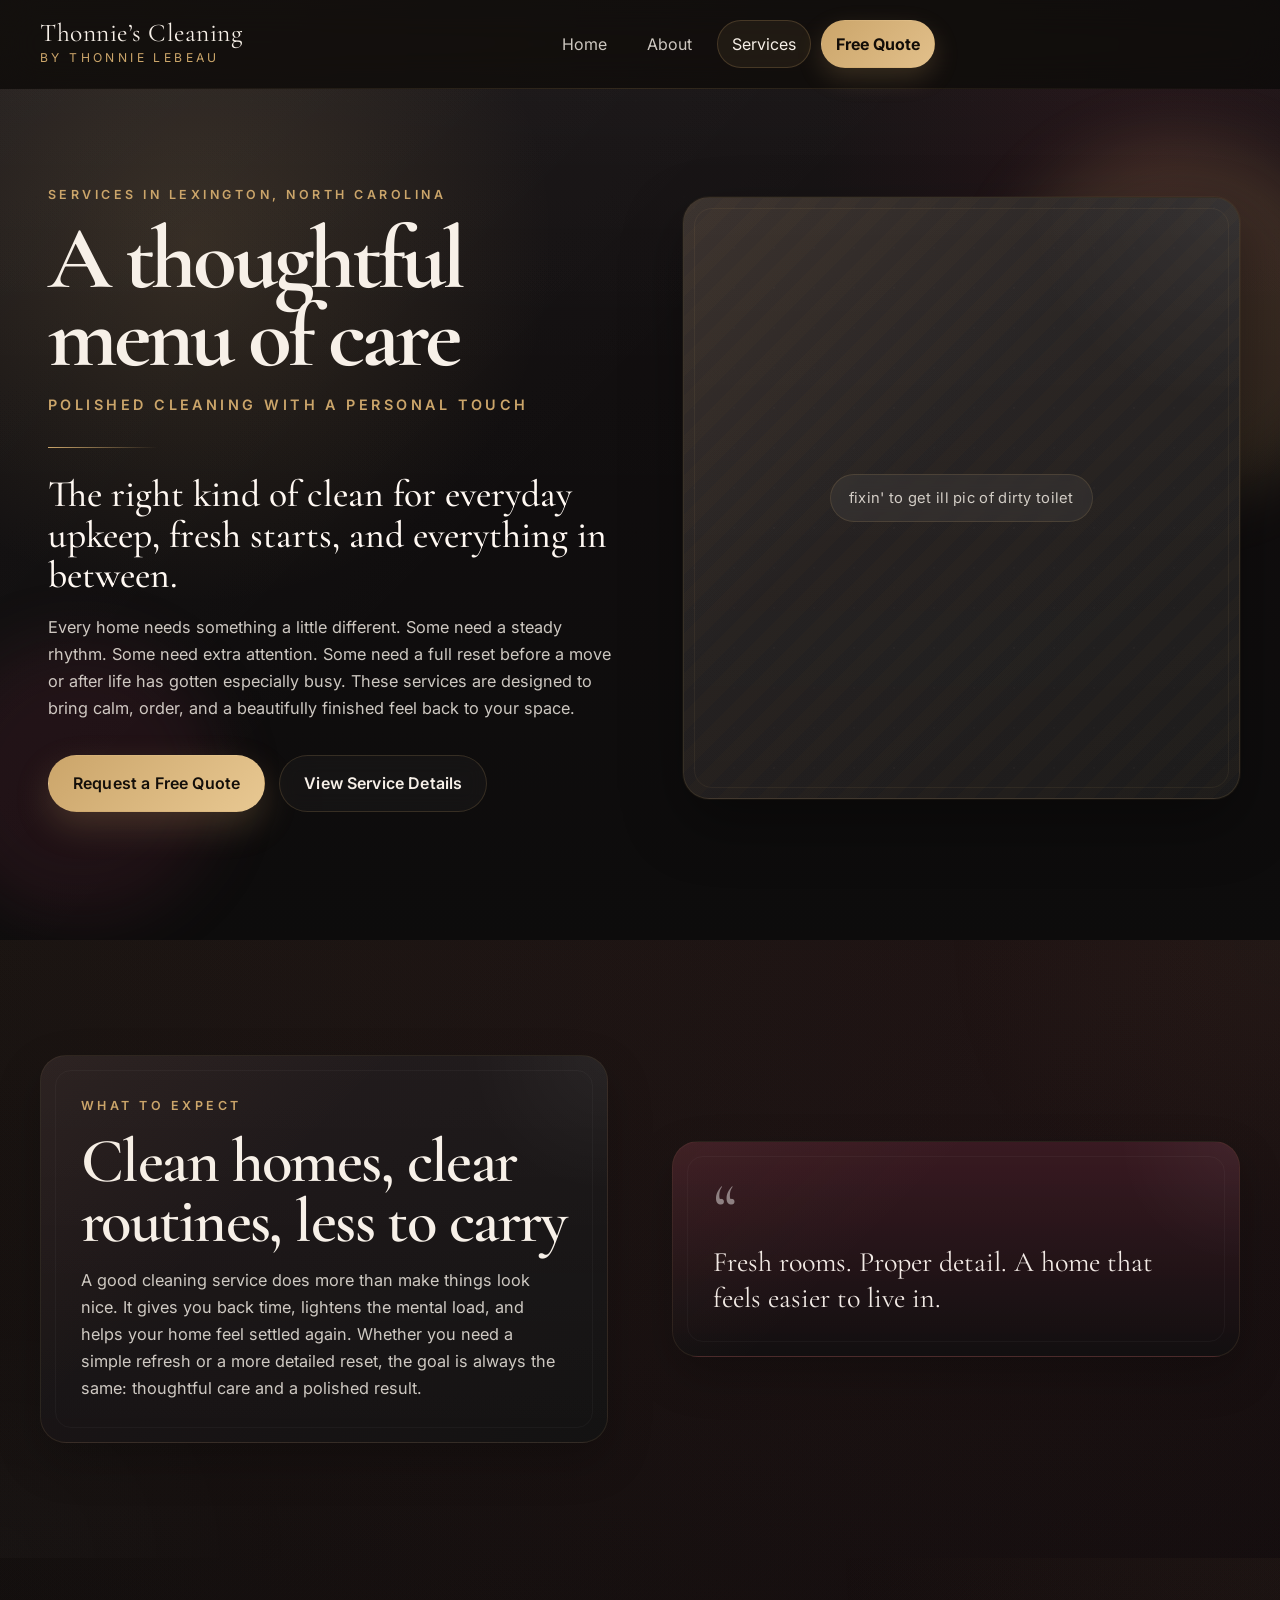
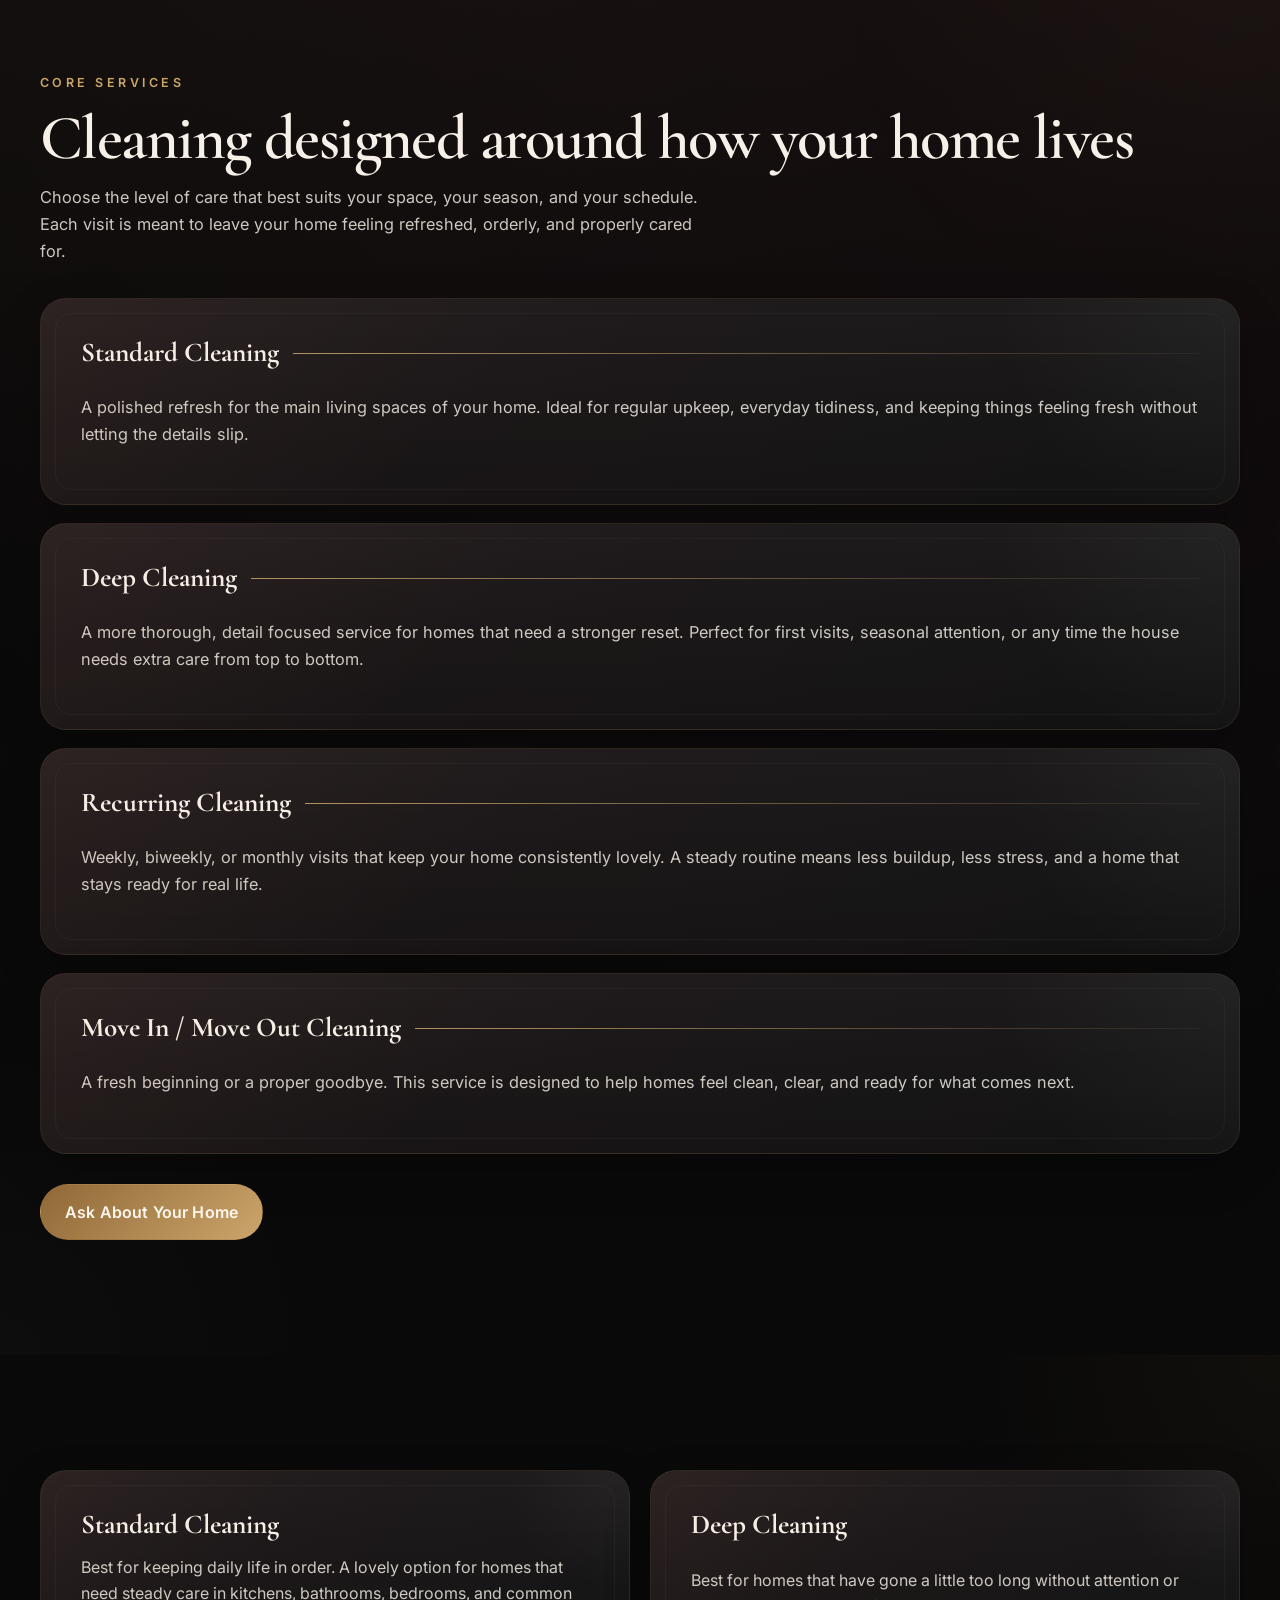
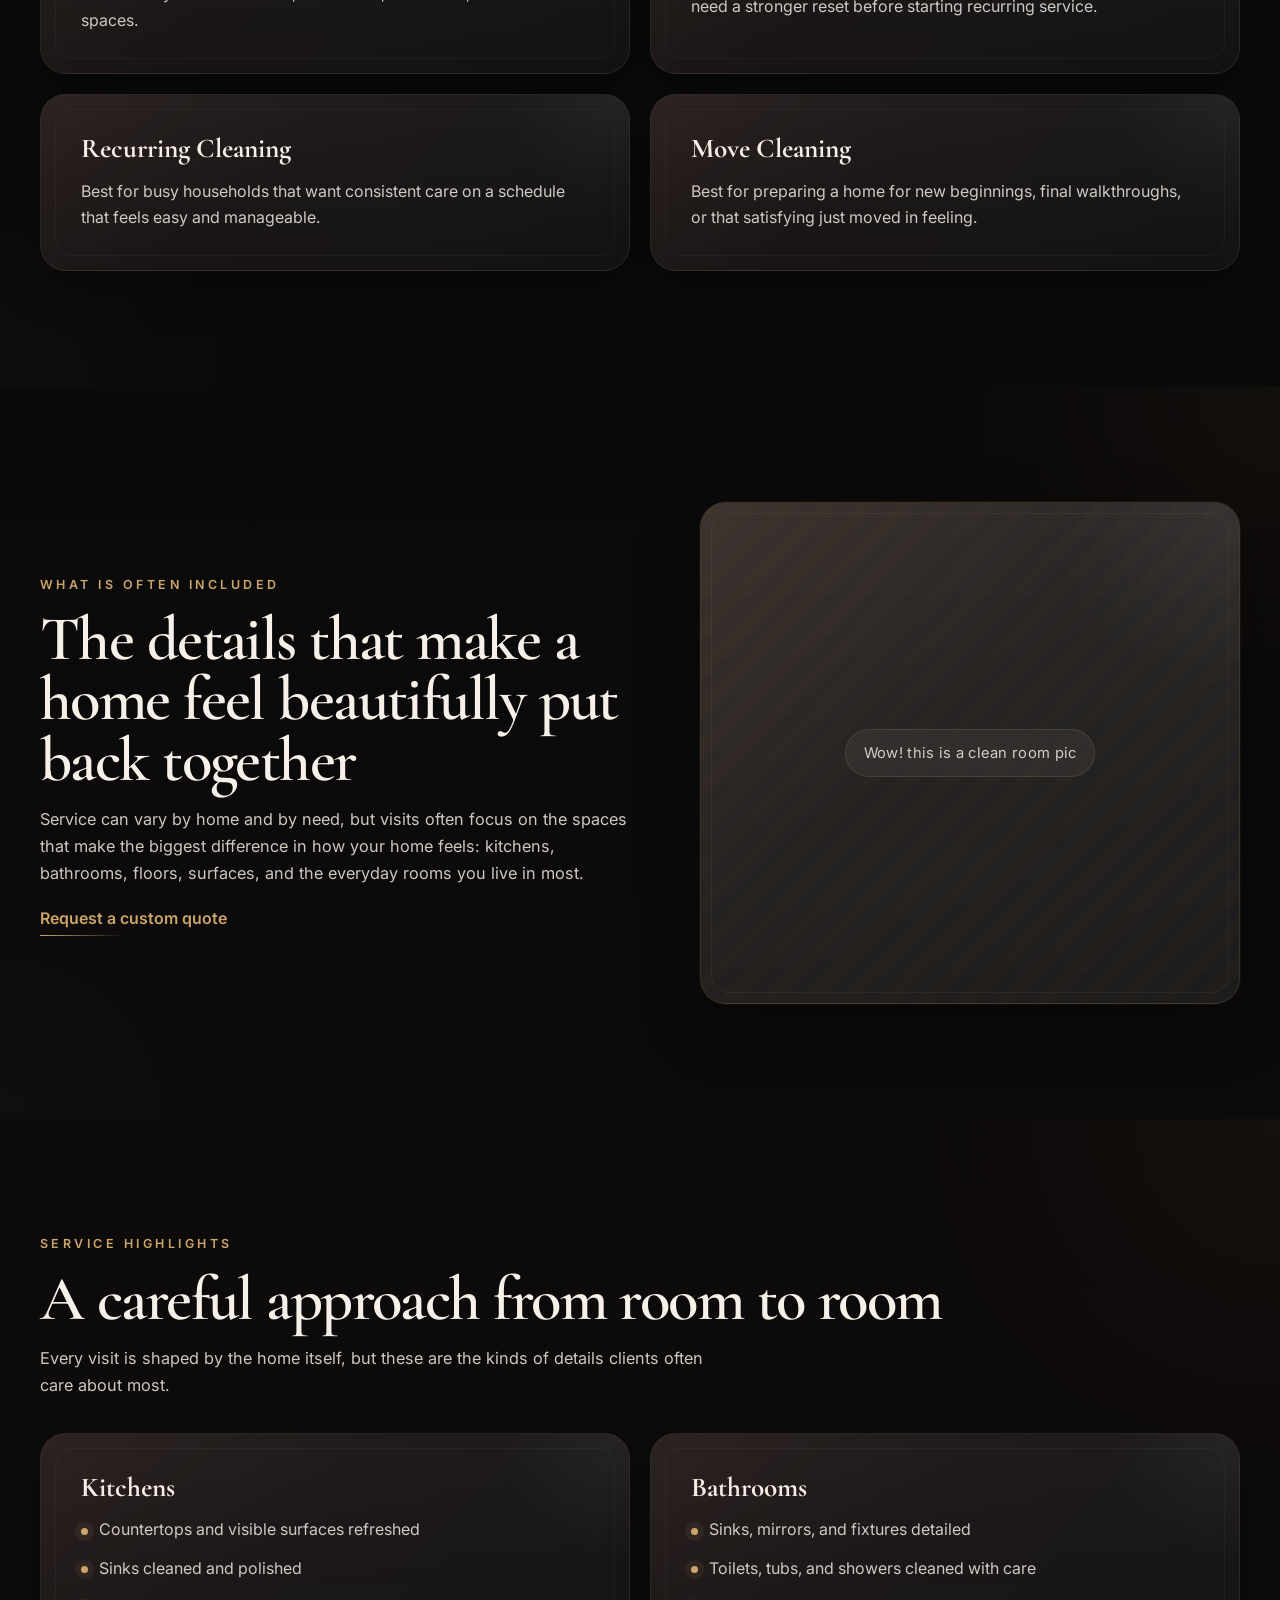
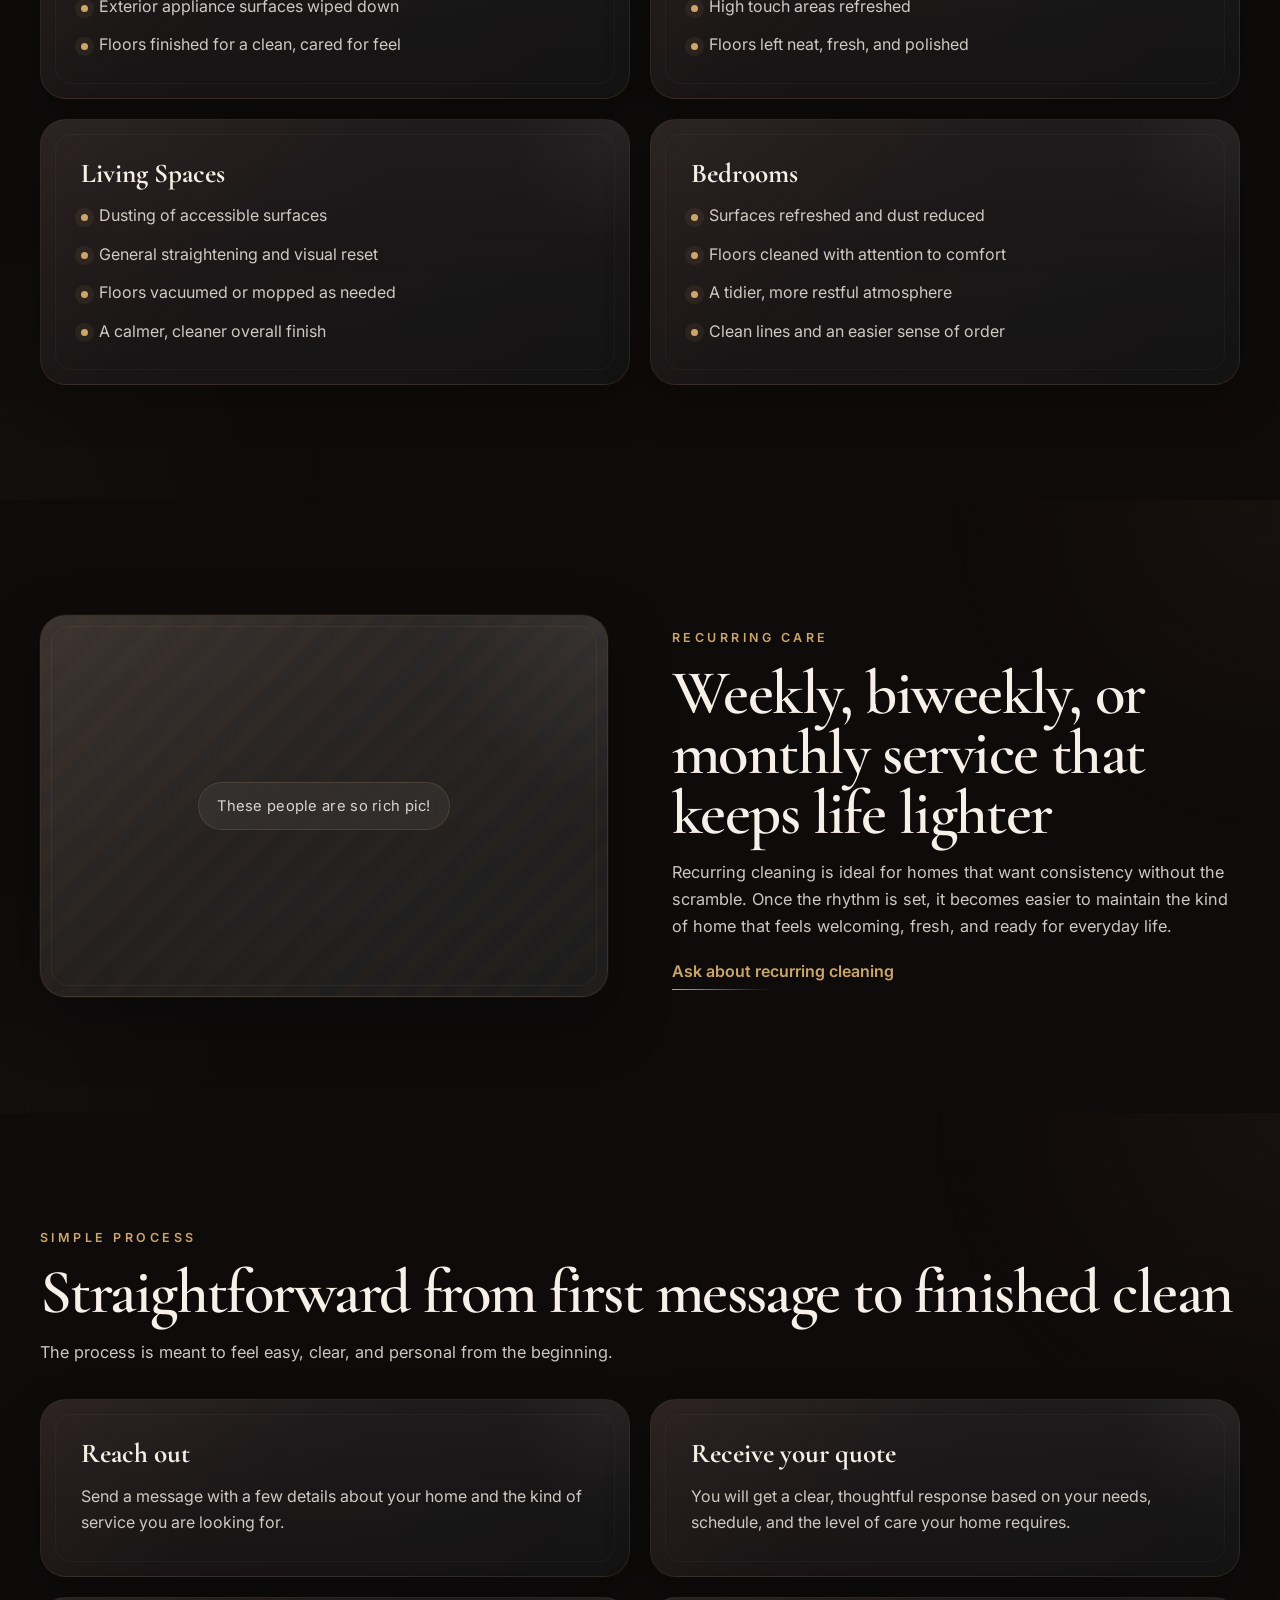
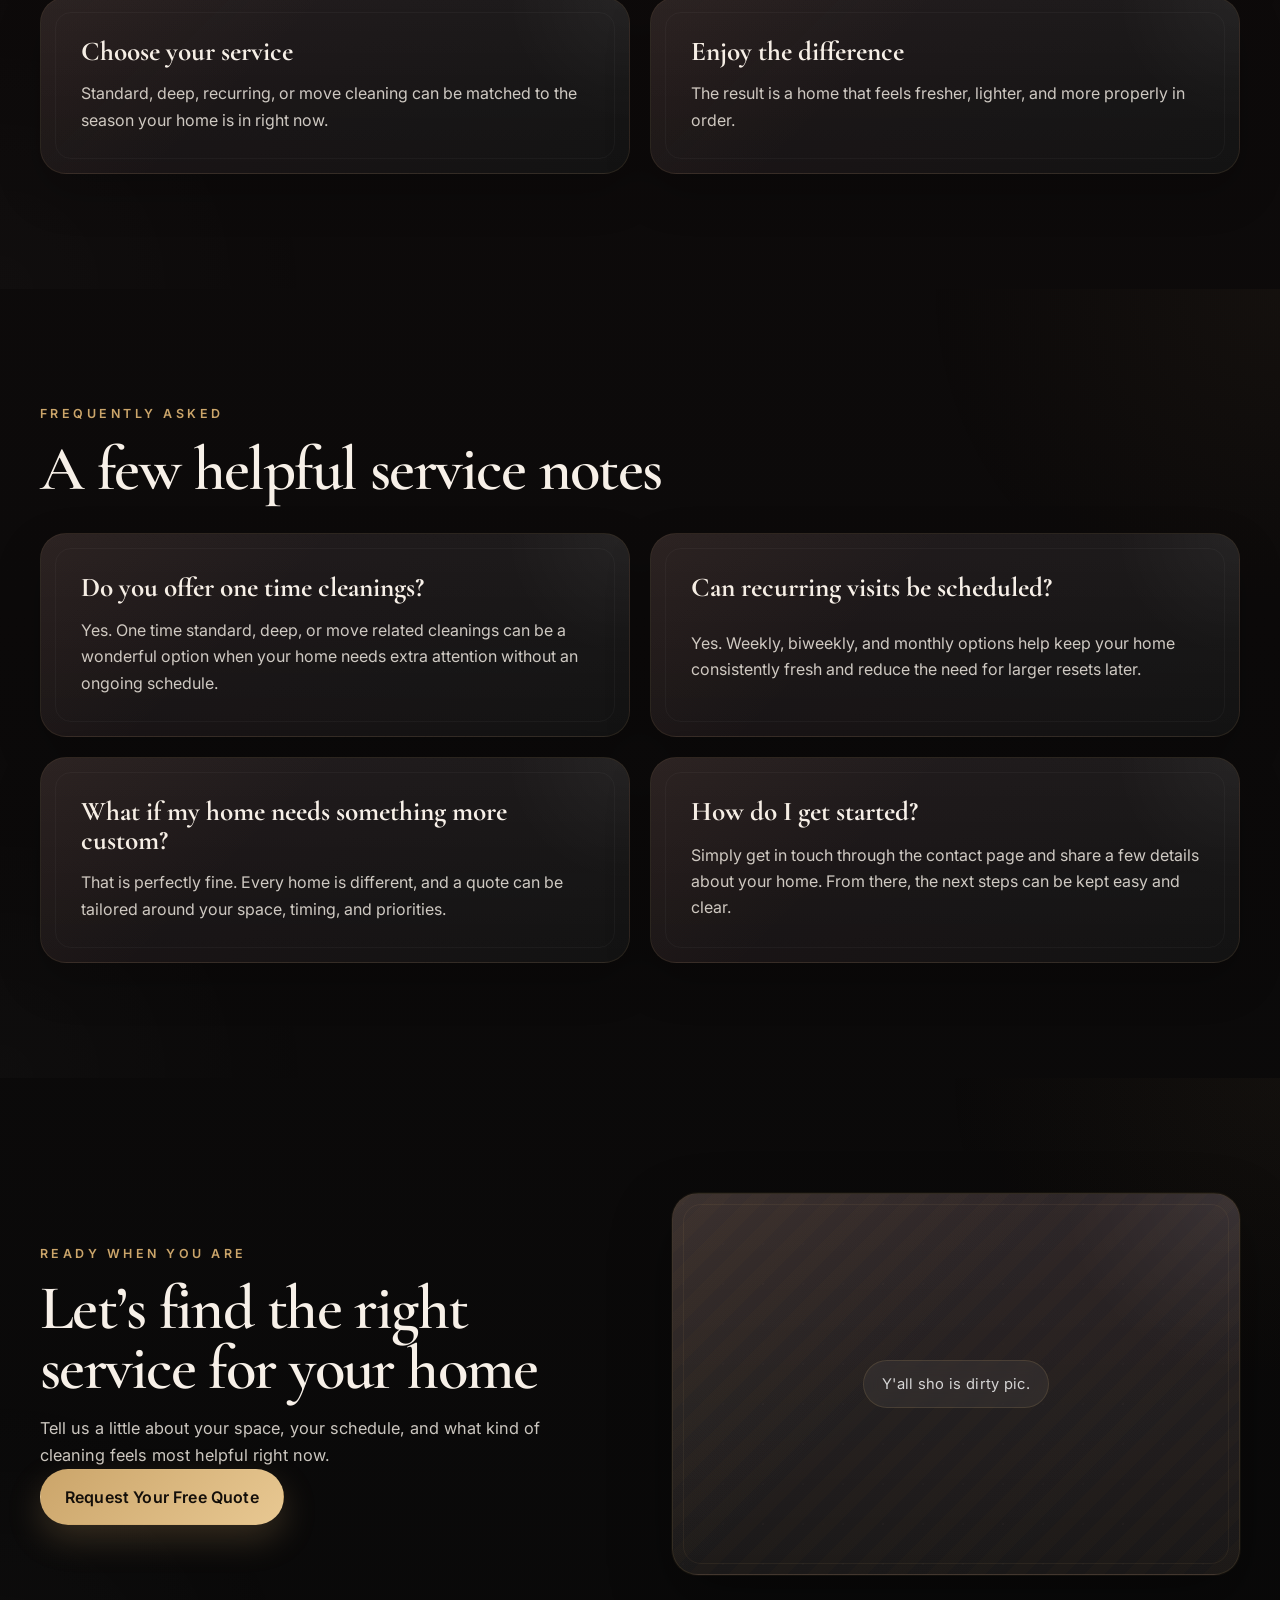
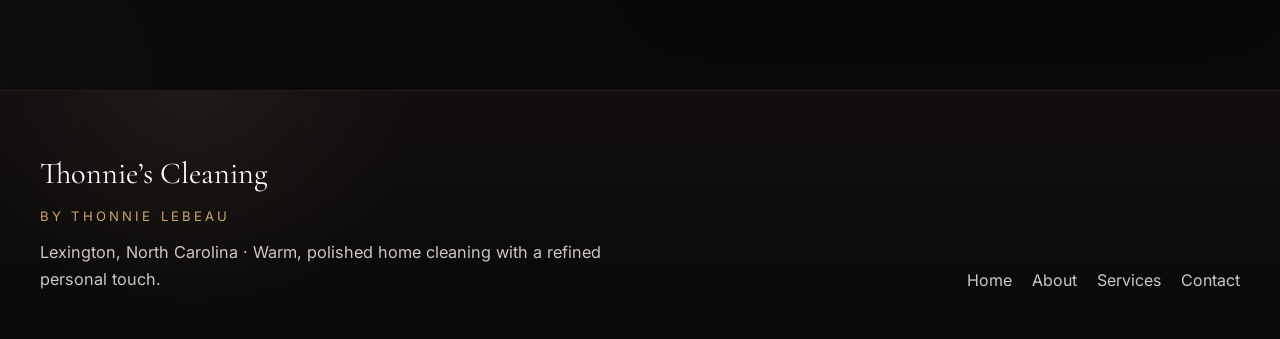
<file: services.html>
<!DOCTYPE html>
<html lang="en">
  <head>
    <meta charset="UTF-8" />
    <meta name="viewport" content="width=device-width, initial-scale=1.0" />
    <title>Services | Thonnie’s Cleaning</title>
    <meta
      name="description"
      content="Explore standard, deep, recurring, and move cleaning services from Thonnie’s Cleaning in Lexington, North Carolina."
    />

    <style>
      @import url("https://fonts.googleapis.com/css2?family=Cormorant+Garamond:wght@400;500;600;700&family=Inter:wght@400;500;600;700&display=swap");

      :root {
        --bg: #090909;
        --bg-elevated: #101010;
        --bg-soft: #151313;
        --panel: rgba(255, 248, 241, 0.05);
        --panel-strong: rgba(255, 248, 241, 0.08);
        --panel-border: rgba(214, 183, 126, 0.16);

        --text: #f7f0e8;
        --text-soft: rgba(247, 240, 232, 0.82);
        --text-muted: rgba(247, 240, 232, 0.62);

        --gold: #cba56a;
        --gold-deep: #a98245;
        --gold-soft: rgba(203, 165, 106, 0.12);
        --gold-line: rgba(203, 165, 106, 0.25);

        --burgundy: #2b1318;
        --plum: #1b1118;
        --lace: rgba(255, 245, 235, 0.035);

        --white: #ffffff;
        --black: #000000;

        --serif: "Cormorant Garamond", "Times New Roman", serif;
        --sans: "Inter", "Helvetica Neue", Arial, sans-serif;

        --max: 1280px;
        --container-pad: clamp(18px, 4vw, 40px);

        --header-height: 88px;
        --radius-xs: 14px;
        --radius-sm: 18px;
        --radius: 26px;
        --radius-lg: 34px;

        --shadow-soft: 0 18px 45px rgba(0, 0, 0, 0.22);
        --shadow-deep: 0 26px 70px rgba(0, 0, 0, 0.42);
        --shadow-glow: 0 0 0 1px rgba(203, 165, 106, 0.05),
          0 24px 60px rgba(0, 0, 0, 0.35);

        --transition: 0.35s ease;
      }

      *,
      *::before,
      *::after {
        box-sizing: border-box;
      }

      html {
        scroll-behavior: smooth;
      }

      body {
        margin: 0;
        font-family: var(--sans);
        color: var(--text);
        background: radial-gradient(
            circle at top left,
            rgba(203, 165, 106, 0.1),
            transparent 26%
          ),
          radial-gradient(
            circle at 85% 12%,
            rgba(90, 36, 48, 0.18),
            transparent 24%
          ),
          linear-gradient(
            180deg,
            #0b0a0a 0%,
            #090909 32%,
            #0f0b0b 68%,
            #090909 100%
          );
        line-height: 1.65;
        -webkit-font-smoothing: antialiased;
        text-rendering: optimizeLegibility;
        overflow-x: clip;
      }

      body::before {
        content: "";
        position: fixed;
        inset: 0;
        pointer-events: none;
        background: linear-gradient(
            to bottom,
            rgba(255, 255, 255, 0.02),
            transparent 18%,
            transparent 82%,
            rgba(255, 255, 255, 0.015)
          ),
          radial-gradient(
            circle at 20% 0%,
            rgba(255, 255, 255, 0.02),
            transparent 18%
          );
        mix-blend-mode: soft-light;
        z-index: 0;
      }

      img {
        max-width: 100%;
        display: block;
      }

      a {
        color: inherit;
        text-decoration: none;
      }

      button,
      input,
      textarea,
      select {
        font: inherit;
      }

      ul {
        margin: 0;
        padding: 0;
        list-style: none;
      }

      .container {
        position: relative;
        z-index: 1;
        width: min(var(--max), calc(100% - (var(--container-pad) * 2)));
        margin-inline: auto;
      }

      .section-space {
        padding: clamp(78px, 9vw, 128px) 0;
        position: relative;
      }

      .section-space::before {
        content: "";
        position: absolute;
        inset: 0;
        pointer-events: none;
        background: radial-gradient(
            circle at top right,
            rgba(203, 165, 106, 0.045),
            transparent 24%
          ),
          radial-gradient(
            circle at bottom left,
            rgba(255, 255, 255, 0.02),
            transparent 22%
          );
      }

      .section-light,
      .section-ivory,
      .section-dark {
        background: transparent;
      }

      .light-text {
        color: var(--text);
      }

      .soft-width {
        max-width: 680px;
      }

      .eyebrow,
      .section-kicker {
        margin: 0 0 14px;
        font-size: 0.78rem;
        font-weight: 600;
        letter-spacing: 0.28em;
        text-transform: uppercase;
        color: var(--gold);
      }

      .section-heading {
        margin-bottom: 34px;
      }

      .section-title {
        margin: 0 0 16px;
        font-family: var(--serif);
        font-size: clamp(2.2rem, 4.9vw, 4rem);
        line-height: 0.96;
        font-weight: 600;
        letter-spacing: -0.025em;
        color: var(--text);
      }

      .section-text,
      .hero-copy,
      .service-row p,
      .footer-copy {
        color: var(--text-soft);
        font-size: 1.02rem;
      }

      .section-text {
        margin: 0;
      }

      .site-header {
        position: sticky;
        top: 0;
        z-index: 1000;
        background: rgba(10, 10, 10, 0.62);
        backdrop-filter: blur(18px) saturate(130%);
        -webkit-backdrop-filter: blur(18px) saturate(130%);
        border-bottom: 1px solid transparent;
        transition: background var(--transition), border-color var(--transition),
          box-shadow var(--transition), transform var(--transition);
      }

      .site-header::after {
        content: "";
        position: absolute;
        left: 0;
        right: 0;
        bottom: -1px;
        height: 1px;
        background: linear-gradient(
          90deg,
          transparent,
          rgba(203, 165, 106, 0.3),
          transparent
        );
        opacity: 0.6;
      }

      .site-header.is-scrolled {
        background: linear-gradient(
            90deg,
            rgba(18, 11, 13, 0.9),
            rgba(12, 12, 12, 0.94)
          ),
          rgba(10, 10, 10, 0.9);
        border-bottom-color: rgba(203, 165, 106, 0.12);
        box-shadow: 0 12px 30px rgba(0, 0, 0, 0.35);
      }

      .site-header.header-gradient {
        background: linear-gradient(
          90deg,
          rgba(43, 19, 24, 0.92),
          rgba(10, 10, 10, 0.94) 42%,
          rgba(30, 16, 23, 0.92)
        );
      }

      .header-inner {
        min-height: var(--header-height);
        display: grid;
        grid-template-columns: auto 1fr auto;
        align-items: center;
        gap: 24px;
        position: relative;
      }

      .brand-mark {
        display: inline-flex;
        flex-direction: column;
        gap: 2px;
        min-width: 0;
        white-space: nowrap;
      }

      .brand-name {
        font-family: var(--serif);
        font-size: clamp(1.5rem, 2vw, 1.95rem);
        line-height: 1;
        letter-spacing: 0.02em;
        color: var(--text);
      }

      .brand-owner {
        font-size: 0.76rem;
        text-transform: uppercase;
        letter-spacing: 0.28em;
        color: var(--gold);
      }

      .site-nav {
        min-width: 0;
      }

      .nav-list {
        display: flex;
        align-items: center;
        justify-content: center;
        gap: 10px;
        flex-wrap: nowrap;
      }

      .nav-link {
        display: inline-flex;
        align-items: center;
        justify-content: center;
        padding: 10px 14px;
        border-radius: 999px;
        white-space: nowrap;
        color: var(--text-soft);
        transition: background var(--transition), color var(--transition),
          transform var(--transition), border-color var(--transition);
        border: 1px solid transparent;
      }

      .nav-link:hover,
      .nav-link:focus-visible {
        background: rgba(255, 255, 255, 0.035);
        border-color: rgba(203, 165, 106, 0.18);
        color: var(--text);
        outline: none;
      }

      .nav-link.active {
        background: rgba(203, 165, 106, 0.08);
        border-color: rgba(203, 165, 106, 0.22);
        color: var(--text);
      }

      .nav-cta {
        background: linear-gradient(135deg, var(--gold) 0%, #e2c08b 100%);
        color: #120d08;
        font-weight: 700;
        border-color: transparent;
        box-shadow: 0 10px 26px rgba(203, 165, 106, 0.2);
      }

      .nav-cta:hover,
      .nav-cta:focus-visible {
        background: linear-gradient(135deg, #d8b47b 0%, #f0d3a6 100%);
        color: #120d08;
      }

      .menu-toggle {
        display: none;
        width: 48px;
        height: 48px;
        border: 1px solid rgba(203, 165, 106, 0.18);
        background: rgba(255, 255, 255, 0.04);
        border-radius: 14px;
        align-items: center;
        justify-content: center;
        flex-direction: column;
        gap: 5px;
        cursor: pointer;
        transition: transform var(--transition), background var(--transition),
          border-color var(--transition);
      }

      .menu-toggle:hover,
      .menu-toggle:focus-visible {
        background: rgba(255, 255, 255, 0.06);
        border-color: rgba(203, 165, 106, 0.28);
        outline: none;
      }

      .menu-toggle span {
        width: 20px;
        height: 2px;
        border-radius: 999px;
        background: var(--text);
        transition: transform var(--transition), opacity var(--transition);
      }

      .menu-toggle.is-open span:nth-child(1) {
        transform: translateY(7px) rotate(45deg);
      }

      .menu-toggle.is-open span:nth-child(2) {
        opacity: 0;
      }

      .menu-toggle.is-open span:nth-child(3) {
        transform: translateY(-7px) rotate(-45deg);
      }

      .hero {
        position: relative;
        overflow: hidden;
        padding: clamp(54px, 8vw, 96px) 0 clamp(84px, 10vw, 136px);
      }

      .hero::before {
        content: "";
        position: absolute;
        inset: 0;
        background: radial-gradient(
            circle at 15% 18%,
            rgba(203, 165, 106, 0.16),
            transparent 28%
          ),
          radial-gradient(
            circle at 90% 10%,
            rgba(95, 24, 42, 0.2),
            transparent 24%
          ),
          linear-gradient(180deg, rgba(255, 255, 255, 0.02), transparent 35%),
          linear-gradient(180deg, #130f10 0%, #0d0c0c 100%);
        pointer-events: none;
      }

      .hero::after {
        content: "";
        position: absolute;
        inset: 0;
        pointer-events: none;
        background-image: radial-gradient(
            circle at 12px 12px,
            rgba(255, 245, 235, 0.035) 1.2px,
            transparent 1.4px
          ),
          radial-gradient(
            circle at 36px 36px,
            rgba(203, 165, 106, 0.025) 1px,
            transparent 1.2px
          );
        background-size: 48px 48px, 72px 72px;
        opacity: 0.35;
        mask-image: linear-gradient(
          to bottom,
          rgba(0, 0, 0, 0.7),
          transparent 92%
        );
      }

      .hero-overlay {
        position: absolute;
        inset: 0;
        background: linear-gradient(
            135deg,
            rgba(255, 255, 255, 0.03),
            transparent 45%
          ),
          linear-gradient(180deg, rgba(255, 255, 255, 0.01), transparent 55%);
        pointer-events: none;
      }

      .hero-glow {
        position: absolute;
        border-radius: 999px;
        filter: blur(30px);
        pointer-events: none;
        will-change: transform;
      }

      .hero-glow-one {
        width: 360px;
        height: 360px;
        right: -80px;
        top: 50px;
        background: rgba(203, 165, 106, 0.16);
      }

      .hero-glow-two {
        width: 280px;
        height: 280px;
        left: -60px;
        bottom: 20px;
        background: rgba(126, 47, 71, 0.16);
      }

      .hero-grid {
        position: relative;
        z-index: 1;
        display: grid;
        grid-template-columns: minmax(0, 1.02fr) minmax(320px, 0.98fr);
        gap: clamp(30px, 5vw, 74px);
        align-items: center;
      }

      .hero-copy-block {
        padding-left: clamp(0px, 0.7vw, 8px);
      }

      .hero-title {
        margin: 0;
        font-family: var(--serif);
        font-size: clamp(3rem, 7vw, 6rem);
        line-height: 0.88;
        letter-spacing: -0.045em;
        color: var(--text);
      }

      .hero-signature {
        margin: 16px 0 0;
        color: var(--gold);
        font-size: 0.9rem;
        font-weight: 600;
        letter-spacing: 0.24em;
        text-transform: uppercase;
      }

      .hero-line {
        width: 110px;
        height: 1px;
        background: linear-gradient(90deg, var(--gold), transparent);
        margin: 30px 0 26px;
      }

      .hero-tagline {
        margin: 0 0 18px;
        font-family: var(--serif);
        font-size: clamp(1.6rem, 3vw, 2.35rem);
        line-height: 1.08;
        font-weight: 500;
        color: #fff8f2;
        max-width: 650px;
      }

      .hero-copy {
        max-width: 640px;
        margin: 0;
      }

      .hero-actions {
        display: flex;
        flex-wrap: wrap;
        gap: 14px;
        margin-top: 34px;
      }

      .btn {
        display: inline-flex;
        align-items: center;
        justify-content: center;
        min-height: 54px;
        padding: 14px 24px;
        border-radius: 999px;
        border: 1px solid transparent;
        font-weight: 600;
        letter-spacing: 0.01em;
        transition: transform var(--transition), box-shadow var(--transition),
          background var(--transition), color var(--transition),
          border-color var(--transition), filter var(--transition);
        cursor: pointer;
      }

      .btn:hover,
      .btn:focus-visible {
        transform: translateY(-2px);
        outline: none;
        filter: brightness(1.03);
      }

      .btn-primary {
        background: linear-gradient(135deg, var(--gold) 0%, #e8c892 100%);
        color: #140f0a;
        box-shadow: 0 14px 34px rgba(203, 165, 106, 0.22);
      }

      .btn-primary:hover,
      .btn-primary:focus-visible {
        box-shadow: 0 18px 40px rgba(203, 165, 106, 0.28);
      }

      .btn-secondary {
        background: rgba(255, 255, 255, 0.03);
        border-color: rgba(203, 165, 106, 0.18);
        color: var(--text);
        backdrop-filter: blur(10px);
      }

      .btn-secondary:hover,
      .btn-secondary:focus-visible {
        background: rgba(255, 255, 255, 0.06);
        border-color: rgba(203, 165, 106, 0.26);
      }

      .btn-dark-gold {
        background: linear-gradient(135deg, #8f6837 0%, var(--gold) 100%);
        color: #fff7ef;
      }

      .btn-dark-gold:hover,
      .btn-dark-gold:focus-visible {
        background: linear-gradient(135deg, #9f7640 0%, #deb980 100%);
      }

      .shimmer-btn {
        position: relative;
        overflow: hidden;
      }

      .shimmer-btn::after {
        content: "";
        position: absolute;
        inset: 0;
        transform: translateX(-120%);
        background: linear-gradient(
          110deg,
          transparent 0%,
          rgba(255, 255, 255, 0.3) 45%,
          transparent 100%
        );
        transition: transform 0.8s ease;
      }

      .shimmer-btn:hover::after,
      .shimmer-btn:focus-visible::after {
        transform: translateX(120%);
      }

      .text-link {
        display: inline-block;
        margin-top: 18px;
        color: var(--gold);
        font-weight: 600;
        position: relative;
      }

      .text-link::after {
        content: "";
        position: absolute;
        left: 0;
        bottom: -5px;
        width: 100%;
        height: 1px;
        background: linear-gradient(90deg, currentColor, transparent);
        transform: scaleX(0.45);
        transform-origin: left center;
        transition: transform var(--transition);
      }

      .text-link:hover::after,
      .text-link:focus-visible::after {
        transform: scaleX(1);
      }

      .text-link-light {
        color: #e5bf85;
      }

      .image-frame {
        position: relative;
        border-radius: var(--radius);
        overflow: hidden;
        background: linear-gradient(
            180deg,
            rgba(255, 255, 255, 0.05),
            rgba(255, 255, 255, 0.02)
          ),
          linear-gradient(135deg, #1a1414 0%, #100f0f 100%);
        border: 1px solid var(--panel-border);
        box-shadow: var(--shadow-glow);
        isolation: isolate;
      }

      .image-frame::before {
        content: "";
        position: absolute;
        inset: 0;
        background: linear-gradient(
            135deg,
            rgba(203, 165, 106, 0.08),
            transparent 42%
          ),
          radial-gradient(
            circle at top right,
            rgba(255, 255, 255, 0.06),
            transparent 26%
          );
        pointer-events: none;
        z-index: 0;
      }

      .image-frame::after {
        content: "";
        position: absolute;
        inset: 10px;
        border: 1px solid rgba(203, 165, 106, 0.08);
        border-radius: calc(var(--radius) - 8px);
        pointer-events: none;
        z-index: 1;
      }

      .dark-frame {
        background: linear-gradient(
            180deg,
            rgba(255, 255, 255, 0.05),
            rgba(255, 255, 255, 0.01)
          ),
          linear-gradient(180deg, #1a1214 0%, #0f0d0d 100%);
      }

      .image-frame-tall {
        min-height: 600px;
      }

      .image-frame-wide {
        min-height: 380px;
      }

      .image-frame-portrait {
        min-height: 500px;
      }

      .image-placeholder {
        position: relative;
        z-index: 2;
        display: grid;
        place-items: center;
        min-height: inherit;
        padding: 32px;
        text-align: center;
        color: var(--text-soft);
        background: linear-gradient(
            145deg,
            rgba(255, 255, 255, 0.03),
            rgba(255, 255, 255, 0.015)
          ),
          repeating-linear-gradient(
            135deg,
            rgba(203, 165, 106, 0.04) 0,
            rgba(203, 165, 106, 0.04) 14px,
            rgba(255, 255, 255, 0.015) 14px,
            rgba(255, 255, 255, 0.015) 28px
          );
      }

      .image-placeholder::before {
        content: "";
        position: absolute;
        inset: 0;
        background-image: radial-gradient(
            circle at 10px 10px,
            rgba(255, 245, 235, 0.03) 1px,
            transparent 1.2px
          ),
          radial-gradient(
            circle at 30px 30px,
            rgba(203, 165, 106, 0.025) 1px,
            transparent 1.2px
          );
        background-size: 40px 40px, 60px 60px;
        opacity: 0.55;
        pointer-events: none;
      }

      .image-placeholder-dark {
        color: rgba(255, 255, 255, 0.8);
      }

      .image-placeholder span {
        display: inline-block;
        padding: 11px 18px;
        border-radius: 999px;
        background: rgba(255, 255, 255, 0.05);
        border: 1px solid rgba(203, 165, 106, 0.16);
        font-size: 0.92rem;
        letter-spacing: 0.02em;
        backdrop-filter: blur(8px);
      }

      .editorial-grid,
      .signature-grid,
      .owner-grid,
      .cta-grid {
        display: grid;
        grid-template-columns: repeat(2, minmax(0, 1fr));
        gap: clamp(28px, 5vw, 64px);
        align-items: center;
      }

      .editorial-panel,
      .service-row,
      .detail-card,
      .feature-card,
      .faq-card {
        position: relative;
        background: linear-gradient(
            180deg,
            rgba(255, 255, 255, 0.055),
            rgba(255, 255, 255, 0.025)
          ),
          linear-gradient(
            135deg,
            rgba(24, 16, 18, 0.96),
            rgba(13, 13, 13, 0.96)
          );
        border: 1px solid rgba(203, 165, 106, 0.12);
        border-radius: var(--radius);
        padding: clamp(24px, 4vw, 40px);
        box-shadow: var(--shadow-soft);
        overflow: hidden;
      }

      .editorial-panel::before,
      .service-row::before,
      .detail-card::before,
      .feature-card::before,
      .faq-card::before {
        content: "";
        position: absolute;
        inset: 0;
        pointer-events: none;
        background: linear-gradient(
            135deg,
            rgba(203, 165, 106, 0.05),
            transparent 38%
          ),
          radial-gradient(
            circle at 100% 0%,
            rgba(255, 255, 255, 0.045),
            transparent 20%
          );
      }

      .editorial-panel::after,
      .service-row::after,
      .detail-card::after,
      .feature-card::after,
      .faq-card::after {
        content: "";
        position: absolute;
        left: 14px;
        right: 14px;
        top: 14px;
        bottom: 14px;
        border: 1px solid rgba(255, 245, 235, 0.035);
        border-radius: calc(var(--radius) - 10px);
        pointer-events: none;
      }

      .editorial-quote {
        background: linear-gradient(
            180deg,
            rgba(63, 25, 35, 0.82),
            rgba(18, 15, 16, 0.95)
          ),
          linear-gradient(180deg, #1f1c1a 0%, #161412 100%);
        color: white;
      }

      .quote-mark {
        margin: 0 0 8px;
        font-family: var(--serif);
        font-size: 4.5rem;
        line-height: 0.75;
        color: rgba(255, 255, 255, 0.45);
      }

      .quote-text {
        margin: 0;
        color: rgba(255, 248, 242, 0.94);
        font-family: var(--serif);
        font-size: clamp(1.35rem, 2.2vw, 1.85rem);
        line-height: 1.28;
      }

      .services-list {
        display: grid;
        gap: 18px;
      }

      .service-row {
        display: grid;
        gap: 10px;
      }

      .service-row h3,
      .detail-card h3,
      .feature-card h3,
      .faq-card h3 {
        margin: 0;
        font-family: var(--serif);
        font-size: 1.7rem;
        line-height: 1.05;
        color: var(--text);
      }

      .service-row-head {
        display: flex;
        align-items: center;
        gap: 14px;
      }

      .mini-divider {
        flex: 1;
        height: 1px;
        background: linear-gradient(
          90deg,
          rgba(203, 165, 106, 0.86),
          rgba(203, 165, 106, 0.06)
        );
      }

      .section-action {
        margin-top: 30px;
      }

      .service-detail-grid,
      .feature-grid,
      .faq-grid {
        display: grid;
        grid-template-columns: repeat(2, minmax(0, 1fr));
        gap: 20px;
      }

      .detail-card,
      .feature-card,
      .faq-card {
        display: grid;
        gap: 14px;
      }

      .detail-card p,
      .feature-card p,
      .faq-card p {
        margin: 0;
        color: var(--text-soft);
      }

      .feature-list {
        display: grid;
        gap: 12px;
      }

      .feature-list li {
        position: relative;
        padding-left: 18px;
        color: var(--text-soft);
      }

      .feature-list li::before {
        content: "";
        position: absolute;
        left: 0;
        top: 0.72em;
        width: 7px;
        height: 7px;
        border-radius: 999px;
        background: var(--gold);
        box-shadow: 0 0 0 6px rgba(203, 165, 106, 0.08);
      }

      .service-highlight-grid {
        display: grid;
        grid-template-columns: minmax(0, 1.05fr) minmax(0, 0.95fr);
        gap: clamp(28px, 5vw, 64px);
        align-items: center;
      }

      .hero-image-block,
      .owner-image,
      .signature-image,
      .cta-image {
        position: relative;
        z-index: 1;
      }

      .site-footer {
        position: relative;
        background: radial-gradient(
            circle at 15% 0%,
            rgba(203, 165, 106, 0.08),
            transparent 20%
          ),
          linear-gradient(180deg, #120e0f 0%, #090909 100%);
        color: rgba(255, 255, 255, 0.88);
        padding: 58px 0 46px;
        border-top: 1px solid rgba(203, 165, 106, 0.14);
      }

      .site-footer::before {
        content: "";
        position: absolute;
        inset: 0;
        pointer-events: none;
        background-image: radial-gradient(
          circle at 14px 14px,
          rgba(255, 245, 235, 0.02) 1px,
          transparent 1.2px
        );
        background-size: 48px 48px;
        opacity: 0.35;
      }

      .footer-inner {
        position: relative;
        z-index: 1;
        display: grid;
        grid-template-columns: minmax(0, 1.1fr) auto;
        align-items: end;
        gap: 28px;
      }

      .footer-title {
        margin: 0;
        font-family: var(--serif);
        font-size: 1.9rem;
        color: #fff;
      }

      .footer-owner {
        margin: 6px 0 0;
        color: var(--gold);
        font-size: 0.82rem;
        letter-spacing: 0.24em;
        text-transform: uppercase;
      }

      .footer-copy {
        margin: 12px 0 0;
        max-width: 620px;
      }

      .footer-nav {
        min-width: 0;
      }

      .footer-nav-list {
        display: flex;
        flex-wrap: wrap;
        justify-content: flex-end;
        align-items: center;
        gap: 14px 20px;
      }

      .footer-nav a {
        color: rgba(255, 255, 255, 0.78);
        white-space: nowrap;
        transition: color var(--transition);
      }

      .footer-nav a:hover,
      .footer-nav a:focus-visible {
        color: #fff;
        outline: none;
      }

      .reveal,
      .scroll-reveal {
        opacity: 0;
        transform: translateY(28px);
        transition: opacity 0.85s ease, transform 0.85s ease;
      }

      .reveal.is-visible,
      .scroll-reveal.is-visible {
        opacity: 1;
        transform: translateY(0);
      }

      .reveal-delay-1 {
        transition-delay: 0.08s;
      }

      .reveal-delay-2 {
        transition-delay: 0.16s;
      }

      .reveal-delay-3 {
        transition-delay: 0.24s;
      }

      .reveal-delay-4 {
        transition-delay: 0.32s;
      }

      .reveal-delay-5 {
        transition-delay: 0.4s;
      }

      .reveal-delay-6 {
        transition-delay: 0.48s;
      }

      .hero-parallax {
        will-change: transform;
      }

      .sr-only {
        position: absolute;
        width: 1px;
        height: 1px;
        padding: 0;
        margin: -1px;
        overflow: hidden;
        clip: rect(0, 0, 0, 0);
        white-space: nowrap;
        border: 0;
      }

      @media (max-width: 1040px) {
        .header-inner {
          grid-template-columns: auto auto;
        }

        .menu-toggle {
          display: inline-flex;
          justify-self: end;
        }

        .site-nav {
          position: absolute;
          top: calc(100% + 10px);
          right: 0;
          left: 0;
          padding: 14px;
          background: linear-gradient(
            180deg,
            rgba(26, 17, 20, 0.98),
            rgba(11, 11, 11, 0.98)
          );
          border: 1px solid rgba(203, 165, 106, 0.14);
          border-radius: 22px;
          box-shadow: var(--shadow-deep);
          opacity: 0;
          pointer-events: none;
          transform: translateY(-8px);
          transition: opacity var(--transition), transform var(--transition);
        }

        .site-nav.is-open {
          opacity: 1;
          pointer-events: auto;
          transform: translateY(0);
        }

        .nav-list {
          display: grid;
          gap: 8px;
        }

        .nav-link,
        .nav-cta {
          width: 100%;
          justify-content: flex-start;
        }

        .hero-grid,
        .editorial-grid,
        .signature-grid,
        .owner-grid,
        .cta-grid,
        .service-highlight-grid,
        .service-detail-grid,
        .feature-grid,
        .faq-grid {
          grid-template-columns: 1fr;
        }

        .hero {
          padding-top: 42px;
        }

        .image-frame-tall {
          min-height: 440px;
        }

        .image-frame-wide {
          min-height: 300px;
        }

        .image-frame-portrait {
          min-height: 390px;
        }

        .footer-inner {
          grid-template-columns: 1fr;
          align-items: start;
        }

        .footer-nav-list {
          justify-content: flex-start;
        }
      }

      @media (min-width: 1041px) {
        .site-nav {
          opacity: 1 !important;
          pointer-events: auto !important;
          transform: none !important;
        }
      }

      @media (max-width: 640px) {
        :root {
          --container-pad: 18px;
          --header-height: 80px;
          --radius: 22px;
        }

        .header-inner {
          gap: 14px;
        }

        .brand-name {
          font-size: 1.38rem;
        }

        .brand-owner {
          letter-spacing: 0.18em;
          font-size: 0.68rem;
        }

        .hero-title {
          font-size: clamp(2.6rem, 13vw, 4rem);
        }

        .section-title {
          font-size: clamp(2rem, 10vw, 2.8rem);
        }

        .hero-actions {
          flex-direction: column;
          align-items: stretch;
        }

        .btn {
          width: 100%;
        }

        .service-row-head {
          flex-direction: column;
          align-items: flex-start;
        }

        .mini-divider {
          width: 100%;
        }

        .footer-nav-list {
          flex-direction: row;
          flex-wrap: wrap;
          align-items: center;
          justify-content: flex-start;
          gap: 12px 16px;
        }
      }

      @media (prefers-reduced-motion: reduce) {
        html {
          scroll-behavior: auto;
        }

        *,
        *::before,
        *::after {
          animation: none !important;
          transition: none !important;
        }

        .reveal,
        .scroll-reveal {
          opacity: 1 !important;
          transform: none !important;
        }

        .hero-parallax,
        .hero-glow {
          transform: none !important;
        }
      }
    </style>
  </head>

  <body class="services-page">
    <header class="site-header" id="top">
      <div class="container header-inner">
        <a
          href="index.html"
          class="brand-mark"
          aria-label="Thonnie’s Cleaning home"
        >
          <span class="brand-name">Thonnie’s Cleaning</span>
          <span class="brand-owner">by Thonnie LeBeau</span>
        </a>

        <button
          class="menu-toggle"
          id="menuToggle"
          aria-expanded="false"
          aria-controls="siteNav"
          aria-label="Open navigation"
          type="button"
        >
          <span></span>
          <span></span>
          <span></span>
        </button>

        <nav class="site-nav" id="siteNav" aria-label="Main navigation">
          <ul class="nav-list">
            <li><a href="index.html" class="nav-link">Home</a></li>
            <li><a href="about.html" class="nav-link">About</a></li>
            <li>
              <a
                href="services.html"
                class="nav-link active"
                aria-current="page"
                >Services</a
              >
            </li>
            <li>
              <a href="contact.html" class="nav-link nav-cta">Free Quote</a>
            </li>
          </ul>
        </nav>
      </div>
    </header>

    <main>
      <section class="hero" aria-labelledby="hero-title">
        <div class="hero-overlay" aria-hidden="true"></div>
        <div class="hero-glow hero-glow-one" aria-hidden="true"></div>
        <div class="hero-glow hero-glow-two" aria-hidden="true"></div>

        <div class="container hero-grid">
          <div class="hero-copy-block">
            <p class="eyebrow reveal">Services in Lexington, North Carolina</p>

            <h1 class="hero-title reveal reveal-delay-1" id="hero-title">
              A thoughtful menu of care
            </h1>

            <p class="hero-signature reveal reveal-delay-2">
              polished cleaning with a personal touch
            </p>

            <div
              class="hero-line reveal reveal-delay-3"
              aria-hidden="true"
            ></div>

            <h2 class="hero-tagline reveal reveal-delay-4">
              The right kind of clean for everyday upkeep, fresh starts, and
              everything in between.
            </h2>

            <p class="hero-copy reveal reveal-delay-5">
              Every home needs something a little different. Some need a steady
              rhythm. Some need extra attention. Some need a full reset before a
              move or after life has gotten especially busy. These services are
              designed to bring calm, order, and a beautifully finished feel
              back to your space.
            </p>

            <div class="hero-actions reveal reveal-delay-6">
              <a href="contact.html" class="btn btn-primary shimmer-btn">
                Request a Free Quote
              </a>
              <a href="#service-menu" class="btn btn-secondary">
                View Service Details
              </a>
            </div>
          </div>

          <div class="hero-image-block reveal reveal-delay-4 hero-parallax">
            <div class="image-frame image-frame-tall">
              <div
                class="image-placeholder"
                role="img"
                aria-label="Elegant cleaning service image placeholder"
              >
                <span>fixin' to get ill pic of dirty toilet</span>
              </div>
            </div>
          </div>
        </div>
      </section>

      <section class="intro-editorial section-light section-space">
        <div class="container editorial-grid">
          <div class="editorial-panel scroll-reveal">
            <p class="section-kicker">What to expect</p>
            <h2 class="section-title">
              Clean homes, clear routines, less to carry
            </h2>
            <p class="section-text">
              A good cleaning service does more than make things look nice. It
              gives you back time, lightens the mental load, and helps your home
              feel settled again. Whether you need a simple refresh or a more
              detailed reset, the goal is always the same: thoughtful care and a
              polished result.
            </p>
          </div>

          <div class="editorial-panel editorial-quote scroll-reveal">
            <p class="quote-mark" aria-hidden="true">“</p>
            <p class="quote-text">
              Fresh rooms. Proper detail. A home that feels easier to live in.
            </p>
          </div>
        </div>
      </section>

      <section
        class="services-editorial section-ivory section-space"
        id="service-menu"
      >
        <div class="container">
          <div class="section-heading scroll-reveal">
            <p class="section-kicker">Core services</p>
            <h2 class="section-title">
              Cleaning designed around how your home lives
            </h2>
            <p class="section-text soft-width">
              Choose the level of care that best suits your space, your season,
              and your schedule. Each visit is meant to leave your home feeling
              refreshed, orderly, and properly cared for.
            </p>
          </div>

          <div class="services-list">
            <article class="service-row scroll-reveal">
              <div class="service-row-head">
                <h3>Standard Cleaning</h3>
                <div class="mini-divider" aria-hidden="true"></div>
              </div>
              <p>
                A polished refresh for the main living spaces of your home.
                Ideal for regular upkeep, everyday tidiness, and keeping things
                feeling fresh without letting the details slip.
              </p>
            </article>

            <article class="service-row scroll-reveal">
              <div class="service-row-head">
                <h3>Deep Cleaning</h3>
                <div class="mini-divider" aria-hidden="true"></div>
              </div>
              <p>
                A more thorough, detail focused service for homes that need a
                stronger reset. Perfect for first visits, seasonal attention, or
                any time the house needs extra care from top to bottom.
              </p>
            </article>

            <article class="service-row scroll-reveal">
              <div class="service-row-head">
                <h3>Recurring Cleaning</h3>
                <div class="mini-divider" aria-hidden="true"></div>
              </div>
              <p>
                Weekly, biweekly, or monthly visits that keep your home
                consistently lovely. A steady routine means less buildup, less
                stress, and a home that stays ready for real life.
              </p>
            </article>

            <article class="service-row scroll-reveal">
              <div class="service-row-head">
                <h3>Move In / Move Out Cleaning</h3>
                <div class="mini-divider" aria-hidden="true"></div>
              </div>
              <p>
                A fresh beginning or a proper goodbye. This service is designed
                to help homes feel clean, clear, and ready for what comes next.
              </p>
            </article>
          </div>

          <div class="section-action scroll-reveal">
            <a href="contact.html" class="btn btn-dark-gold">
              Ask About Your Home
            </a>
          </div>
        </div>
      </section>

      <section class="signature-section section-dark section-space">
        <div class="container service-detail-grid">
          <article class="detail-card scroll-reveal">
            <h3>Standard Cleaning</h3>
            <p>
              Best for keeping daily life in order. A lovely option for homes
              that need steady care in kitchens, bathrooms, bedrooms, and common
              spaces.
            </p>
          </article>

          <article class="detail-card scroll-reveal">
            <h3>Deep Cleaning</h3>
            <p>
              Best for homes that have gone a little too long without attention
              or need a stronger reset before starting recurring service.
            </p>
          </article>

          <article class="detail-card scroll-reveal">
            <h3>Recurring Cleaning</h3>
            <p>
              Best for busy households that want consistent care on a schedule
              that feels easy and manageable.
            </p>
          </article>

          <article class="detail-card scroll-reveal">
            <h3>Move Cleaning</h3>
            <p>
              Best for preparing a home for new beginnings, final walkthroughs,
              or that satisfying just moved in feeling.
            </p>
          </article>
        </div>
      </section>

      <section class="owner-section section-light section-space">
        <div class="container service-highlight-grid">
          <div class="owner-copy scroll-reveal">
            <p class="section-kicker">What is often included</p>
            <h2 class="section-title">
              The details that make a home feel beautifully put back together
            </h2>
            <p class="section-text">
              Service can vary by home and by need, but visits often focus on
              the spaces that make the biggest difference in how your home
              feels: kitchens, bathrooms, floors, surfaces, and the everyday
              rooms you live in most.
            </p>
            <a href="contact.html" class="text-link">Request a custom quote</a>
          </div>

          <div class="owner-image scroll-reveal">
            <div class="image-frame image-frame-portrait">
              <div
                class="image-placeholder"
                role="img"
                aria-label="Beautifully prepared room image placeholder"
              >
                <span>Wow! this is a clean room pic</span>
              </div>
            </div>
          </div>
        </div>
      </section>

      <section class="section-dark section-space">
        <div class="container">
          <div class="section-heading scroll-reveal">
            <p class="section-kicker">Service highlights</p>
            <h2 class="section-title light-text">
              A careful approach from room to room
            </h2>
            <p class="section-text light-text soft-width">
              Every visit is shaped by the home itself, but these are the kinds
              of details clients often care about most.
            </p>
          </div>

          <div class="feature-grid">
            <article class="feature-card scroll-reveal">
              <h3>Kitchens</h3>
              <ul class="feature-list">
                <li>Countertops and visible surfaces refreshed</li>
                <li>Sinks cleaned and polished</li>
                <li>Exterior appliance surfaces wiped down</li>
                <li>Floors finished for a clean, cared for feel</li>
              </ul>
            </article>

            <article class="feature-card scroll-reveal">
              <h3>Bathrooms</h3>
              <ul class="feature-list">
                <li>Sinks, mirrors, and fixtures detailed</li>
                <li>Toilets, tubs, and showers cleaned with care</li>
                <li>High touch areas refreshed</li>
                <li>Floors left neat, fresh, and polished</li>
              </ul>
            </article>

            <article class="feature-card scroll-reveal">
              <h3>Living Spaces</h3>
              <ul class="feature-list">
                <li>Dusting of accessible surfaces</li>
                <li>General straightening and visual reset</li>
                <li>Floors vacuumed or mopped as needed</li>
                <li>A calmer, cleaner overall finish</li>
              </ul>
            </article>

            <article class="feature-card scroll-reveal">
              <h3>Bedrooms</h3>
              <ul class="feature-list">
                <li>Surfaces refreshed and dust reduced</li>
                <li>Floors cleaned with attention to comfort</li>
                <li>A tidier, more restful atmosphere</li>
                <li>Clean lines and an easier sense of order</li>
              </ul>
            </article>
          </div>
        </div>
      </section>

      <section class="section-ivory section-space">
        <div class="container editorial-grid">
          <div class="signature-image scroll-reveal">
            <div class="image-frame image-frame-wide">
              <div
                class="image-placeholder image-placeholder-dark"
                role="img"
                aria-label="Luxury home detail image placeholder"
              >
                <span>These people are so rich pic!</span>
              </div>
            </div>
          </div>

          <div class="signature-copy scroll-reveal">
            <p class="section-kicker">Recurring care</p>
            <h2 class="section-title">
              Weekly, biweekly, or monthly service that keeps life lighter
            </h2>
            <p class="section-text">
              Recurring cleaning is ideal for homes that want consistency
              without the scramble. Once the rhythm is set, it becomes easier to
              maintain the kind of home that feels welcoming, fresh, and ready
              for everyday life.
            </p>
            <a href="contact.html" class="text-link">
              Ask about recurring cleaning
            </a>
          </div>
        </div>
      </section>

      <section class="section-light section-space">
        <div class="container">
          <div class="section-heading scroll-reveal">
            <p class="section-kicker">Simple process</p>
            <h2 class="section-title">
              Straightforward from first message to finished clean
            </h2>
            <p class="section-text soft-width">
              The process is meant to feel easy, clear, and personal from the
              beginning.
            </p>
          </div>

          <div class="service-detail-grid">
            <article class="detail-card scroll-reveal">
              <h3>Reach out</h3>
              <p>
                Send a message with a few details about your home and the kind
                of service you are looking for.
              </p>
            </article>

            <article class="detail-card scroll-reveal">
              <h3>Receive your quote</h3>
              <p>
                You will get a clear, thoughtful response based on your needs,
                schedule, and the level of care your home requires.
              </p>
            </article>

            <article class="detail-card scroll-reveal">
              <h3>Choose your service</h3>
              <p>
                Standard, deep, recurring, or move cleaning can be matched to
                the season your home is in right now.
              </p>
            </article>

            <article class="detail-card scroll-reveal">
              <h3>Enjoy the difference</h3>
              <p>
                The result is a home that feels fresher, lighter, and more
                properly in order.
              </p>
            </article>
          </div>
        </div>
      </section>

      <section class="section-dark section-space">
        <div class="container">
          <div class="section-heading scroll-reveal">
            <p class="section-kicker">Frequently asked</p>
            <h2 class="section-title light-text">
              A few helpful service notes
            </h2>
          </div>

          <div class="faq-grid">
            <article class="faq-card scroll-reveal">
              <h3>Do you offer one time cleanings?</h3>
              <p>
                Yes. One time standard, deep, or move related cleanings can be a
                wonderful option when your home needs extra attention without an
                ongoing schedule.
              </p>
            </article>

            <article class="faq-card scroll-reveal">
              <h3>Can recurring visits be scheduled?</h3>
              <p>
                Yes. Weekly, biweekly, and monthly options help keep your home
                consistently fresh and reduce the need for larger resets later.
              </p>
            </article>

            <article class="faq-card scroll-reveal">
              <h3>What if my home needs something more custom?</h3>
              <p>
                That is perfectly fine. Every home is different, and a quote can
                be tailored around your space, timing, and priorities.
              </p>
            </article>

            <article class="faq-card scroll-reveal">
              <h3>How do I get started?</h3>
              <p>
                Simply get in touch through the contact page and share a few
                details about your home. From there, the next steps can be kept
                easy and clear.
              </p>
            </article>
          </div>
        </div>
      </section>

      <section class="cta-section section-dark section-space">
        <div class="container cta-grid">
          <div class="cta-copy scroll-reveal">
            <p class="section-kicker">Ready when you are</p>
            <h2 class="section-title light-text">
              Let’s find the right service for your home
            </h2>
            <p class="section-text light-text soft-width">
              Tell us a little about your space, your schedule, and what kind of
              cleaning feels most helpful right now.
            </p>
            <a href="contact.html" class="btn btn-primary shimmer-btn">
              Request Your Free Quote
            </a>
          </div>

          <div class="cta-image scroll-reveal">
            <div class="image-frame image-frame-wide dark-frame">
              <div
                class="image-placeholder image-placeholder-dark"
                role="img"
                aria-label="Refined quote request image placeholder"
              >
                <span>Y'all sho is dirty pic.</span>
              </div>
            </div>
          </div>
        </div>
      </section>
    </main>

    <footer class="site-footer">
      <div class="container footer-inner">
        <div class="footer-brand">
          <p class="footer-title">Thonnie’s Cleaning</p>
          <p class="footer-owner">by Thonnie LeBeau</p>
          <p class="footer-copy">
            Lexington, North Carolina · Warm, polished home cleaning with a
            refined personal touch.
          </p>
        </div>

        <nav class="footer-nav" aria-label="Footer navigation">
          <ul class="footer-nav-list">
            <li><a href="index.html">Home</a></li>
            <li><a href="about.html">About</a></li>
            <li><a href="services.html">Services</a></li>
            <li><a href="contact.html">Contact</a></li>
          </ul>
        </nav>
      </div>
    </footer>

    <script>
      document.addEventListener("DOMContentLoaded", () => {
        const header = document.querySelector(".site-header");
        const menuToggle = document.getElementById("menuToggle");
        const siteNav = document.getElementById("siteNav");
        const revealItems = document.querySelectorAll(".scroll-reveal");
        const heroRevealItems = document.querySelectorAll(".reveal");
        const heroGlowOne = document.querySelector(".hero-glow-one");
        const heroGlowTwo = document.querySelector(".hero-glow-two");
        const parallaxItems = document.querySelectorAll(".hero-parallax");
        const reducedMotion = window.matchMedia(
          "(prefers-reduced-motion: reduce)"
        ).matches;
        const mobileBreakpoint = 1040;
        let ticking = false;

        if (!reducedMotion) {
          requestAnimationFrame(() => {
            heroRevealItems.forEach((item) => item.classList.add("is-visible"));
          });

          if ("IntersectionObserver" in window) {
            const revealOnScroll = new IntersectionObserver(
              (entries, observer) => {
                entries.forEach((entry) => {
                  if (entry.isIntersecting) {
                    entry.target.classList.add("is-visible");
                    observer.unobserve(entry.target);
                  }
                });
              },
              { threshold: 0.16, rootMargin: "0px 0px -5% 0px" }
            );

            revealItems.forEach((item) => revealOnScroll.observe(item));
          } else {
            revealItems.forEach((item) => item.classList.add("is-visible"));
          }
        } else {
          heroRevealItems.forEach((item) => item.classList.add("is-visible"));
          revealItems.forEach((item) => item.classList.add("is-visible"));
        }

        const handleHeaderState = () => {
          if (!header) return;
          const y = window.scrollY;

          header.classList.toggle("is-scrolled", y > 24);
          header.classList.toggle("header-gradient", y > 120);
        };

        handleHeaderState();

        window.addEventListener(
          "scroll",
          () => {
            if (!ticking) {
              window.requestAnimationFrame(() => {
                handleHeaderState();

                if (!reducedMotion) {
                  const scrollY = window.scrollY;
                  parallaxItems.forEach((item, index) => {
                    const speed = (index + 1) * 0.03 + 0.02;
                    item.style.transform = `translate3d(0, ${
                      scrollY * speed * -1
                    }px, 0)`;
                  });
                }

                ticking = false;
              });

              ticking = true;
            }
          },
          { passive: true }
        );

        const closeMenu = () => {
          if (!siteNav || !menuToggle) return;
          siteNav.classList.remove("is-open");
          menuToggle.classList.remove("is-open");
          menuToggle.setAttribute("aria-expanded", "false");
          menuToggle.setAttribute("aria-label", "Open navigation");
          document.body.style.overflow = "";
        };

        const openMenu = () => {
          if (!siteNav || !menuToggle) return;
          siteNav.classList.add("is-open");
          menuToggle.classList.add("is-open");
          menuToggle.setAttribute("aria-expanded", "true");
          menuToggle.setAttribute("aria-label", "Close navigation");
          document.body.style.overflow = "hidden";
        };

        if (menuToggle && siteNav) {
          menuToggle.addEventListener("click", () => {
            const isOpen = siteNav.classList.contains("is-open");
            isOpen ? closeMenu() : openMenu();
          });

          siteNav.querySelectorAll("a").forEach((link) => {
            link.addEventListener("click", closeMenu);
          });

          document.addEventListener("keydown", (event) => {
            if (event.key === "Escape") closeMenu();
          });

          window.addEventListener("resize", () => {
            if (window.innerWidth > mobileBreakpoint) {
              closeMenu();
            } else if (siteNav.classList.contains("is-open")) {
              document.body.style.overflow = "hidden";
            }
          });
        }

        if (heroGlowOne && heroGlowTwo && !reducedMotion) {
          window.addEventListener(
            "mousemove",
            (event) => {
              const x = event.clientX / window.innerWidth;
              const y = event.clientY / window.innerHeight;

              heroGlowOne.style.transform = `translate(${x * 18}px, ${
                y * 18
              }px)`;
              heroGlowTwo.style.transform = `translate(${x * -14}px, ${
                y * -14
              }px)`;
            },
            { passive: true }
          );
        }
      });
    </script>
  </body>
</html>
</file>
